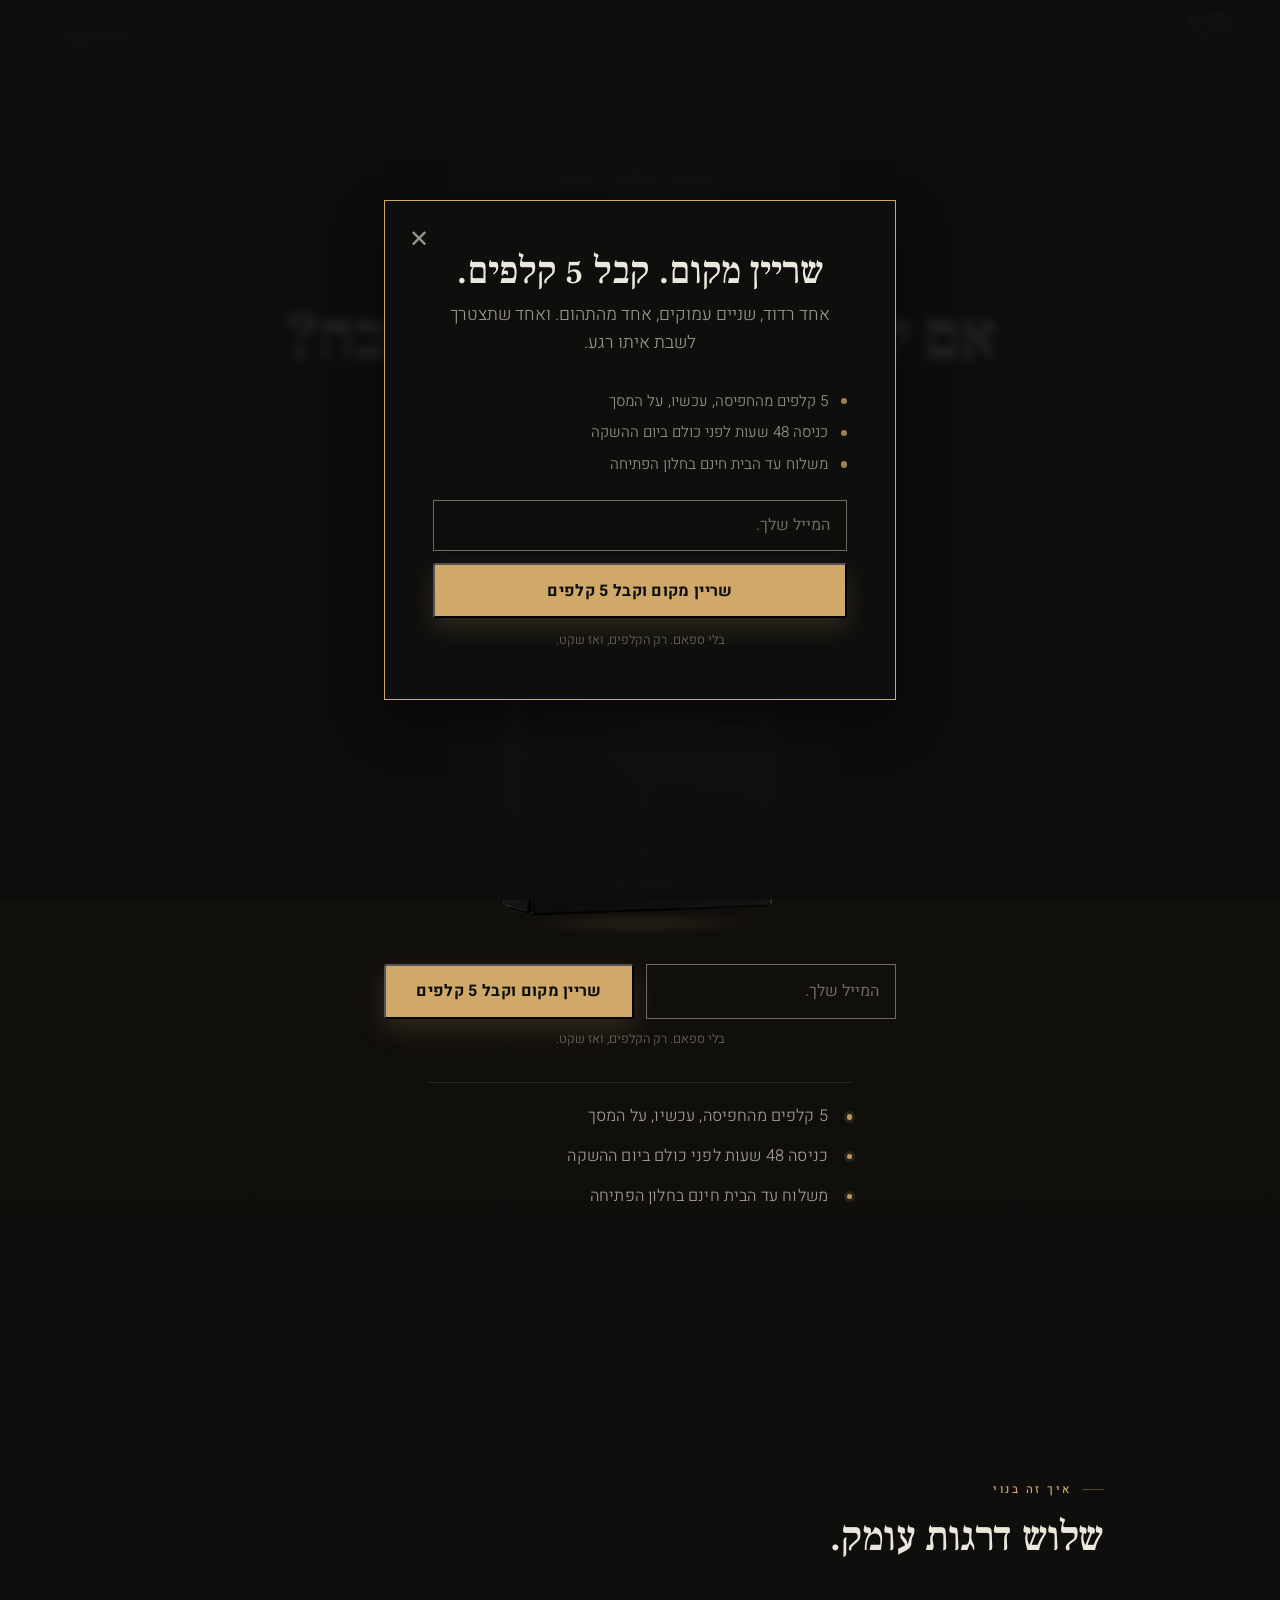
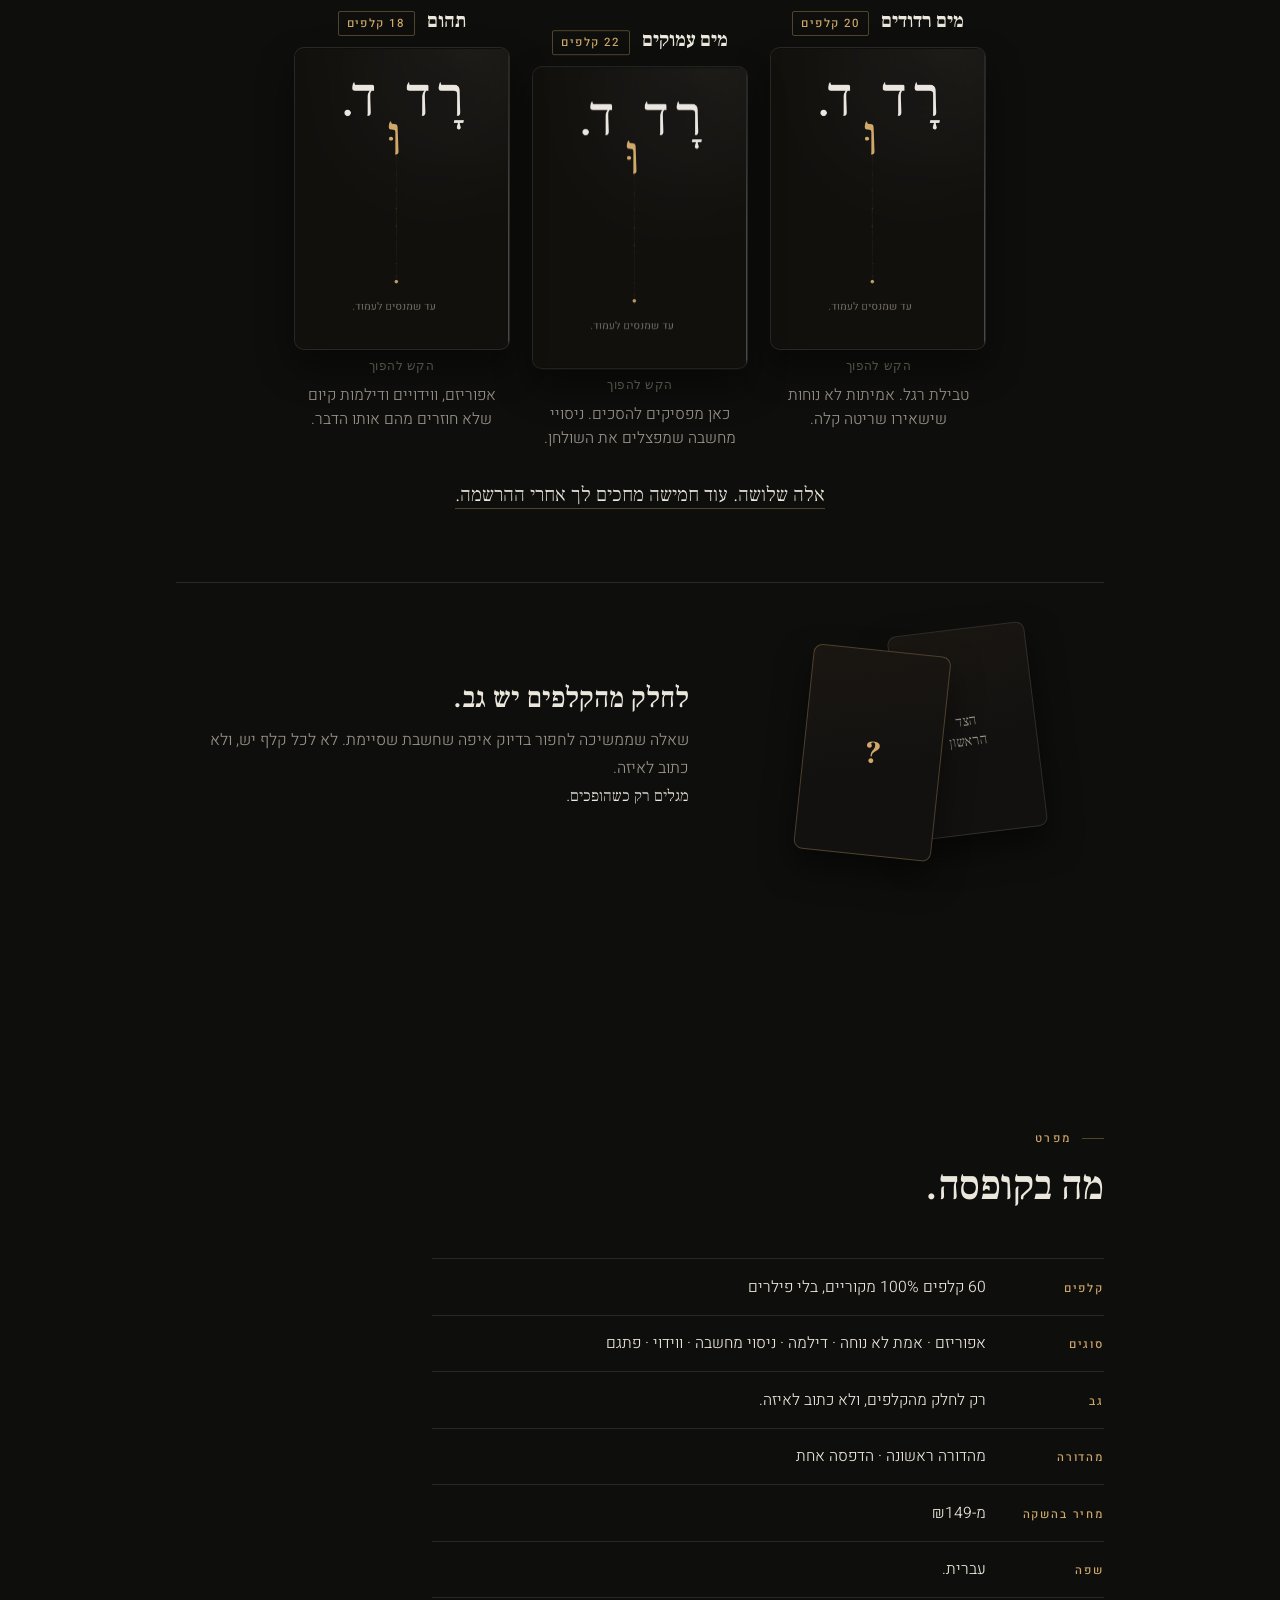
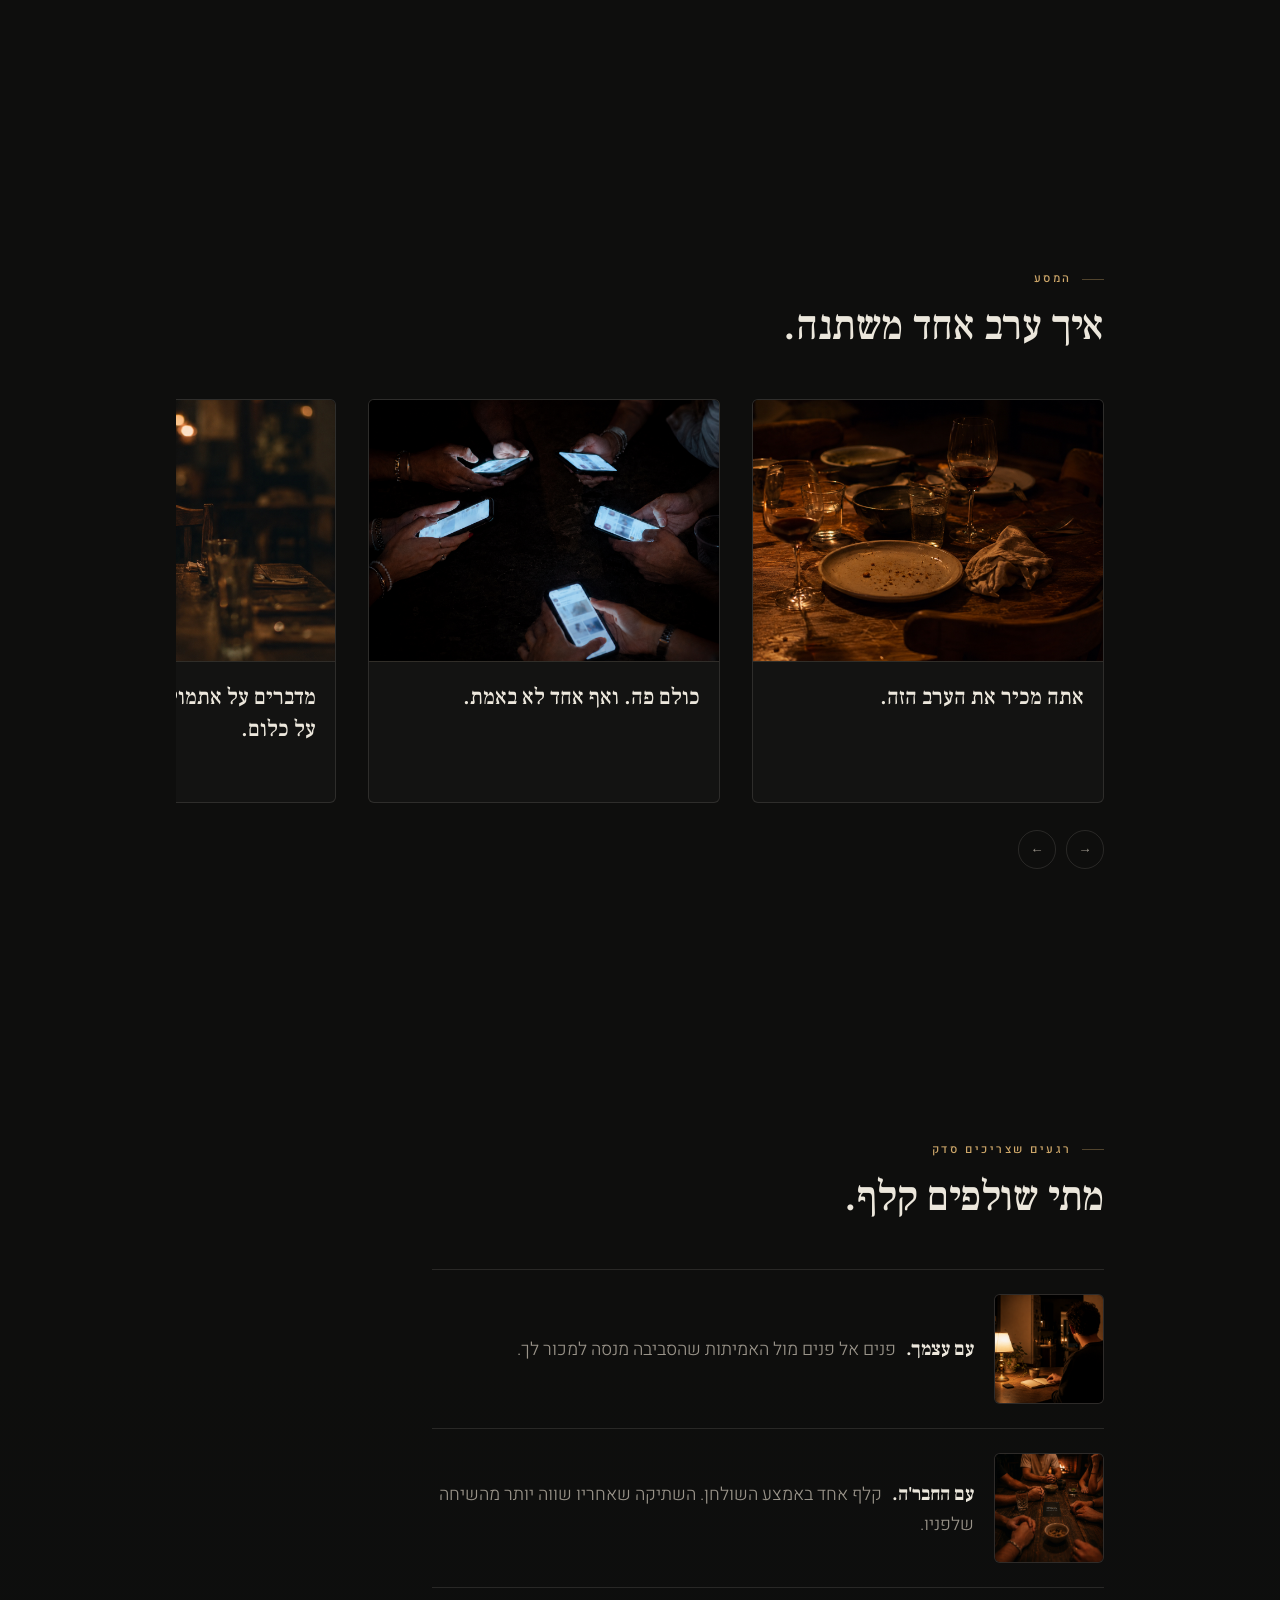
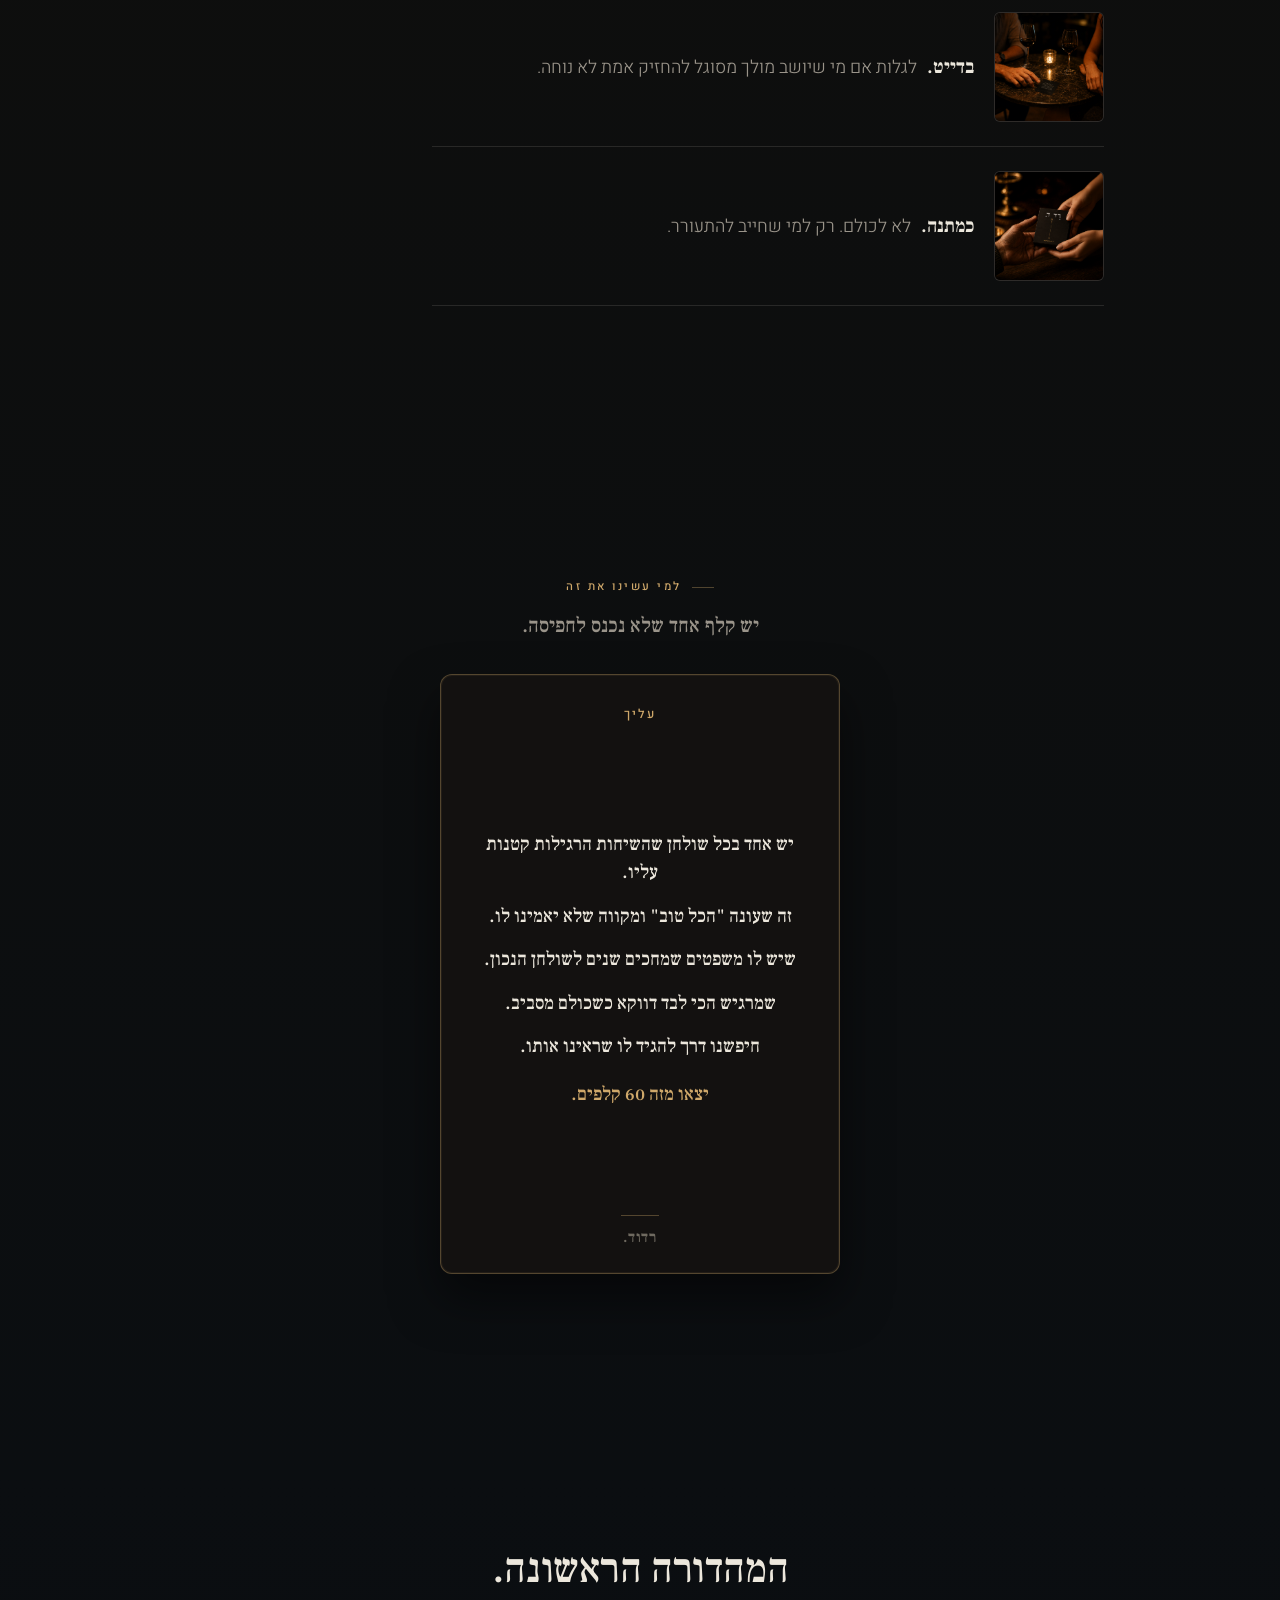
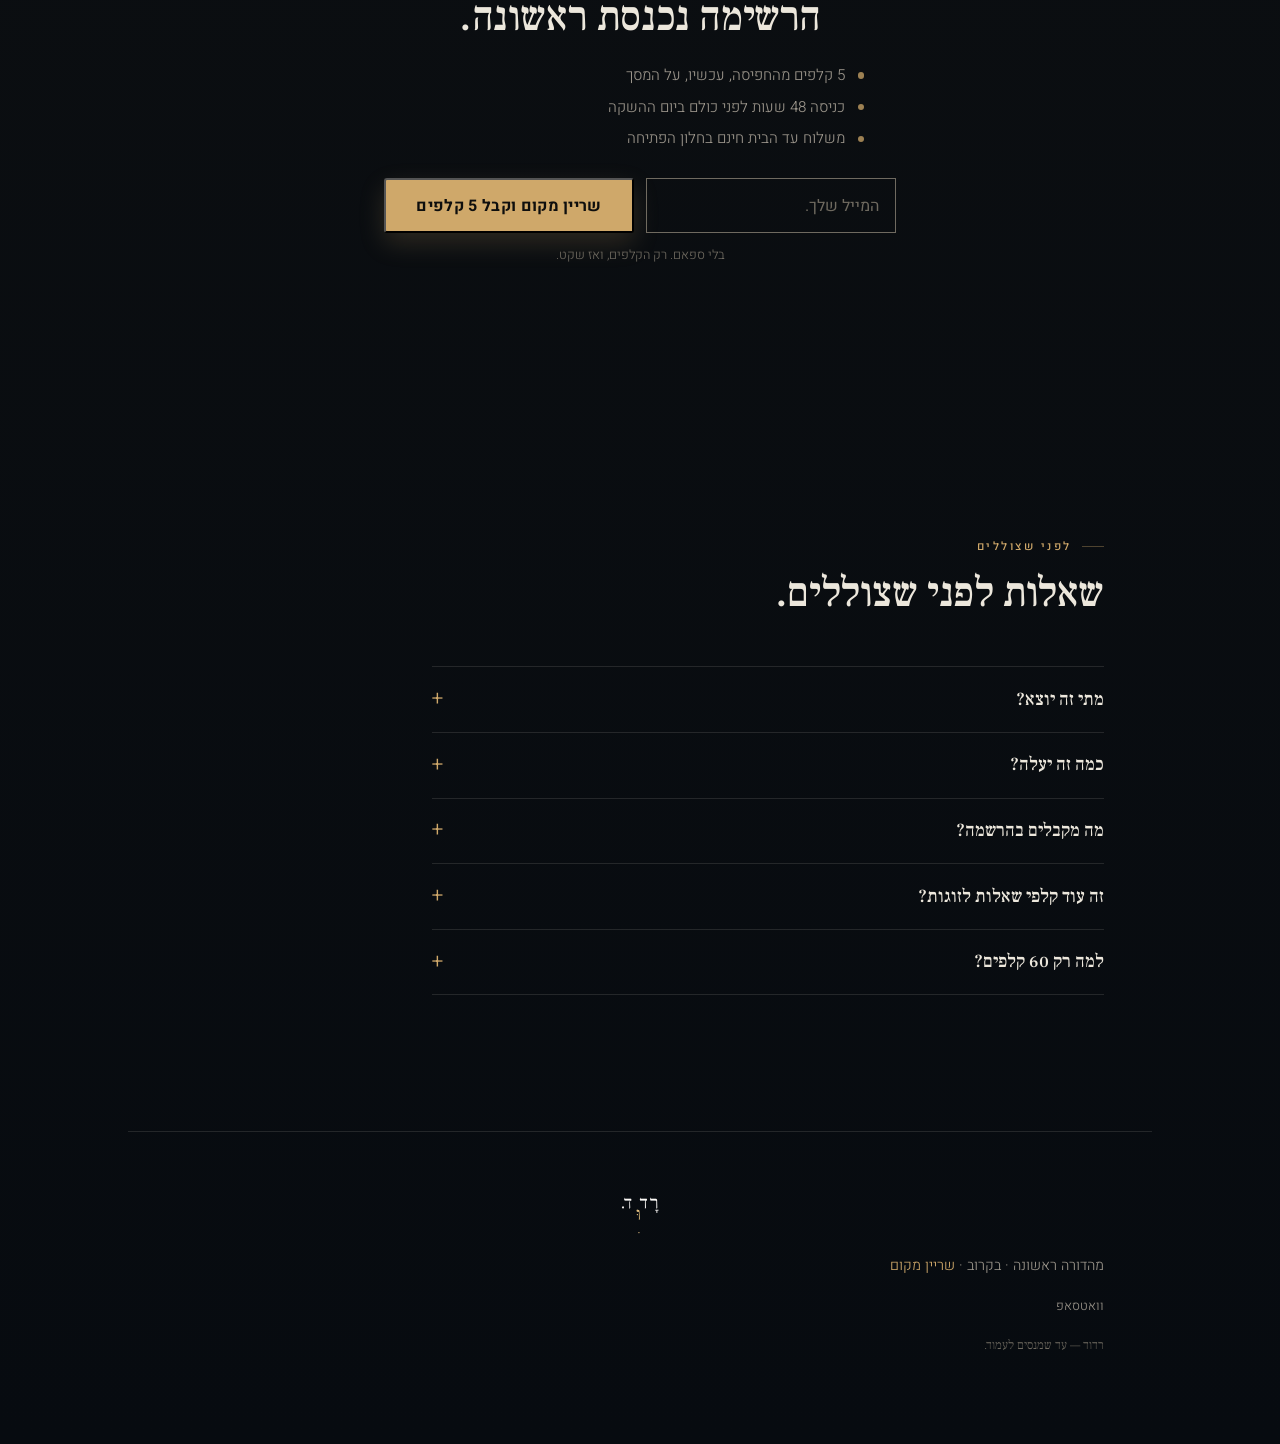
<file: index.html>
<!DOCTYPE html>
<!--
  רדוד — דף "בקרוב" / Pre-Launch
  ----------------------------------------------------------------------------
  מבוסס על מבנה ושפת העיצוב של index.html החי.
  פאנל נפרד — אין תלות ברכישה / PayMe / מלאי.
  חוויית 5 קלפים: hamisha/
-->

<html lang="he" dir="rtl">
<head>
  <meta charset="UTF-8" />
  <meta name="viewport" content="width=device-width, initial-scale=1.0" />
  <title>רדוד. — מהדורה ראשונה, בקרוב</title>
  <meta name="description" content="מהדורה ראשונה של רדוד בדרך. שריינו מקום, קבלו 5 קלפים עכשיו על המסך, והיכנסו 48 שעות לפני כולם." />

  <meta property="og:title" content="רדוד. — מהדורה ראשונה, בקרוב" />
  <meta property="og:description" content="מה היית שואל, אם לא היית מפחד מהתשובה?" />
  <!-- PLACEHOLDER: <meta property="og:image" content="assets/og.jpg" /> -->

  <link rel="preconnect" href="https://fonts.googleapis.com" />
  <link rel="preconnect" href="https://fonts.gstatic.com" crossorigin />
  <link href="https://fonts.googleapis.com/css2?family=Frank+Ruhl+Libre:wght@400;500;700;900&family=Heebo:wght@300;400;500;700&display=swap" rel="stylesheet" />

  <link rel="stylesheet" href="css/styles.css?v=pre-1.3" />
</head>
<body>

  <div class="grain" aria-hidden="true"></div>


  <!-- ========================================================================
       1) NAV — לוגו + שריין מקום
       ======================================================================== -->
  <header class="nav" aria-label="ניווט ראשי">
    <a class="nav__home" href="#hero" aria-label="רדוד — לראש הדף">
      <img class="logo logo--img" src="assets/brand/logo.radud.png" alt="רדוד" width="140" height="140" />
    </a>
    <a class="nav__cta" href="#hero-form">שריין מקום</a>
  </header>

  <main>

    <!-- ======================================================================
         2) HERO — טופס הרשמה בפנים
         ====================================================================== -->
    <section class="hero" id="hero">

      <p class="hero__edition">
        <span class="hero__edition-badge">מהדורה ראשונה</span>
        בקרוב
      </p>

      <h1 class="hero__title">מה היית שואל,<br />אם לא היית מפחד מהתשובה?</h1>

      <p class="hero__subtitle">
        60 משפטים, ב-3 דרגות עומק<br />
        <em>שעושים סדק קטן במוח, ונשארים שם.</em>
      </p>

      <figure class="hero__product">
        <span class="hero__halo" aria-hidden="true"></span>
        <img src="assets/ui/assetsdeck.png" alt="חפיסת רדוד" style="width: 100%; max-width: 280px; margin: 0 auto; display: block;" />
        <span class="hero__reflection" aria-hidden="true"></span>
      </figure>

      <!-- טופס הרשמה בהירו (במקום כפתורי רכישה) -->
      <div class="hero__form" id="hero-form">
        <form class="lead-form" id="hero-lead-form" data-lead-form novalidate>
          <div class="lead-form__group">
            <label class="sr-only" for="hero-email">המייל שלך</label>
            <input
              type="email"
              id="hero-email"
              name="email"
              class="lead-form__input"
              placeholder="המייל שלך."
              required
              autocomplete="email"
              inputmode="email"
            />
            <button type="submit" class="btn btn--primary lead-form__btn">שריין מקום וקבל 5 קלפים</button>
          </div>
          <p class="lead-form__micro">בלי ספאם. רק הקלפים, ואז שקט.</p>
          <div class="lead-form__success" aria-live="polite">
            <p class="lead-form__success-title">נרשמת. הקלפים מוכנים לפתיחה.</p>
            <p class="lead-form__success-hook">בונוס: רוצה שנשלח לך קלף אחד לווטסאפ כל יום-יומיים עד להשקה?</p>
            <a
              class="btn lead-form__success-wa"
              href="https://wa.me/YOUR_NUMBER_HERE?text=%D7%A2%D7%9E%D7%95%D7%A7"
              target="_blank"
              rel="noopener"
              data-wa-broadcast
            >
              <span class="lead-form__success-wa-icon" aria-hidden="true">
                <svg width="20" height="20" viewBox="0 0 24 24" fill="currentColor"><path d="M17.472 14.382c-.297-.149-1.758-.867-2.03-.967-.273-.099-.471-.148-.67.15-.197.297-.767.966-.94 1.164-.173.199-.347.223-.644.075-.297-.15-1.255-.463-2.39-1.475-.883-.788-1.48-1.761-1.653-2.059-.173-.297-.018-.458.13-.606.134-.133.298-.347.446-.52.149-.174.198-.298.298-.497.099-.198.05-.371-.025-.52-.075-.149-.669-1.612-.916-2.207-.242-.579-.487-.5-.669-.51-.173-.008-.371-.01-.57-.01-.198 0-.52.074-.792.372-.272.297-1.04 1.016-1.04 2.479 0 1.462 1.065 2.875 1.213 3.074.149.198 2.096 3.2 5.077 4.487.709.306 1.262.489 1.694.625.712.227 1.36.195 1.871.118.571-.085 1.758-.719 2.006-1.413.248-.694.248-1.289.173-1.413-.074-.124-.272-.198-.57-.347m-5.421 7.403h-.004a9.87 9.87 0 01-5.031-1.378l-.361-.214-3.741.982.998-3.648-.235-.374a9.86 9.86 0 01-1.51-5.26c.001-5.45 4.436-9.884 9.888-9.884 2.64 0 5.122 1.03 6.988 2.898a9.825 9.825 0 012.893 6.994c-.003 5.45-4.435 9.884-9.885 9.884m8.413-18.297A11.815 11.815 0 0012.05 0C5.495 0 .16 5.335.157 11.892c0 2.096.547 4.142 1.588 5.945L.057 24l6.305-1.654a11.882 11.882 0 005.683 1.448h.005c6.554 0 11.89-5.335 11.893-11.893a11.821 11.821 0 00-3.48-8.413z"/></svg>
              </span>
              <span>כן, שלחו לי קלף בוקר בוואטסאפ</span>
            </a>
            <a
              class="lead-form__success-escape"
              href="hamisha/"
              target="_blank"
              rel="noopener"
              data-hamisha
            >לפתיחת 5 הקלפים עכשיו</a>
          </div>
        </form>

        <ul class="hero__offer" aria-label="מה מקבלים בהרשמה">
          <li>5 קלפים מהחפיסה, עכשיו, על המסך</li>
          <li>כניסה 48 שעות לפני כולם ביום ההשקה</li>
          <li>משלוח עד הבית חינם בחלון הפתיחה</li>
        </ul>
      </div>

    </section>

    <!-- ======================================================================
         3) שלוש דרגות עומק — גלריית קלפים + מידע (מאוחד)
         ====================================================================== -->
    <section class="cards" id="cards" aria-label="שלוש דרגות עומק">
      <p class="eyebrow">איך זה בנוי</p>
      <h2 class="section__title">שלוש דרגות עומק.</h2>

      <div class="cards__gallery" data-gallery>
        <figure class="cards__shot">
          <header class="cards__meta">
            <h3 class="cards__level">מים רדודים</h3>
            <span class="depth__count">20 קלפים</span>
          </header>
          <button type="button" class="flip-card" data-flip aria-label="הפוך קלף — מים רדודים">
            <span class="flip-card__inner">
              <span class="flip-card__face flip-card__face--front">
                <img src="assets/ui/backfeaturecard.png" alt="" width="744" height="1039" draggable="false" />
              </span>
              <span class="flip-card__face flip-card__face--back">
                <img src="assets/ui/landing-sector.png" alt="תקריב קלף רדוד · מים רדודים" width="744" height="1039" draggable="false" />
              </span>
            </span>
            <span class="flip-card__hint">הקש להפוך</span>
          </button>
          <p class="cards__desc">טבילת רגל. אמיתות לא נוחות שישאירו שריטה קלה.</p>
        </figure>
        <figure class="cards__shot cards__shot--mid">
          <header class="cards__meta">
            <h3 class="cards__level">מים עמוקים</h3>
            <span class="depth__count">22 קלפים</span>
          </header>
          <button type="button" class="flip-card" data-flip aria-label="הפוך קלף — מים עמוקים">
            <span class="flip-card__inner">
              <span class="flip-card__face flip-card__face--front">
                <img src="assets/ui/backfeaturecard.png" alt="" width="744" height="1039" draggable="false" />
              </span>
              <span class="flip-card__face flip-card__face--back">
                <img src="assets/ui/landing-sector2.png" alt="תקריב קלף רדוד · מים עמוקים" width="744" height="1039" draggable="false" />
              </span>
            </span>
            <span class="flip-card__hint">הקש להפוך</span>
          </button>
          <p class="cards__desc">כאן מפסיקים להסכים. ניסויי מחשבה שמפצלים את השולחן.</p>
        </figure>
        <figure class="cards__shot">
          <header class="cards__meta">
            <h3 class="cards__level">תהום</h3>
            <span class="depth__count">18 קלפים</span>
          </header>
          <button type="button" class="flip-card" data-flip aria-label="הפוך קלף — תהום">
            <span class="flip-card__inner">
              <span class="flip-card__face flip-card__face--front">
                <img src="assets/ui/backfeaturecard.png" alt="" width="744" height="1039" draggable="false" />
              </span>
              <span class="flip-card__face flip-card__face--back">
                <img src="assets/ui/landing-sector3.png" alt="תקריב קלף רדוד · תהום" width="744" height="1039" draggable="false" />
              </span>
            </span>
            <span class="flip-card__hint">הקש להפוך</span>
          </button>
          <p class="cards__desc">אפוריזם, ווידויים ודילמות קיום שלא חוזרים מהם אותו הדבר.</p>
        </figure>
      </div>

      <p class="cards__hint">
        <a href="#hero-form">אלה שלושה. עוד חמישה מחכים לך אחרי ההרשמה.</a>
      </p>

      <div class="back">
        <div class="back__visual" aria-hidden="true">
          <span class="back__card back__card--front">הצד<br />הראשון</span>
          <span class="back__card back__card--back">?</span>
        </div>
        <div class="back__text">
          <h3 class="back__title">לחלק מהקלפים יש גב.</h3>
          <p class="back__desc">
            שאלה שממשיכה לחפור בדיוק איפה שחשבת שסיימת.
            לא לכל קלף יש, ולא כתוב לאיזה.<br />
            <em>מגלים רק כשהופכים.</em>
          </p>
        </div>
      </div>
    </section>

    <!-- ======================================================================
         4) מפרט — מה בקופסה (מיד אחרי הקלפים)
         ====================================================================== -->
    <section class="spec" id="spec" aria-label="מה בקופסה">
      <p class="eyebrow">מפרט</p>
      <h2 class="section__title">מה בקופסה.</h2>

      <dl class="spec__grid">
        <div class="spec__row">
          <dt>קלפים</dt>
          <dd>60 קלפים 100% מקוריים, בלי פילרים</dd>
        </div>
        <div class="spec__row">
          <dt>סוגים</dt>
          <dd>אפוריזם · אמת לא נוחה · דילמה · ניסוי מחשבה · ווידוי · פתגם</dd>
        </div>
        <div class="spec__row">
          <dt>גב</dt>
          <dd>רק לחלק מהקלפים, ולא כתוב לאיזה.</dd>
        </div>
        <div class="spec__row">
          <dt>מהדורה</dt>
          <dd>מהדורה ראשונה · הדפסה אחת</dd>
        </div>
        <div class="spec__row">
          <dt>מחיר בהשקה</dt>
          <dd>מ-₪149</dd>
        </div>
        <div class="spec__row">
          <dt>שפה</dt>
          <dd>עברית.</dd>
        </div>
      </dl>
    </section>

    <!-- ======================================================================
         5) המסע — קרוסלה
         ====================================================================== -->
    <section class="journey" id="journey" aria-label="המסע">
      <p class="eyebrow">המסע</p>
      <h2 class="section__title">איך ערב אחד משתנה.</h2>

      <div class="journey__track" data-slider role="list">

        <figure class="journey__slide" role="listitem">
          <div class="journey__visual">
            <img src="assets/ui/sector-slide1.png" alt="אתה מכיר את הערב הזה" loading="lazy" width="1200" height="900" />
          </div>
          <figcaption class="journey__caption">אתה מכיר את הערב הזה.</figcaption>
        </figure>

        <figure class="journey__slide" role="listitem">
          <div class="journey__visual">
            <img src="assets/ui/sector-slide2.png" alt="כולם פה. ואף אחד לא באמת" loading="lazy" width="1200" height="900" />
          </div>
          <figcaption class="journey__caption">כולם פה. ואף אחד לא באמת.</figcaption>
        </figure>

        <figure class="journey__slide" role="listitem">
          <div class="journey__visual">
            <img src="assets/ui/sector-slide3.png" alt="מדברים על אתמול. על שישי הקרוב. על כלום" loading="lazy" width="1200" height="900" />
          </div>
          <figcaption class="journey__caption">מדברים על אתמול. על שישי הקרוב. על כלום.</figcaption>
        </figure>

        <figure class="journey__slide" role="listitem">
          <div class="journey__visual">
            <img src="assets/ui/sector-slide4.png" alt="ואז מישהו מניח קלף באמצע השולחן" loading="lazy" width="1200" height="900" />
          </div>
          <figcaption class="journey__caption">ואז מישהו מניח קלף באמצע השולחן.</figcaption>
        </figure>

        <figure class="journey__slide" role="listitem">
          <div class="journey__visual">
            <img src="assets/ui/landing-sector.png" alt="קלף רדוד · משפט" loading="lazy" width="744" height="1039" />
          </div>
          <figcaption class="journey__caption">משפט אחד. והחדר שותק.</figcaption>
        </figure>

        <figure class="journey__slide" role="listitem">
          <div class="journey__visual">
            <img src="assets/ui/sector-slide6.png" alt="ואז מישהו עונה באמת. וזה הערב שזוכרים" loading="lazy" width="1200" height="900" />
          </div>
          <figcaption class="journey__caption">ואז מישהו עונה באמת. וזה הערב שזוכרים.</figcaption>
        </figure>

        <figure class="journey__slide journey__slide--cta" role="listitem">
          <div class="journey__visual">
            <img src="assets/ui/assetsdeck.png" alt="חפיסת רדוד" loading="lazy" style="object-fit: contain; padding: 1.5rem; background: #0E0E0D;" />
          </div>
          <figcaption class="journey__caption">
            רדוד. עד שמנסים לעמוד.
            <a class="btn btn--primary" href="#hero-form">שריין מקום</a>
          </figcaption>
        </figure>

      </div>

      <div class="journey__nav" aria-hidden="true">
        <button class="journey__arrow" data-slide="prev" type="button" aria-label="הקודם">→</button>
        <button class="journey__arrow" data-slide="next" type="button" aria-label="הבא">←</button>
      </div>
    </section>

    <!-- ======================================================================
         6) רגעים שצריכים סדק (+ תמונות)
         ====================================================================== -->
    <section class="fit" id="what" aria-label="מתי שולפים קלף">
      <p class="eyebrow">רגעים שצריכים סדק</p>
      <h2 class="section__title">מתי שולפים קלף.</h2>
      <ul class="fit__list">
        <li class="fit__item">
          <img class="fit__img" src="assets/ui/landing-moment-alone.png" alt="לבד מול הקלף" width="110" height="110" loading="lazy" />
          <div class="fit__text">
            <span class="fit__lead">עם עצמך.</span>
            פנים אל פנים מול האמיתות שהסביבה מנסה למכור לך.
          </div>
        </li>
        <li class="fit__item">
          <img class="fit__img" src="assets/ui/landing-moment-friends.png" alt="קלף באמצע שולחן חברים" width="110" height="110" loading="lazy" />
          <div class="fit__text">
            <span class="fit__lead">עם החבר'ה.</span>
            קלף אחד באמצע השולחן. השתיקה שאחריו שווה יותר מהשיחה שלפניו.
          </div>
        </li>
        <li class="fit__item">
          <img class="fit__img" src="assets/ui/landing-moment-date.png" alt="קלף בדייט" width="110" height="110" loading="lazy" />
          <div class="fit__text">
            <span class="fit__lead">בדייט.</span>
            לגלות אם מי שיושב מולך מסוגל להחזיק אמת לא נוחה.
          </div>
        </li>
        <li class="fit__item">
          <img class="fit__img" src="assets/ui/landing-moment-gift.png" alt="חפיסת רדוד כמתנה" width="110" height="110" loading="lazy" />
          <div class="fit__text">
            <span class="fit__lead">כמתנה.</span>
            לא לכולם. רק למי שחייב להתעורר.
          </div>
        </li>
      </ul>
    </section>

    <!-- ======================================================================
         7) למי עשינו את זה — הקלף ה-61
         ====================================================================== -->
    <section class="manifest" id="manifest" aria-label="למי עשינו את זה">
      <p class="eyebrow">למי עשינו את זה</p>
      <p class="manifest__lede">יש קלף אחד שלא נכנס לחפיסה.</p>
      <div class="manifest__card">
        <p class="manifest__level">עליך</p>
        <div class="manifest__body">
          <p>יש אחד בכל שולחן שהשיחות הרגילות קטנות עליו.</p>
          <p>זה שעונה "הכל טוב" ומקווה שלא יאמינו לו.</p>
          <p>שיש לו משפטים שמחכים שנים לשולחן הנכון.</p>
          <p>שמרגיש הכי לבד דווקא כשכולם מסביב.</p>
          <p>חיפשנו דרך להגיד לו שראינו אותו.</p>
          <p class="manifest__close">יצאו מזה 60 קלפים.</p>
        </div>
        <div class="manifest__foot" aria-hidden="true">
          <span class="manifest__rule"></span>
          <span class="manifest__stamp">רדוד.</span>
        </div>
      </div>
    </section>

    <!-- ======================================================================
         9) טופס שני (סוגר)
         ====================================================================== -->
    <section class="waitlist-close" id="waitlist" aria-label="הרשמה">
      <h2 class="section__title">המהדורה הראשונה.<br />הרשימה נכנסת ראשונה.</h2>

      <ul class="hero__offer" aria-label="מה מקבלים בהרשמה">
        <li>5 קלפים מהחפיסה, עכשיו, על המסך</li>
        <li>כניסה 48 שעות לפני כולם ביום ההשקה</li>
        <li>משלוח עד הבית חינם בחלון הפתיחה</li>
      </ul>

      <form class="lead-form" id="footer-lead-form" data-lead-form novalidate>
        <div class="lead-form__group">
          <label class="sr-only" for="footer-email">המייל שלך</label>
          <input
            type="email"
            id="footer-email"
            name="email"
            class="lead-form__input"
            placeholder="המייל שלך."
            required
            autocomplete="email"
            inputmode="email"
          />
          <button type="submit" class="btn btn--primary lead-form__btn">שריין מקום וקבל 5 קלפים</button>
        </div>
        <p class="lead-form__micro">בלי ספאם. רק הקלפים, ואז שקט.</p>
        <div class="lead-form__success" aria-live="polite">
          <p class="lead-form__success-title">נרשמת. הקלפים מוכנים לפתיחה.</p>
          <p class="lead-form__success-hook">בונוס: רוצה שנשלח לך קלף אחד לווטסאפ כל יום-יומיים עד להשקה?</p>
          <a
            class="btn lead-form__success-wa"
            href="https://wa.me/YOUR_NUMBER_HERE?text=%D7%A2%D7%9E%D7%95%D7%A7"
            target="_blank"
            rel="noopener"
            data-wa-broadcast
          >
            <span class="lead-form__success-wa-icon" aria-hidden="true">
              <svg width="20" height="20" viewBox="0 0 24 24" fill="currentColor"><path d="M17.472 14.382c-.297-.149-1.758-.867-2.03-.967-.273-.099-.471-.148-.67.15-.197.297-.767.966-.94 1.164-.173.199-.347.223-.644.075-.297-.15-1.255-.463-2.39-1.475-.883-.788-1.48-1.761-1.653-2.059-.173-.297-.018-.458.13-.606.134-.133.298-.347.446-.52.149-.174.198-.298.298-.497.099-.198.05-.371-.025-.52-.075-.149-.669-1.612-.916-2.207-.242-.579-.487-.5-.669-.51-.173-.008-.371-.01-.57-.01-.198 0-.52.074-.792.372-.272.297-1.04 1.016-1.04 2.479 0 1.462 1.065 2.875 1.213 3.074.149.198 2.096 3.2 5.077 4.487.709.306 1.262.489 1.694.625.712.227 1.36.195 1.871.118.571-.085 1.758-.719 2.006-1.413.248-.694.248-1.289.173-1.413-.074-.124-.272-.198-.57-.347m-5.421 7.403h-.004a9.87 9.87 0 01-5.031-1.378l-.361-.214-3.741.982.998-3.648-.235-.374a9.86 9.86 0 01-1.51-5.26c.001-5.45 4.436-9.884 9.888-9.884 2.64 0 5.122 1.03 6.988 2.898a9.825 9.825 0 012.893 6.994c-.003 5.45-4.435 9.884-9.885 9.884m8.413-18.297A11.815 11.815 0 0012.05 0C5.495 0 .16 5.335.157 11.892c0 2.096.547 4.142 1.588 5.945L.057 24l6.305-1.654a11.882 11.882 0 005.683 1.448h.005c6.554 0 11.89-5.335 11.893-11.893a11.821 11.821 0 00-3.48-8.413z"/></svg>
            </span>
            <span>כן, שלחו לי קלף בוקר בוואטסאפ</span>
          </a>
          <a
            class="lead-form__success-escape"
            href="hamisha/"
            target="_blank"
            rel="noopener"
            data-hamisha
          >לפתיחת 5 הקלפים עכשיו</a>
        </div>
      </form>
    </section>

    <!-- ======================================================================
         10) FAQ מותאם ל"בקרוב"
         ====================================================================== -->
    <section class="faq" id="faq" aria-label="שאלות לפני שצוללים">
      <p class="eyebrow">לפני שצוללים</p>
      <h2 class="section__title">שאלות לפני שצוללים.</h2>

      <div class="faq__list" data-faq>

        <details class="faq__item">
          <summary class="faq__q">מתי זה יוצא?</summary>
          <div class="faq__a">
            המהדורה הראשונה בייצור עכשיו. הנרשמים יקבלו את התאריך ראשונים, ויכנסו 48 שעות לפני כולם.
          </div>
        </details>

        <details class="faq__item">
          <summary class="faq__q">כמה זה יעלה?</summary>
          <div class="faq__a">
            מ-₪149 לחפיסה. משלוח כלול.
          </div>
        </details>

        <details class="faq__item">
          <summary class="faq__q">מה מקבלים בהרשמה?</summary>
          <div class="faq__a">
            חמישה קלפים מהחפיסה, עכשיו, על המסך. אחד רדוד, שניים עמוקים, אחד מהתהום. ואחד שתצטרך לשבת איתו רגע.
          </div>
        </details>

        <details class="faq__item">
          <summary class="faq__q">זה עוד קלפי שאלות לזוגות?</summary>
          <div class="faq__a">
            לא. לא זוגי, לא נועז, לא טריוויה. 60 טריגרים מקוריים בשלוש דרגות עומק — לשולחן, לדייט, או לבד מול עצמך.
          </div>
        </details>

        <details class="faq__item">
          <summary class="faq__q">למה רק 60 קלפים?</summary>
          <div class="faq__a">
            כי כל קלף עבר עריכה עד שנשאר רק מה שעובד. יש חפיסות עם 160 קלפים — ספרו כמה מהם תזכרו למחרת.
          </div>
        </details>

      </div>
    </section>

  </main>

  <!-- ========================================================================
       פס צף — מובייל: שריין מקום
       ======================================================================== -->
  <div class="stickybar" data-stickybar hidden>
    <div class="stickybar__info">
      <span class="stickybar__price">5 קלפים עכשיו</span>
      <span class="stickybar__note">מהדורה ראשונה · בקרוב</span>
    </div>
    <a class="stickybar__cta" href="#hero-form">שריין מקום · 5 קלפים עכשיו</a>
  </div>

  <!-- ========================================================================
       FOOTER
       ======================================================================== -->
  <footer class="footer">
    <img class="logo logo--img logo--sm" src="assets/brand/logo.radud.png" alt="רדוד" width="100" height="100" />
    <p class="footer__status">
      מהדורה ראשונה · בקרוב · <a href="#hero-form">שריין מקום</a>
    </p>
    <nav class="footer__links" aria-label="קישורי תחתית">
      <a href="https://wa.me/972559400995?text=%D7%94%D7%99%D7%99%2C%20%D7%99%D7%A9%20%D7%9C%D7%99%20%D7%A9%D7%90%D7%9C%D7%94%20%D7%A2%D7%9C%20%D7%A8%D7%93%D7%95%D7%93" data-wa target="_blank" rel="noopener">וואטסאפ</a>
    </nav>
    <p class="footer__fine">רדוד — עד שמנסים לעמוד.</p>
  </footer>

  <!-- ========================================================================
       פופ-אפ יציאה / הרשמה (25 שנ' או 40% גלילה)
       ======================================================================== -->
  <div class="popup-overlay" id="lead-popup" hidden aria-hidden="true">
    <div class="popup-content" role="dialog" aria-labelledby="popup-title" aria-modal="true">
      <button class="popup-close" id="popup-close" type="button" aria-label="סגור">✕</button>

      <h2 class="lead-magnet__title" id="popup-title">שריין מקום. קבל 5 קלפים.</h2>
      <p class="lead-magnet__desc">אחד רדוד, שניים עמוקים, אחד מהתהום. ואחד שתצטרך לשבת איתו רגע.</p>

      <ul class="hero__offer" aria-label="מה מקבלים בהרשמה">
        <li>5 קלפים מהחפיסה, עכשיו, על המסך</li>
        <li>כניסה 48 שעות לפני כולם ביום ההשקה</li>
        <li>משלוח עד הבית חינם בחלון הפתיחה</li>
      </ul>

      <form class="lead-form" id="popup-lead-form" data-lead-form novalidate>
        <div class="lead-form__group lead-form__group--col">
          <label class="sr-only" for="popup-email">המייל שלך</label>
          <input
            type="email"
            id="popup-email"
            name="email"
            class="lead-form__input"
            placeholder="המייל שלך."
            required
            autocomplete="email"
            inputmode="email"
          />
          <button type="submit" class="btn btn--primary lead-form__btn">שריין מקום וקבל 5 קלפים</button>
        </div>
        <p class="lead-form__micro">בלי ספאם. רק הקלפים, ואז שקט.</p>
        <div class="lead-form__success" aria-live="polite">
          <p class="lead-form__success-title">נרשמת. הקלפים מוכנים לפתיחה.</p>
          <p class="lead-form__success-hook">בונוס: רוצה שנשלח לך קלף אחד לווטסאפ כל יום-יומיים עד להשקה?</p>
          <a
            class="btn lead-form__success-wa"
            href="https://wa.me/YOUR_NUMBER_HERE?text=%D7%A2%D7%9E%D7%95%D7%A7"
            target="_blank"
            rel="noopener"
            data-wa-broadcast
          >
            <span class="lead-form__success-wa-icon" aria-hidden="true">
              <svg width="20" height="20" viewBox="0 0 24 24" fill="currentColor"><path d="M17.472 14.382c-.297-.149-1.758-.867-2.03-.967-.273-.099-.471-.148-.67.15-.197.297-.767.966-.94 1.164-.173.199-.347.223-.644.075-.297-.15-1.255-.463-2.39-1.475-.883-.788-1.48-1.761-1.653-2.059-.173-.297-.018-.458.13-.606.134-.133.298-.347.446-.52.149-.174.198-.298.298-.497.099-.198.05-.371-.025-.52-.075-.149-.669-1.612-.916-2.207-.242-.579-.487-.5-.669-.51-.173-.008-.371-.01-.57-.01-.198 0-.52.074-.792.372-.272.297-1.04 1.016-1.04 2.479 0 1.462 1.065 2.875 1.213 3.074.149.198 2.096 3.2 5.077 4.487.709.306 1.262.489 1.694.625.712.227 1.36.195 1.871.118.571-.085 1.758-.719 2.006-1.413.248-.694.248-1.289.173-1.413-.074-.124-.272-.198-.57-.347m-5.421 7.403h-.004a9.87 9.87 0 01-5.031-1.378l-.361-.214-3.741.982.998-3.648-.235-.374a9.86 9.86 0 01-1.51-5.26c.001-5.45 4.436-9.884 9.888-9.884 2.64 0 5.122 1.03 6.988 2.898a9.825 9.825 0 012.893 6.994c-.003 5.45-4.435 9.884-9.885 9.884m8.413-18.297A11.815 11.815 0 0012.05 0C5.495 0 .16 5.335.157 11.892c0 2.096.547 4.142 1.588 5.945L.057 24l6.305-1.654a11.882 11.882 0 005.683 1.448h.005c6.554 0 11.89-5.335 11.893-11.893a11.821 11.821 0 00-3.48-8.413z"/></svg>
            </span>
            <span>כן, שלחו לי קלף בוקר בוואטסאפ</span>
          </a>
          <a
            class="lead-form__success-escape"
            href="hamisha/"
            target="_blank"
            rel="noopener"
            data-hamisha
          >לפתיחת 5 הקלפים עכשיו</a>
        </div>
      </form>
    </div>
  </div>

  <script src="js/script.js?v=pre-1.3"></script>
</body>
</html>
</file>
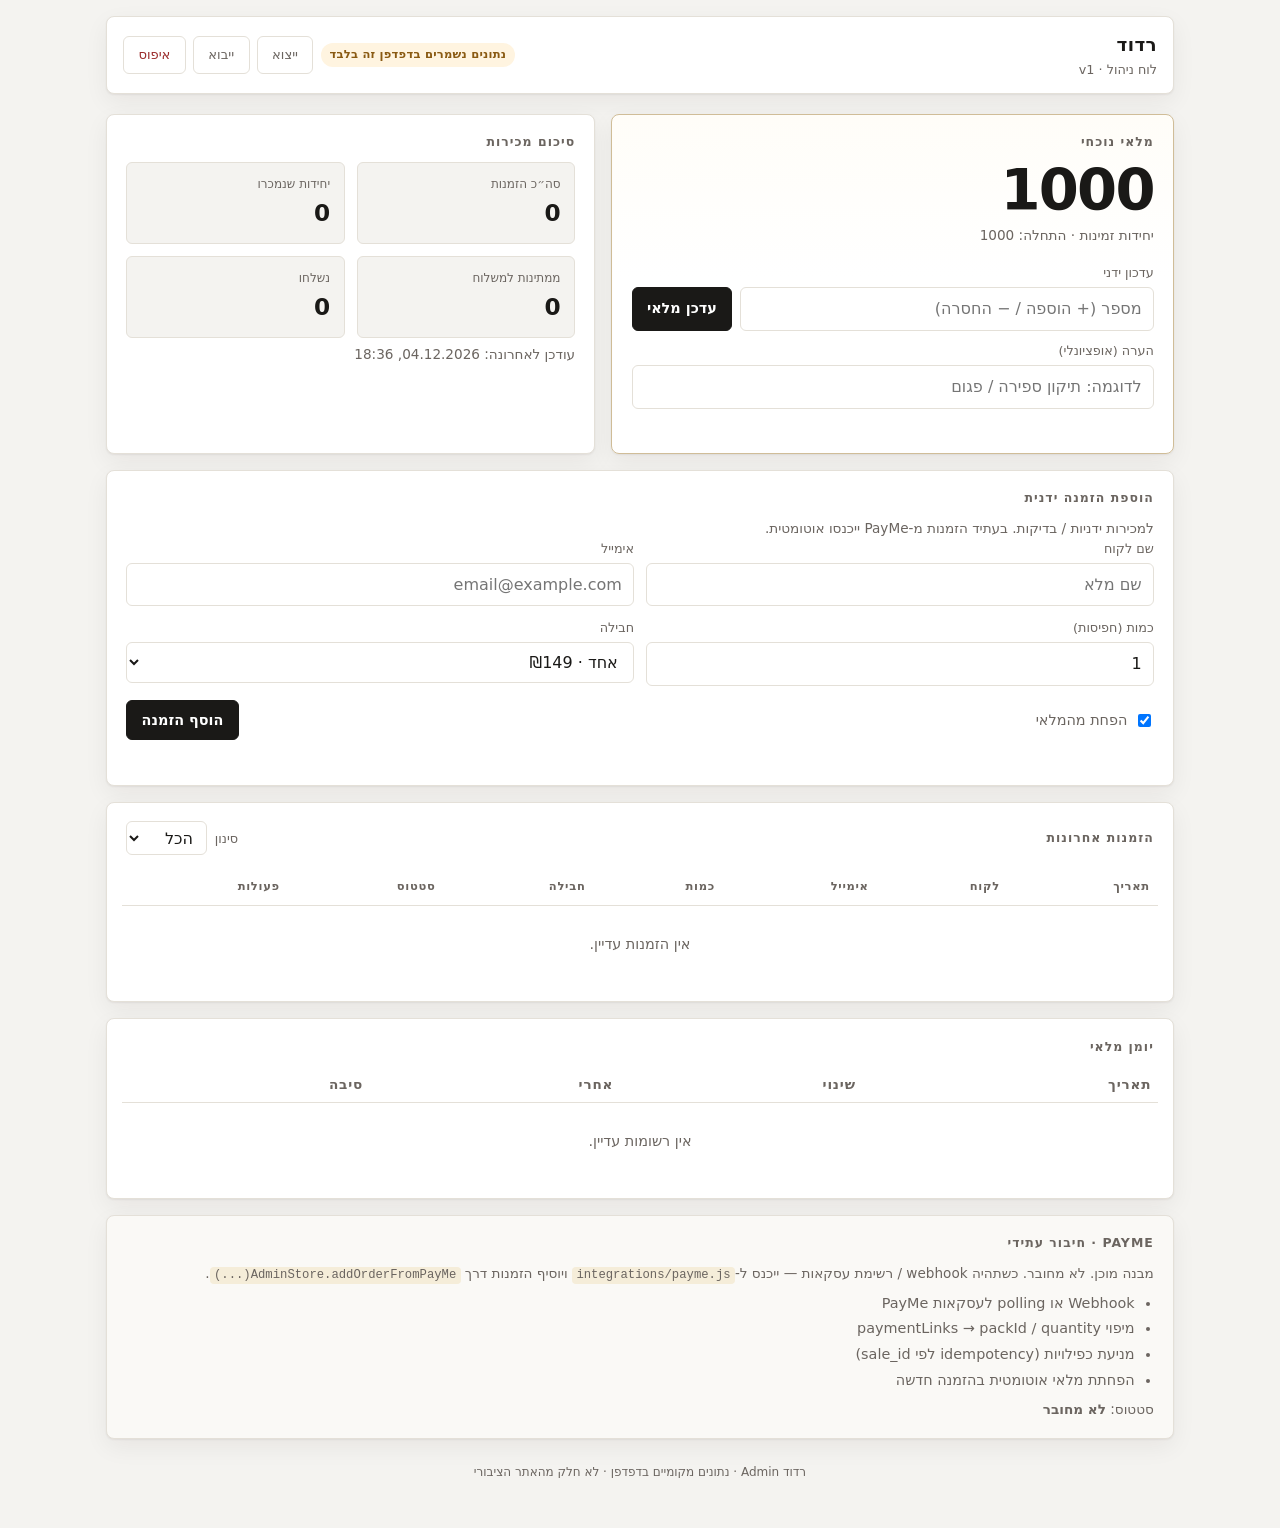
<file: admin/index.html>
<!DOCTYPE html>
<!--
  רדוד — לוח ניהול פנימי (Admin v1)
  ----------------------------------------------------------------------------
  הפרדה מלאה מדף הנחיתה הציבורי.
  גישה: URL סודי בלבד (אין סיסמה ב-v1).
  דוגמה: https://radud.com/admin/
  אל תפרסם את הכתובת. noindex מוגדר למטה.
-->
<html lang="he" dir="rtl">
<head>
  <meta charset="UTF-8" />
  <meta name="viewport" content="width=device-width, initial-scale=1.0" />
  <meta name="robots" content="noindex, nofollow, noarchive" />
  <title>רדוד — ניהול פנימי</title>
  <link rel="stylesheet" href="styles.css" />
</head>
<body>
  <div class="app">
    <header class="topbar">
      <div class="topbar__brand">
        <span class="topbar__mark">רדוד</span>
        <span class="topbar__sub">לוח ניהול · v1</span>
      </div>
      <div class="topbar__actions">
        <span class="pill pill--warn" id="storage-hint">נתונים נשמרים בדפדפן זה בלבד</span>
        <button type="button" class="btn btn--ghost" id="btn-export" title="ייצוא JSON">ייצוא</button>
        <button type="button" class="btn btn--ghost" id="btn-import">ייבוא</button>
        <input type="file" id="import-file" accept="application/json,.json" hidden />
        <button type="button" class="btn btn--ghost btn--danger" id="btn-reset">איפוס</button>
      </div>
    </header>

    <main class="main">
      <!-- Summary + Stock -->
      <section class="grid grid--top">
        <article class="card card--stock" aria-labelledby="stock-title">
          <h2 class="card__label" id="stock-title">מלאי נוכחי</h2>
          <p class="stock-value" id="stock-value">—</p>
          <p class="card__hint">יחידות זמינות · התחלה: <span id="initial-stock">1000</span></p>

          <form class="stock-form" id="stock-form" autocomplete="off">
            <label class="field">
              <span class="field__label">עדכון ידני</span>
              <div class="stock-form__row">
                <input
                  type="number"
                  id="stock-delta"
                  class="input"
                  step="1"
                  placeholder="מספר (+ הוספה / − החסרה)"
                  required
                />
                <button type="submit" class="btn btn--primary">עדכן מלאי</button>
              </div>
            </label>
            <label class="field">
              <span class="field__label">הערה (אופציונלי)</span>
              <input type="text" id="stock-note" class="input" placeholder="לדוגמה: תיקון ספירה / פגום" />
            </label>
          </form>
          <p class="form-msg" id="stock-msg" role="status"></p>
        </article>

        <article class="card" aria-labelledby="summary-title">
          <h2 class="card__label" id="summary-title">סיכום מכירות</h2>
          <dl class="stats">
            <div class="stat">
              <dt>סה״כ הזמנות</dt>
              <dd id="stat-orders">0</dd>
            </div>
            <div class="stat">
              <dt>יחידות שנמכרו</dt>
              <dd id="stat-units">0</dd>
            </div>
            <div class="stat">
              <dt>ממתינות למשלוח</dt>
              <dd id="stat-pending">0</dd>
            </div>
            <div class="stat">
              <dt>נשלחו</dt>
              <dd id="stat-shipped">0</dd>
            </div>
          </dl>
          <p class="card__hint">עודכן לאחרונה: <span id="updated-at">—</span></p>
        </article>
      </section>

      <!-- Manual order (for testing / offline sales) -->
      <section class="card">
        <h2 class="card__label">הוספת הזמנה ידנית</h2>
        <p class="card__hint">למכירות ידניות / בדיקות. בעתיד הזמנות מ-PayMe ייכנסו אוטומטית.</p>
        <form class="order-form" id="order-form" autocomplete="off">
          <div class="order-form__grid">
            <label class="field">
              <span class="field__label">שם לקוח</span>
              <input type="text" id="order-name" class="input" required placeholder="שם מלא" />
            </label>
            <label class="field">
              <span class="field__label">אימייל</span>
              <input type="email" id="order-email" class="input" required placeholder="email@example.com" />
            </label>
            <label class="field">
              <span class="field__label">כמות (חפיסות)</span>
              <input type="number" id="order-qty" class="input" min="1" max="99" value="1" required />
            </label>
            <label class="field">
              <span class="field__label">חבילה</span>
              <select id="order-pack" class="input">
                <option value="single">אחד · ₪149</option>
                <option value="duo">שניים · ₪249</option>
                <option value="trio">שלושה · ₪339</option>
                <option value="mitachat">מתחת לתהום · ₪29</option>
                <option value="manual">אחר / ידני</option>
              </select>
            </label>
          </div>
          <div class="order-form__actions">
            <label class="check">
              <input type="checkbox" id="order-deduct" checked />
              <span>הפחת מהמלאי</span>
            </label>
            <button type="submit" class="btn btn--primary">הוסף הזמנה</button>
          </div>
        </form>
        <p class="form-msg" id="order-msg" role="status"></p>
      </section>

      <!-- Orders list -->
      <section class="card card--table">
        <div class="card__head">
          <h2 class="card__label">הזמנות אחרונות</h2>
          <div class="filters">
            <label class="field field--inline">
              <span class="field__label">סינון</span>
              <select id="filter-status" class="input input--sm">
                <option value="all">הכל</option>
                <option value="pending">ממתין</option>
                <option value="shipped">נשלח</option>
                <option value="cancelled">בוטל</option>
              </select>
            </label>
          </div>
        </div>

        <div class="table-wrap">
          <table class="table" id="orders-table">
            <thead>
              <tr>
                <th>תאריך</th>
                <th>לקוח</th>
                <th>אימייל</th>
                <th>כמות</th>
                <th>חבילה</th>
                <th>סטטוס</th>
                <th>פעולות</th>
              </tr>
            </thead>
            <tbody id="orders-body">
              <!-- filled by JS -->
            </tbody>
          </table>
          <p class="empty" id="orders-empty" hidden>אין הזמנות עדיין.</p>
        </div>
      </section>

      <!-- Stock log -->
      <section class="card card--table">
        <h2 class="card__label">יומן מלאי</h2>
        <div class="table-wrap">
          <table class="table table--compact">
            <thead>
              <tr>
                <th>תאריך</th>
                <th>שינוי</th>
                <th>אחרי</th>
                <th>סיבה</th>
              </tr>
            </thead>
            <tbody id="stock-log-body"></tbody>
          </table>
          <p class="empty" id="stock-log-empty" hidden>אין רשומות עדיין.</p>
        </div>
      </section>

      <!-- PayMe prep (inactive) -->
      <section class="card card--muted">
        <h2 class="card__label">PayMe · חיבור עתידי</h2>
        <p class="card__hint">
          מבנה מוכן. לא מחובר. כשתהיה webhook / רשימת עסקאות — ייכנס ל-<code>integrations/payme.js</code>
          ויוסיף הזמנות דרך <code>AdminStore.addOrderFromPayMe(...)</code>.
        </p>
        <ul class="todo-list">
          <li>Webhook או polling לעסקאות PayMe</li>
          <li>מיפוי paymentLinks → packId / quantity</li>
          <li>מניעת כפילויות (idempotency לפי sale_id)</li>
          <li>הפחתת מלאי אוטומטית בהזמנה חדשה</li>
        </ul>
        <p class="card__hint">סטטוס: <strong id="payme-status">לא מחובר</strong></p>
      </section>
    </main>

    <footer class="footer">
      <span>רדוד Admin · נתונים מקומיים בדפדפן · לא חלק מהאתר הציבורי</span>
    </footer>
  </div>

  <script src="store.js"></script>
  <script src="integrations/payme.js"></script>
  <script src="app.js"></script>
</body>
</html>
</file>
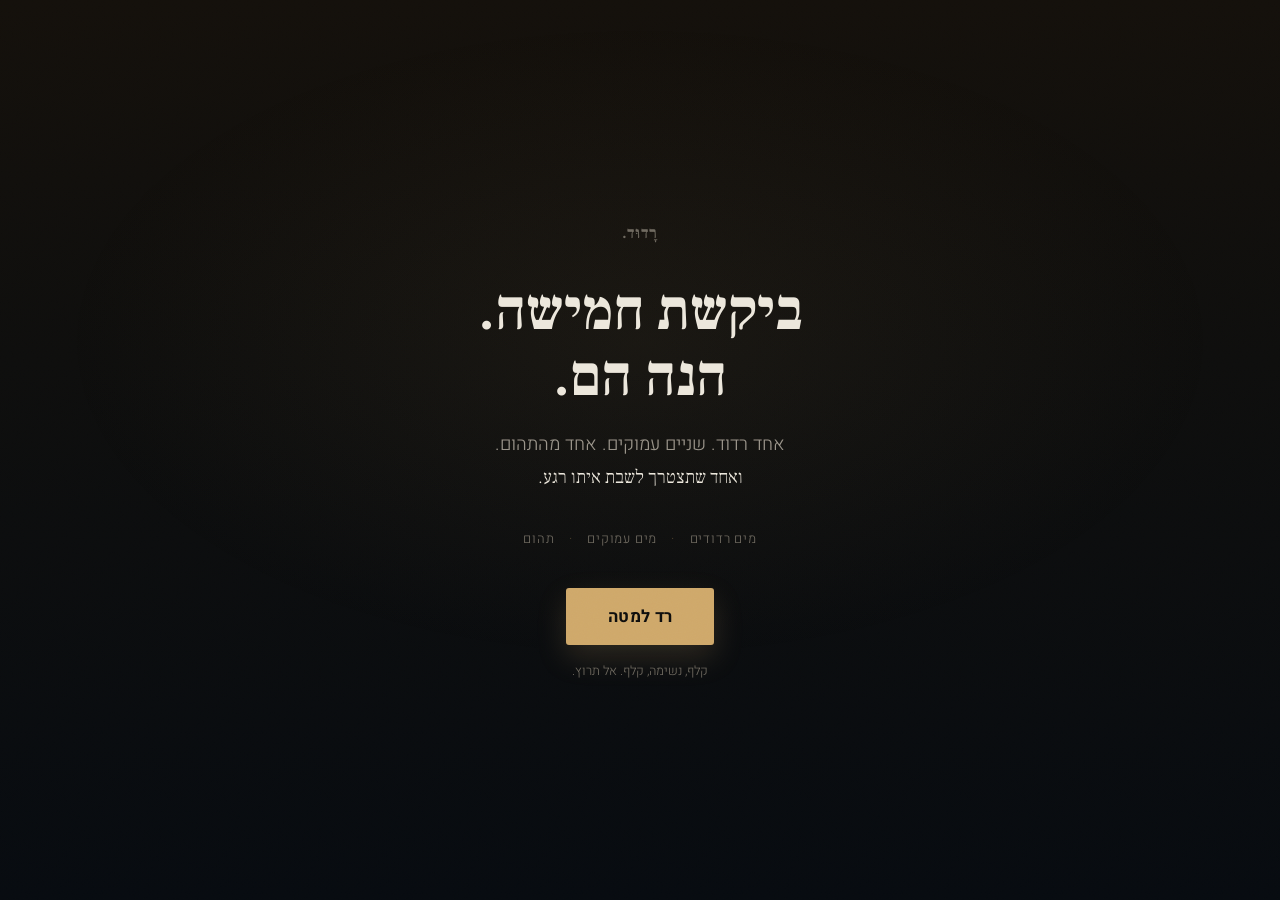
<file: hamisha/index.html>
<!DOCTYPE html>
<!--
  רדוד — חמישה קלפים (מגנט הלידים)
  ============================================================================
  קובץ עצמאי אחד, מבוסס על mitachat.html. אין תלות בקבצים אחרים.

  ✦ מה עורכים — הכל ב-CONFIG שבתחתית הקובץ:
      IMG_BASE   — כתובת הבסיס של תמונות הקלפים
      COVER_IMG  — תמונת גב הקלף (לפני החשיפה)
      CARDS      — חמשת הקלפים: מספר קובץ, דרגה, עומק, טקסט לשיתוף,
                   ושורת "שב עם זה" (prompt)
      SHARE_URL  — הקישור שמצורף לכל שיתוף (דף ה"בקרוב")
      WHATSAPP   — מספר בפורמט בינלאומי, בלי + (לכפתור בסיום)
      TEHOM      — קישור הרכישה של "מתחת לתהום" (מסך הסיום = נקודת מכירה)

  ✦ אימות מיפוי תמונות: לפתוח עם ?map בסוף הכתובת.
============================================================================ -->

<html lang="he" dir="rtl">
<head>
  <meta charset="UTF-8" />
  <meta name="viewport" content="width=device-width, initial-scale=1.0, viewport-fit=cover" />
  <title>חמישה קלפים — רדוד.</title>
  <meta name="robots" content="noindex, nofollow" />

  <!-- תצוגה מקדימה בשיתוף (וואטסאפ וכו'). החלף את og:image לתמונה אמיתית 1200×630 -->
  <meta property="og:title" content="רדוד. חמישה קלפים שעושים סדק." />
  <meta property="og:description" content="אחד רדוד. שניים עמוקים. אחד מהתהום. ואחד שתצטרך לשבת איתו רגע." />
  <meta property="og:type" content="website" />
  <!-- <meta property="og:image" content="https://radud.com/og-hamisha.png" /> -->

  <link rel="preconnect" href="https://fonts.googleapis.com" />
  <link rel="preconnect" href="https://fonts.gstatic.com" crossorigin />
  <link href="https://fonts.googleapis.com/css2?family=Frank+Ruhl+Libre:wght@400;500;700;900&family=Heebo:wght@300;400;500;700&display=swap" rel="stylesheet" />

  <style>
    :root {
      --bg: #0E0E0D;
      --bg-warm: #14100B;
      --bg-abyss: #070B10;
      --ink: #ECE7DC;
      --brass: #CFA86A;
      --brass-dim: rgba(207, 168, 106, 0.35);
      --muted: #9A948A;
      --muted-2: #6F6A60;
      --hairline: rgba(236, 231, 220, 0.12);
      --display: "Frank Ruhl Libre", Georgia, serif;
      --ui: "Heebo", system-ui, sans-serif;
      --ease: cubic-bezier(0.22, 0.61, 0.36, 1);
    }
    * { box-sizing: border-box; }
    html, body { margin: 0; height: 100%; }
    body {
      background: linear-gradient(to bottom, var(--bg-warm), var(--bg) 40%, var(--bg-abyss));
      color: var(--ink);
      font-family: var(--ui); font-weight: 300;
      overflow: hidden;
      -webkit-font-smoothing: antialiased;
    }
    button { font: inherit; cursor: pointer; }
    :focus-visible { outline: 2px solid var(--brass); outline-offset: 3px; }

    .grain {
      position: fixed; inset: 0; z-index: 50; pointer-events: none;
      opacity: 0.05; mix-blend-mode: overlay;
      background-image: url("data:image/svg+xml,%3Csvg xmlns='http://www.w3.org/2000/svg' width='160' height='160'%3E%3Cfilter id='n'%3E%3CfeTurbulence type='fractalNoise' baseFrequency='0.8' numOctaves='2' stitchTiles='stitch'/%3E%3C/filter%3E%3Crect width='100%25' height='100%25' filter='url(%23n)'/%3E%3C/svg%3E");
    }

    /* ===================== מסך כניסה ===================== */
    .intro {
      position: fixed; inset: 0; z-index: 40;
      display: flex; flex-direction: column; align-items: center; justify-content: center;
      text-align: center; padding: 2rem 1.6rem;
      background: radial-gradient(ellipse 70% 55% at 50% 38%, rgba(207,168,106,0.06), transparent 65%);
      transition: opacity 0.7s var(--ease);
    }
    .intro.gone { opacity: 0; pointer-events: none; }
    .intro__brand {
      font-family: var(--display); font-weight: 700; font-size: 1rem;
      color: var(--muted-2); letter-spacing: 0.06em; margin-bottom: 2.2rem;
    }
    .intro__title {
      font-family: var(--display); font-weight: 700;
      font-size: clamp(2.4rem, 10vw, 3.6rem); margin: 0; line-height: 1.15;
    }
    .intro__sub {
      margin: 1.1rem 0 0; color: var(--muted);
      font-size: clamp(1rem, 3.8vw, 1.15rem); line-height: 1.8; max-width: 30rem;
    }
    .intro__sub em { font-style: normal; color: var(--ink); font-family: var(--display); }
    .intro__depths {
      margin: 2.2rem 0 0; display: flex; align-items: center; gap: 0.9rem;
      font-size: 0.82rem; color: var(--muted-2); letter-spacing: 0.06em;
    }
    .intro__depths i { font-style: normal; color: var(--brass-dim); }
    .intro__btn {
      margin-top: 2.4rem; display: block;
      background: var(--brass); color: var(--bg); border: none; border-radius: 3px;
      font-weight: 700; font-size: 1.05rem; letter-spacing: 0.02em;
      padding: 1rem 2.6rem; min-height: 50px;
      box-shadow: 0 12px 30px rgba(207,168,106,0.18);
      transition: transform 0.2s var(--ease), background 0.25s var(--ease);
    }
    .intro__btn:hover { background: #DDBB7E; }
    .intro__btn:active { transform: translateY(1px); }
    .intro__micro { margin-top: 1.1rem; font-size: 0.8rem; color: var(--muted-2); }

    /* ===================== הבמה ===================== */
    .stage {
      position: fixed; inset: 0;
      display: flex; flex-direction: column;
      opacity: 0; transition: opacity 0.7s var(--ease) 0.2s;
    }
    .stage.on { opacity: 1; }

    .topbar {
      flex: 0 0 auto;
      display: flex; align-items: center; justify-content: space-between;
      padding: calc(0.9rem + env(safe-area-inset-top, 0px)) 1.2rem 0.9rem;
    }
    .topbar__brand { font-family: var(--display); font-weight: 700; font-size: 0.95rem; color: var(--muted-2); }
    .topbar__depth { font-family: var(--ui); font-size: 0.85rem; color: var(--muted); letter-spacing: 0.06em; }
    .topbar__depth b { color: var(--brass); font-weight: 500; }

    .progress { flex: 0 0 auto; height: 2px; background: var(--hairline); margin: 0 1.2rem; border-radius: 2px; }
    .progress__fill {
      height: 100%; width: 0%;
      background: linear-gradient(to left, var(--brass), rgba(207,168,106,0.5));
      border-radius: 2px;
      transition: width 0.5s var(--ease);
    }

    .track {
      flex: 1 1 auto; min-height: 0;
      display: flex;
      overflow-x: auto; overflow-y: hidden;
      scroll-snap-type: x mandatory;
      scrollbar-width: none;
      -webkit-overflow-scrolling: touch;
    }
    .track::-webkit-scrollbar { display: none; }

    .slide {
      flex: 0 0 100%;
      scroll-snap-align: center;
      display: flex; flex-direction: column;
      align-items: center; justify-content: center; gap: 0.9rem;
      padding: 0.6rem 1.4rem 0.4rem;
      position: relative;
    }

    /* הקלף — אותו מנגנון flip כמו בסקשן 3 הקלפים (pre-launch)
       גודל/פריסה נשמרים להמישה; צל על הפנים (לא על האב) כדי לא לשטח 3D */
    .card {
      position: relative;
      display: block;
      height: min(58vh, 31rem);
      aspect-ratio: 2 / 3;
      max-width: 84vw;
      width: auto;
      background: none;
      border: none;
      padding: 0;
      cursor: pointer;
      perspective: 1000px;
      -webkit-tap-highlight-color: transparent;
    }
    .card__halo {
      display: block;
      position: absolute; inset: -14% -22%; pointer-events: none; z-index: 0;
      background: radial-gradient(ellipse 55% 46% at 50% 46%, rgba(207,168,106,0.10), transparent 70%);
    }
    .card__inner {
      display: block; /* חובה: span הוא inline, בלי זה הקלף קורס ל-0×0 */
      position: relative;
      z-index: 1;
      width: 100%;
      height: 100%;
      transform-style: preserve-3d;
      -webkit-transform-style: preserve-3d;
      transition: transform 0.7s var(--ease);
      will-change: transform;
    }
    .card.is-revealed .card__inner,
    .card.is-flipped .card__inner {
      transform: rotateY(180deg);
    }
    .card__face {
      display: block;
      position: absolute;
      inset: 0;
      backface-visibility: hidden;
      -webkit-backface-visibility: hidden;
      border-radius: 12px;
      overflow: hidden;
      border: 1px solid rgba(207, 168, 106, 0.18);
      box-shadow: 0 24px 44px rgba(0, 0, 0, 0.55);
      background: #131110;
    }
    .card__face img {
      width: 100%;
      height: 100%;
      object-fit: cover;
      display: block;
      pointer-events: none;
      user-select: none;
      -webkit-user-drag: none;
    }
    /* כמו flip-card__face--back: פני הקלף מוסתרים עד ההיפוך */
    .card__face--back {
      transform: rotateY(180deg);
    }

    .card__hint {
      display: block;
      position: absolute;
      inset-inline: 0;
      bottom: 7%;
      z-index: 2;
      text-align: center;
      pointer-events: none;
      font-size: 0.78rem;
      letter-spacing: 0.18em;
      color: var(--muted);
      opacity: 0.85;
      transition: opacity 0.3s var(--ease);
      text-shadow: 0 1px 8px rgba(0,0,0,0.8);
      animation: hintPulse 2.6s var(--ease) infinite;
    }
    .card.is-revealed .card__hint,
    .card.is-flipped .card__hint {
      opacity: 0;
      animation: none;
    }
    @keyframes hintPulse { 0%,100% { opacity: 0.5; } 50% { opacity: 0.95; } }

    .maptag {
      position: absolute; top: 10px; inset-inline-start: 10px; z-index: 5;
      font-family: var(--ui); font-size: 0.78rem; font-weight: 500;
      background: rgba(0,0,0,0.75); color: var(--brass);
      border: 1px solid var(--brass-dim); border-radius: 3px;
      padding: 0.2rem 0.55rem; pointer-events: none;
    }

    /* שני כפתורי הפעולה מתחת לקלף — מופיעים רק אחרי חשיפה */
    .cardactions {
      display: flex; align-items: center; gap: 0.7rem;
      opacity: 0; transform: translateY(6px); pointer-events: none;
      transition: opacity 0.5s var(--ease) 0.55s, transform 0.5s var(--ease) 0.55s;
    }
    .slide.revealed .cardactions { opacity: 1; transform: none; pointer-events: auto; }
    .actbtn {
      background: none; border: 1px solid var(--hairline); color: var(--muted);
      border-radius: 3px; padding: 0.55rem 1.15rem;
      font-size: 0.86rem; letter-spacing: 0.03em;
      transition: border-color 0.25s var(--ease), color 0.25s var(--ease);
    }
    .actbtn:hover { border-color: var(--brass); color: var(--brass); }
    .actbtn--pulse { animation: actPulse 2.4s var(--ease) infinite 1.4s; }
    @keyframes actPulse {
      0%, 100% { border-color: var(--hairline); }
      50% { border-color: var(--brass-dim); color: var(--brass); }
    }

    /* ===================== מצב "שב עם זה" ===================== */
    .sit {
      position: fixed; inset: 0; z-index: 60;
      display: flex; flex-direction: column; align-items: center; justify-content: flex-end;
      text-align: center; padding: 0 1.8rem calc(3.2rem + env(safe-area-inset-bottom, 0px));
      background: rgba(7, 11, 16, 0.88);
      opacity: 0; pointer-events: none;
      transition: opacity 0.6s var(--ease);
    }
    .sit.on { opacity: 1; pointer-events: auto; }
    .sit__breath {
      position: absolute; top: 18%; inset-inline: 0; margin: auto;
      width: 8px; height: 8px; border-radius: 50%;
      background: var(--brass); opacity: 0.7;
      animation: breath 7s ease-in-out infinite;
    }
    @keyframes breath {
      0%, 100% { transform: scale(1); opacity: 0.35; }
      50% { transform: scale(2.6); opacity: 0.8; }
    }
    .sit__lead {
      font-size: 0.82rem; letter-spacing: 0.16em; color: var(--muted-2); margin: 0 0 0.9rem;
      opacity: 0; transition: opacity 1s var(--ease) 0.4s;
    }
    .sit.on .sit__lead { opacity: 1; }
    .sit__prompt {
      font-family: var(--display); font-weight: 500;
      font-size: clamp(1.25rem, 5.2vw, 1.7rem); line-height: 1.55;
      max-width: 26rem; margin: 0;
      opacity: 0; transform: translateY(8px);
      transition: opacity 1.2s var(--ease) 2.2s, transform 1.2s var(--ease) 2.2s;
    }
    .sit.on .sit__prompt { opacity: 1; transform: none; }
    .sit__line {
      width: min(56vw, 15rem); height: 1px; background: var(--hairline);
      margin: 1.6rem 0 1.2rem; position: relative; overflow: hidden;
    }
    .sit__line::after {
      content: ""; position: absolute; inset: 0;
      background: var(--brass); transform: scaleX(0); transform-origin: right;
    }
    .sit.on .sit__line::after { transform: scaleX(1); transition: transform 30s linear; }
    .sit__exit {
      background: none; border: none; color: var(--muted-2);
      font-size: 0.85rem; letter-spacing: 0.06em; padding: 0.6rem 1rem;
      opacity: 0; pointer-events: none;
      transition: opacity 0.8s var(--ease), color 0.25s var(--ease);
    }
    .sit__exit.ready { opacity: 1; pointer-events: auto; }
    .sit__exit:hover { color: var(--brass); }

    /* ===================== ניווט ===================== */
    .navbar {
      flex: 0 0 auto;
      display: flex; align-items: center; justify-content: center; gap: 1.6rem;
      padding: 0.7rem 1.2rem calc(1rem + env(safe-area-inset-bottom, 0px));
    }
    .navbtn {
      width: 46px; height: 46px; border-radius: 50%;
      background: none; border: 1px solid var(--hairline); color: var(--muted);
      font-size: 1.15rem; line-height: 1;
      transition: border-color 0.25s var(--ease), color 0.25s var(--ease), opacity 0.25s;
    }
    .navbtn:hover { border-color: var(--brass); color: var(--brass); }
    .navbtn[disabled] { opacity: 0.25; pointer-events: none; }
    .navhint { font-family: var(--ui); font-size: 0.72rem; letter-spacing: 0.14em; color: var(--muted-2); }

    /* ===================== סיום — נקודת מכירה (מתחת לתהום) ===================== */
    .finale {
      flex-direction: column; text-align: center; gap: 0.75rem;
      padding: 1.4rem 1.4rem 1.6rem; overflow-y: auto;
      justify-content: flex-start;
    }
    .finale__title {
      font-family: var(--display); font-weight: 700;
      font-size: clamp(1.55rem, 6.2vw, 2.15rem);
      line-height: 1.2; margin: 0; max-width: 22rem;
    }
    .finale__sub {
      color: var(--muted); font-size: clamp(0.95rem, 3.6vw, 1.05rem);
      line-height: 1.7; max-width: 24rem; margin: 0;
    }

    /* מוקאפ מסתורי — מ-thankyou.html */
    .mystery {
      position: relative;
      height: clamp(11.5rem, 42vw, 15rem);
      width: 100%;
      max-width: 22rem;
      margin: 0.35rem 0 0.15rem;
      display: flex; justify-content: center;
      flex: 0 0 auto;
    }
    .mystery::before {
      content: ""; position: absolute; inset: -12% -18%;
      background: radial-gradient(ellipse 52% 46% at 50% 46%,
        rgba(207, 168, 106, 0.13), rgba(207, 168, 106, 0.04) 48%, transparent 72%);
      pointer-events: none;
    }
    .mcard {
      position: absolute; top: 8%;
      width: clamp(6.2rem, 22vw, 7.6rem); aspect-ratio: 2 / 3;
      border-radius: 10px;
      background:
        radial-gradient(ellipse 90% 70% at 50% 18%, rgba(207, 168, 106, 0.07), transparent 60%),
        linear-gradient(160deg, #17140F, #131110 55%);
      border: 1px solid rgba(207, 168, 106, 0.28);
      box-shadow:
        inset 0 0 0 5px #131110,
        inset 0 0 0 6px rgba(207, 168, 106, 0.2),
        0 18px 36px rgba(0, 0, 0, 0.55);
      display: flex; align-items: center; justify-content: center;
      opacity: 0; transform: translateY(16px);
      animation: mcardIn 0.7s cubic-bezier(0.22, 0.61, 0.36, 1) forwards;
    }
    .mcard--r { transform: translateY(16px) rotate(9deg) translateX(-58%); animation-delay: 0.15s; }
    .mcard--c { z-index: 2; top: 0; animation-delay: 0.3s; }
    .mcard--l { transform: translateY(16px) rotate(-9deg) translateX(58%); animation-delay: 0.45s; }
    .mcard--r { --final: rotate(9deg) translateX(-58%); }
    .mcard--c { --final: none; }
    .mcard--l { --final: rotate(-9deg) translateX(58%); }
    @keyframes mcardIn {
      to { opacity: 1; transform: var(--final, none); }
    }
    .mcard__dot {
      width: 7px; height: 7px; border-radius: 50%;
      background: var(--brass); opacity: 0.85;
      box-shadow: 0 0 12px rgba(207, 168, 106, 0.5);
    }
    .mcard__blur {
      width: 72%; display: flex; flex-direction: column; gap: 9px; align-items: center;
    }
    .mcard__blur i {
      display: block; height: 7px; border-radius: 3px; width: 100%;
      background: rgba(236, 231, 220, 0.35); filter: blur(5px);
    }
    .mcard__blur i:nth-child(2) { width: 84%; }
    .mcard__blur i:nth-child(3) { width: 90%; }
    .mcard__blur i:nth-child(4) { width: 55%; background: rgba(207, 168, 106, 0.45); }

    /* בלוק הצעה + CTA */
    .finale__offer {
      width: 100%; max-width: 22rem;
      display: flex; flex-direction: column; align-items: center; gap: 0.55rem;
      margin-top: 0.15rem;
    }
    .finale__name {
      font-family: var(--display); font-weight: 700;
      font-size: clamp(1.2rem, 4.5vw, 1.45rem); margin: 0; color: var(--ink);
    }
    .finale__cta {
      display: inline-flex; align-items: center; justify-content: center;
      width: 100%; max-width: 22rem;
      background: var(--brass); color: var(--bg); border-radius: 3px;
      font-weight: 700; font-size: 1.05rem; text-decoration: none;
      padding: 0.95rem 1.4rem; min-height: 50px;
      box-shadow: 0 12px 30px rgba(207,168,106,0.18);
      transition: background 0.25s var(--ease), transform 0.2s var(--ease);
    }
    .finale__cta:hover { background: #DDBB7E; }
    .finale__cta:active { transform: translateY(1px); }

    /* אמצעי תשלום — אותו מבנה כמו index.html (.pack__payments) */
    .pack__payments {
      list-style: none;
      margin: 0.35rem 0 0;
      padding: 0;
      display: flex;
      flex-wrap: wrap;
      align-items: center;
      justify-content: center;
      gap: 0.55rem 0.85rem;
      opacity: 0.88;
    }
    .pack__payments li {
      display: flex;
      align-items: center;
      justify-content: center;
      line-height: 0;
      flex: 0 0 auto;
    }
    .pack__pay-icon {
      display: block;
      height: 28px;
      width: auto;
      max-width: 72px;
      object-fit: contain;
      opacity: 0.95;
    }
    @media (max-width: 380px) {
      .pack__pay-icon { height: 26px; max-width: 64px; }
      .pack__payments { gap: 0.45rem 0.7rem; }
    }

    /* זיכוי — נקודת המכירה החזקה ביותר */
    .finale__rebate {
      margin: 0.55rem 0 0;
      font-family: var(--ui);
      font-size: clamp(0.92rem, 3.4vw, 1.02rem);
      font-weight: 500;
      line-height: 1.5;
      color: var(--brass);
      letter-spacing: 0.01em;
      max-width: 22rem;
    }

    .finale__wa {
      display: inline-block; margin-top: 0.6rem;
      background: none; color: var(--muted); border: 1px solid var(--hairline);
      border-radius: 3px; font-weight: 500; font-size: 0.9rem; text-decoration: none;
      padding: 0.7rem 1.4rem;
      transition: border-color 0.25s var(--ease), color 0.25s var(--ease);
    }
    .finale__wa:hover { border-color: var(--brass); color: var(--brass); }
    .finale__wamicro { font-size: 0.78rem; color: var(--muted-2); margin: 0.15rem 0 0; }

    .finale__brand {
      margin-top: 0.9rem;
      font-family: var(--display); color: var(--muted-2); font-size: 0.9rem;
    }

    @media (prefers-reduced-motion: reduce) {
      .card__inner,
      .flip-card__inner { transition: none; }
      .card__hint, .sit__breath, .actbtn--pulse { animation: none; }
      .sit.on .sit__line::after { transition: transform 0.5s linear; }
      .mcard { animation: none; opacity: 1; transform: var(--final, none); }
    }
  </style>
</head>
<body>

  <div class="grain" aria-hidden="true"></div>

  <!-- ===================== כניסה ===================== -->
  <section class="intro" id="intro">
    <p class="intro__brand">רָדוּד.</p>
    <h1 class="intro__title">ביקשת חמישה.<br />הנה הם.</h1>
    <p class="intro__sub">אחד רדוד. שניים עמוקים. אחד מהתהום.<br /><em>ואחד שתצטרך לשבת איתו רגע.</em></p>
    <div class="intro__depths" aria-hidden="true">
      <span>מים רדודים</span><i>·</i><span>מים עמוקים</span><i>·</i><span>תהום</span>
    </div>
    <button class="intro__btn" id="startBtn" type="button">רד למטה</button>
    <p class="intro__micro">קלף, נשימה, קלף. אל תרוץ.</p>
  </section>

  <!-- ===================== החוויה ===================== -->
  <div class="stage" id="stage" aria-hidden="true">
    <div class="topbar">
      <span class="topbar__brand">רָדוּד.</span>
      <span class="topbar__depth" id="depthLabel"><b>פני המים</b></span>
    </div>
    <div class="progress"><div class="progress__fill" id="progFill"></div></div>

    <div class="track" id="track"><!-- הקלפים נבנים ב-JS --></div>

    <div class="navbar">
      <button class="navbtn" id="prevBtn" type="button" aria-label="הקלף הקודם">‹</button>
      <span class="navhint" id="navHint">הקש על הקלף להפוך</span>
      <button class="navbtn" id="nextBtn" type="button" aria-label="הקלף הבא">›</button>
    </div>
  </div>

  <!-- ===================== מצב "שב עם זה" ===================== -->
  <div class="sit" id="sit" aria-hidden="true">
    <span class="sit__breath" aria-hidden="true"></span>
    <p class="sit__lead">אל תענה מהר</p>
    <p class="sit__prompt" id="sitPrompt"></p>
    <div class="sit__line" aria-hidden="true"></div>
    <button class="sit__exit" id="sitExit" type="button">אפשר להמשיך</button>
  </div>

  <script>

  /* ==========================================================================
     ✦✦✦ CONFIG — זה האזור היחיד שעורכים ✦✦✦
     ========================================================================== */

  /* כתובת הבסיס של תמונות הקלפים */
  const IMG_BASE = '../assets/cards/';

  /* תמונת הכיסוי (גב הקלף, לפני החשיפה) */
  const COVER_IMG = '../assets/ui/backfeaturecard.png';

  /* הקישור שמצורף לכל שיתוף — דף ה"בקרוב" (הפאנל החדש ב-pre-launch).
     הפרמטר src=share מאפשר למדוד כמה נרשמים הגיעו משיתופים. */
  const SHARE_URL = 'https://radud.com/?src=share';

  /* חמשת הקלפים, לפי סדר הצלילה:
       img     — מספר קובץ התמונה (למשל 7 => 7.png)
       level   — שם הדרגה שמוצג למעלה
       meters  — העומק שמוצג למעלה (מספר בלבד)
       text    — טקסט המשפט שעל הקלף, לשיתוף (ריק = שיתוף עם קישור בלבד)
       prompt  — השורה של מצב "שב עם זה רגע" (4-10 מילים, בקול של רדוד)
       mustSit — true רק על הקלף החמישי: הכפתור שלו יהבהב בעדינות */
  const CARDS = [
    { img: 1,  level: 'מים רדודים', meters: 1,  text: '', prompt: 'איפה זה תופס אותך.' },
    { img: 9,  level: 'מים עמוקים', meters: 6,  text: '', prompt: 'על מי חשבת עכשיו.' },
    { img: 14, level: 'מים עמוקים', meters: 12, text: '', prompt: 'ומה התירוץ הקבוע שלך.' },
    { img: 22, level: 'תהום',       meters: 30, text: '', prompt: 'כמה זמן אתה כבר יודע את זה.' },
    { img: 27, level: 'תהום',       meters: 40, text: '', prompt: 'קרא שוב. הפעם על עצמך.', mustSit: true },
  ];

  /* וואטסאפ — פורמט בינלאומי בלי + (למשל "972501234567").
     ריק = הכפתור לא יוצג. */
  const WHATSAPP = '';
  const WHATSAPP_TEXT = 'עמוק';

  /* "מתחת לתהום" — נקודת המכירה במסך הסיום.
     url: קישור PayMe / Payment Link. '#' = placeholder עד חיבור תשלום. */
  const TEHOM = {
    url: '#',
    price: '₪29',
  };

  /* טקסטים — מסך הסיום = נקודת מכירה ל-20 הקלפים */
  const FINALE = {
    title: 'יש עוד 20 שלא נכנסו לקופסה. לא כי הם חלשים.',
    sub: 'כי לא כל משפט אפשר להניח באמצע שולחן.',
    productName: 'מתחת לתהום',
    cta: 'פתח אותם עכשיו',
    rebate: 'הסכום מזוכה במלואו ברכישת החפיסה.',
    waLabel: 'קלף כל בוקר עד ההשקה',
    waMicro: 'נפתח וואטסאפ עם המילה "עמוק". שלח, וזהו.',
  };

  /* נתיב יחסי לאייקוני תשלום (radud-assets בשורש האתר) */
  const PAY_ICONS_BASE = '../assets/ui/';
  const SHARE_LABEL = 'שלח למישהו שצריך את זה';
  const SIT_LABEL = 'שב עם זה רגע';

  /* ========================================================================
     מכאן ומטה — המנוע. אין צורך לגעת.
     ======================================================================== */
  const MAP_MODE = new URLSearchParams(location.search).has('map');
  const REDUCE = window.matchMedia && window.matchMedia('(prefers-reduced-motion: reduce)').matches;

  const track = document.getElementById('track');
  const total = CARDS.length;

  /* טעינה מוקדמת של התמונות */
  [COVER_IMG, ...CARDS.map(c => IMG_BASE + c.img + '.png?v=1')].forEach(src => {
    const im = new Image(); im.src = src;
  });

  /* שיתוף קלף */
  function shareCard(c) {
    const msg = (c.text ? '"' + c.text + '"\n\n' : '') +
                'רדוד. עד שמנסים לעמוד.\n' + SHARE_URL;
    if (navigator.share) {
      navigator.share({ text: msg }).catch(() => {});
    } else {
      window.open('https://wa.me/?text=' + encodeURIComponent(msg), '_blank', 'noopener');
    }
  }

  /* בניית הסליידים */
  CARDS.forEach((c, i) => {
    const slide = document.createElement('div');
    slide.className = 'slide';
    slide.dataset.index = i;

    const card = document.createElement('button');
    /* .card = פריסת ההמישה · .flip-card + data-flip = אותו מנגנון כמו 3 הקלפים */
    card.className = 'card flip-card';
    card.type = 'button';
    card.setAttribute('data-flip', '');
    card.setAttribute('aria-pressed', 'false');
    card.setAttribute('aria-label', 'קלף ' + (i + 1) + ' מתוך ' + total + '. הקש להפוך');

    const mapFront = MAP_MODE ? `<span class="maptag">${c.img}.png</span>` : '';

    /* מבנה זהה ל-flip-card ב-pre-launch:
       face--front = גב (כיסוי), face--back = פנים (תוכן הקלף) */
    card.innerHTML = `
      <span class="card__halo" aria-hidden="true"></span>
      <span class="card__inner flip-card__inner">
        <span class="card__face flip-card__face card__face--front flip-card__face--front">
          <img src="${COVER_IMG}" alt="" draggable="false" />
        </span>
        <span class="card__face flip-card__face card__face--back flip-card__face--back">
          ${mapFront}
          <img src="${IMG_BASE}${c.img}.png?v=1" alt="" draggable="false" />
        </span>
      </span>
      <span class="card__hint flip-card__hint">הקש להפוך</span>`;

    card.addEventListener('click', () => {
      const nowFlipped = !card.classList.contains('is-flipped');
      card.classList.toggle('is-flipped', nowFlipped);
      card.classList.toggle('is-revealed', nowFlipped);
      card.setAttribute('aria-pressed', String(nowFlipped));
      slide.classList.toggle('revealed', nowFlipped);
      card.setAttribute(
        'aria-label',
        nowFlipped
          ? 'קלף ' + (i + 1) + ' נחשף. הקש להפוך חזרה'
          : 'קלף ' + (i + 1) + ' מתוך ' + total + '. הקש להפוך'
      );
      if (navigator.vibrate && !REDUCE) navigator.vibrate(12);
      if (nowFlipped) {
        revealedCount++;
        if (revealedCount === 1) navHint.textContent = 'החלק לקלף הבא';
      }
    });

    const actions = document.createElement('div');
    actions.className = 'cardactions';

    const sitBtn = document.createElement('button');
    sitBtn.className = 'actbtn' + (c.mustSit ? ' actbtn--pulse' : '');
    sitBtn.type = 'button';
    sitBtn.textContent = SIT_LABEL;
    sitBtn.addEventListener('click', () => openSit(c.prompt));

    const shareBtn = document.createElement('button');
    shareBtn.className = 'actbtn';
    shareBtn.type = 'button';
    shareBtn.textContent = SHARE_LABEL;
    shareBtn.addEventListener('click', () => shareCard(c));

    actions.appendChild(sitBtn);
    actions.appendChild(shareBtn);

    slide.appendChild(card);
    slide.appendChild(actions);
    track.appendChild(slide);
  });

  /* עמוד סיום — נקודת מכירה למתחת לתהום */
  const fin = document.createElement('div');
  fin.className = 'slide finale';
  fin.dataset.index = total;
  const waHref = WHATSAPP
    ? 'https://wa.me/' + WHATSAPP + '?text=' + encodeURIComponent(WHATSAPP_TEXT)
    : '';
  /* שומרים על placeholder עד חיבור PayMe — אל תשנה את הלוגיקה בלי כוונה */
  const tehomHref = TEHOM.url || '#';
  const tehomExternal = tehomHref !== '#';
  fin.innerHTML = `
    <h2 class="finale__title">${FINALE.title}</h2>
    <p class="finale__sub">${FINALE.sub}</p>

    <div class="mystery" aria-hidden="true">
      <div class="mcard mcard--r"><span class="mcard__dot"></span></div>
      <div class="mcard mcard--c">
        <span class="mcard__blur"><i></i><i></i><i></i><i></i></span>
      </div>
      <div class="mcard mcard--l"><span class="mcard__dot"></span></div>
    </div>

    <div class="finale__offer">
      <h3 class="finale__name">${FINALE.productName}</h3>
      <a class="finale__cta"
         href="${tehomHref}"
         ${tehomExternal ? 'target="_blank" rel="noopener"' : ''}>${FINALE.cta} · ${TEHOM.price}</a>

      <ul class="pack__payments" aria-label="אמצעי תשלום">
        <li>
          <img class="pack__pay-icon" src="${PAY_ICONS_BASE}payment-bit.svg" alt="ביט" width="56" height="28" loading="lazy" decoding="async" />
        </li>
        <li>
          <img class="pack__pay-icon" src="${PAY_ICONS_BASE}payment-cards.svg" alt="כרטיסי אשראי — ויזה ומאסטרקארד" width="72" height="28" loading="lazy" decoding="async" />
        </li>
        <li>
          <img class="pack__pay-icon" src="${PAY_ICONS_BASE}payment-apple-pay.svg" alt="Apple Pay" width="64" height="28" loading="lazy" decoding="async" />
        </li>
        <li>
          <img class="pack__pay-icon" src="${PAY_ICONS_BASE}payment-google-pay.svg" alt="Google Pay" width="64" height="28" loading="lazy" decoding="async" />
        </li>
      </ul>

      <p class="finale__rebate">${FINALE.rebate}</p>
    </div>

    ${waHref ? `
      <a class="finale__wa" href="${waHref}" target="_blank" rel="noopener">${FINALE.waLabel}</a>
      <p class="finale__wamicro">${FINALE.waMicro}</p>` : ''}
    <p class="finale__brand">רדוד. עד שמנסים לעמוד.</p>`;
  track.appendChild(fin);

  /* מד עומק + פס התקדמות + חצים */
  const depthLabel = document.getElementById('depthLabel');
  const progFill = document.getElementById('progFill');
  const prevBtn = document.getElementById('prevBtn');
  const nextBtn = document.getElementById('nextBtn');
  const navHint = document.getElementById('navHint');
  let current = 0;
  let navTarget = 0;
  let revealedCount = 0;

  function setCurrent(i) {
    current = i;
    navTarget = i;
    if (i >= total) {
      depthLabel.innerHTML = '<b>הקופסה</b>';
    } else {
      const c = CARDS[i];
      depthLabel.innerHTML = c.level + ' · <b>' + c.meters + ' מ׳</b>';
    }
    progFill.style.width = (Math.min(i + 1, total) / total * 100) + '%';
    prevBtn.disabled = i <= 0;
    nextBtn.disabled = i >= total;
  }

  const io = new IntersectionObserver((entries) => {
    entries.forEach(en => {
      if (en.isIntersecting) setCurrent(parseInt(en.target.dataset.index, 10));
    });
  }, { root: track, threshold: 0.6 });
  [...track.children].forEach(s => io.observe(s));

  function go(delta) {
    navTarget = Math.max(0, Math.min(total, navTarget + delta));
    const slide = track.children[navTarget];
    if (slide) slide.scrollIntoView({ behavior: REDUCE ? 'auto' : 'smooth', inline: 'center' });
  }
  prevBtn.addEventListener('click', () => go(-1));
  nextBtn.addEventListener('click', () => go(1));
  document.addEventListener('keydown', (e) => {
    if (sitEl.classList.contains('on')) return;
    if (e.key === 'ArrowRight') go(-1);   /* RTL: ימינה = אחורה */
    if (e.key === 'ArrowLeft') go(1);
  });

  /* ===================== מצב "שב עם זה" ===================== */
  const sitEl = document.getElementById('sit');
  const sitPrompt = document.getElementById('sitPrompt');
  const sitExit = document.getElementById('sitExit');
  let sitTimer = null;

  function openSit(prompt) {
    sitPrompt.textContent = prompt;
    sitEl.classList.add('on');
    sitEl.removeAttribute('aria-hidden');
    sitExit.classList.remove('ready');
    clearTimeout(sitTimer);
    /* היציאה נפתחת אחרי 8 שניות — מספיק כדי שלא בורחים מיד */
    sitTimer = setTimeout(() => sitExit.classList.add('ready'), REDUCE ? 400 : 8000);
  }
  function closeSit() {
    sitEl.classList.remove('on');
    sitEl.setAttribute('aria-hidden', 'true');
    clearTimeout(sitTimer);
  }
  sitExit.addEventListener('click', closeSit);
  sitEl.addEventListener('click', (e) => {
    if (e.target === sitEl && sitExit.classList.contains('ready')) closeSit();
  });
  document.addEventListener('keydown', (e) => {
    if (e.key === 'Escape' && sitEl.classList.contains('on')) closeSit();
  });

  /* ===================== כניסה ===================== */
  const intro = document.getElementById('intro');
  const stage = document.getElementById('stage');
  document.getElementById('startBtn').addEventListener('click', () => {
    intro.classList.add('gone');
    stage.classList.add('on');
    stage.removeAttribute('aria-hidden');
    setTimeout(() => { intro.style.display = 'none'; }, 750);
  });

  setCurrent(0);
  </script>
</body>
</html>
</file>
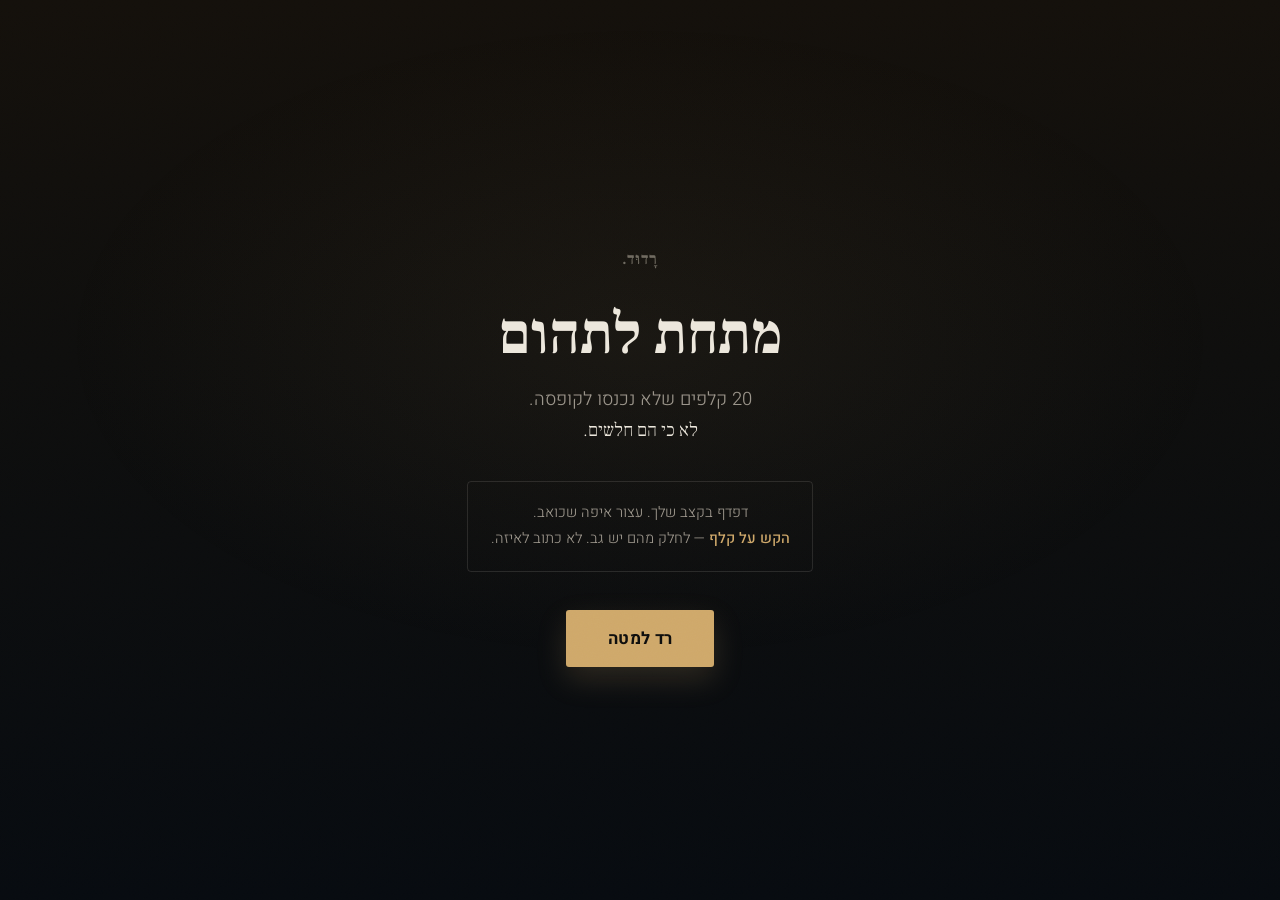
<file: tehom-upsell.html>
<!DOCTYPE html>
<!--
  רדוד — מתחת לתהום (המוצר הדיגיטלי)
  ============================================================================
  קובץ עצמאי אחד. אין תלות בקבצים אחרים של האתר.

  ✦ עדכון תמונות/קלפים — הכל ב-CONFIG שבתחתית הקובץ (מסומן):
      IMG_BASE  — כתובת הבסיס של התמונות
      CARDS     — הרשימה: לכל קלף front (מספר קובץ) ו-back (מספר קובץ או null)

  ✦ אימות המיפוי — פתח את הדף עם ?map בסוף הכתובת:
      radud.com/tehom-upsell.html?map
    כל קלף יציג תגית עם מספר הקובץ שלו (גם בפנים וגם בגב אחרי היפוך).
    ככה מתקנים את המיפוי ב-CONFIG בשתי דקות.
============================================================================ -->


<html lang="he" dir="rtl">
<head>
  <meta charset="UTF-8" />
  <meta name="viewport" content="width=device-width, initial-scale=1.0, viewport-fit=cover" />
  <title>מתחת לתהום — רדוד.</title>
  <meta name="robots" content="noindex, nofollow" />

  <link rel="preconnect" href="https://fonts.googleapis.com" />
  <link rel="preconnect" href="https://fonts.gstatic.com" crossorigin />
  <link href="https://fonts.googleapis.com/css2?family=Frank+Ruhl+Libre:wght@400;500;700;900&family=Heebo:wght@300;400;500;700&display=swap" rel="stylesheet" />

  <style>
    :root {
      --bg: #0E0E0D;
      --bg-warm: #14100B;
      --bg-abyss: #070B10;
      --ink: #ECE7DC;
      --brass: #CFA86A;
      --brass-dim: rgba(207, 168, 106, 0.35);
      --muted: #9A948A;
      --muted-2: #6F6A60;
      --hairline: rgba(236, 231, 220, 0.12);
      --display: "Frank Ruhl Libre", Georgia, serif;
      --ui: "Heebo", system-ui, sans-serif;
      --ease: cubic-bezier(0.22, 0.61, 0.36, 1);
    }
    * { box-sizing: border-box; }
    html, body { margin: 0; height: 100%; }
    body {
      background: linear-gradient(to bottom, var(--bg-warm), var(--bg) 40%, var(--bg-abyss));
      color: var(--ink);
      font-family: var(--ui); font-weight: 300;
      overflow: hidden;
      -webkit-font-smoothing: antialiased;
    }
    button { font: inherit; cursor: pointer; }
    :focus-visible { outline: 2px solid var(--brass); outline-offset: 3px; }

    /* גרעין עדין */
    .grain {
      position: fixed; inset: 0; z-index: 50; pointer-events: none;
      opacity: 0.05; mix-blend-mode: overlay;
      background-image: url("data:image/svg+xml,%3Csvg xmlns='http://www.w3.org/2000/svg' width='160' height='160'%3E%3Cfilter id='n'%3E%3CfeTurbulence type='fractalNoise' baseFrequency='0.8' numOctaves='2' stitchTiles='stitch'/%3E%3C/filter%3E%3Crect width='100%25' height='100%25' filter='url(%23n)'/%3E%3C/svg%3E");
    }

    /* ===================== מסך כניסה ===================== */
    .intro {
      position: fixed; inset: 0; z-index: 40;
      display: flex; flex-direction: column; align-items: center; justify-content: center;
      text-align: center; padding: 2rem 1.6rem;
      background: radial-gradient(ellipse 70% 55% at 50% 38%, rgba(207,168,106,0.06), transparent 65%);
      transition: opacity 0.7s var(--ease);
    }
    .intro.gone { opacity: 0; pointer-events: none; }
    .intro__brand {
      font-family: var(--display); font-weight: 700; font-size: 1rem;
      color: var(--muted-2); letter-spacing: 0.06em; margin-bottom: 2.2rem;
    }
    .intro__title {
      font-family: var(--display); font-weight: 700;
      font-size: clamp(2.4rem, 10vw, 3.6rem); margin: 0; line-height: 1.1;
    }
    .intro__sub {
      margin: 1rem 0 0; color: var(--muted);
      font-size: clamp(1rem, 3.8vw, 1.15rem); line-height: 1.7; max-width: 30rem;
    }
    .intro__sub em { font-style: normal; color: var(--ink); font-family: var(--display); }
    .intro__how {
      margin: 2.2rem 0 0; padding: 1.1rem 1.4rem;
      border: 1px solid var(--hairline); border-radius: 4px;
      font-size: 0.92rem; color: var(--muted); line-height: 1.8; max-width: 26rem;
    }
    .intro__how b { color: var(--brass); font-weight: 500; }
    .intro__btn {
      margin-top: 2.4rem;
      background: var(--brass); color: var(--bg); border: none; border-radius: 3px;
      font-weight: 700; font-size: 1.05rem; letter-spacing: 0.02em;
      padding: 1rem 2.6rem; min-height: 50px;
      box-shadow: 0 12px 30px rgba(207,168,106,0.18);
      transition: transform 0.2s var(--ease), background 0.25s var(--ease);
    }
    .intro__btn:hover { background: #DDBB7E; }
    .intro__btn:active { transform: translateY(1px); }

    /* ===================== חוויית הקלפים ===================== */
    .stage {
      position: fixed; inset: 0;
      display: flex; flex-direction: column;
      opacity: 0; transition: opacity 0.7s var(--ease) 0.2s;
    }
    .stage.on { opacity: 1; }

    .topbar {
      flex: 0 0 auto;
      display: flex; align-items: center; justify-content: space-between;
      padding: calc(0.9rem + env(safe-area-inset-top, 0px)) 1.2rem 0.9rem;
    }
    .topbar__brand { font-family: var(--display); font-weight: 700; font-size: 0.95rem; color: var(--muted-2); }
    .topbar__count { font-family: var(--ui); font-size: 0.85rem; color: var(--muted); letter-spacing: 0.08em; }
    .topbar__count b { color: var(--brass); font-weight: 500; }

    .progress { flex: 0 0 auto; height: 2px; background: var(--hairline); margin: 0 1.2rem; border-radius: 2px; }
    .progress__fill {
      height: 100%; width: 0%;
      background: linear-gradient(to left, var(--brass), rgba(207,168,106,0.5));
      border-radius: 2px;
      transition: width 0.35s var(--ease);
    }

    /* המסילה: עמוד לכל קלף, גלילה אופקית עם הצמדה */
    .track {
      flex: 1 1 auto; min-height: 0;
      display: flex;
      overflow-x: auto; overflow-y: hidden;
      scroll-snap-type: x mandatory;
      scrollbar-width: none;
      -webkit-overflow-scrolling: touch;
    }
    .track::-webkit-scrollbar { display: none; }

    .slide {
      flex: 0 0 100%;
      scroll-snap-align: center;
      display: flex; align-items: center; justify-content: center;
      padding: 1rem 1.4rem 0.6rem;
      position: relative;
    }

    /* הקלף */
    .card {
      position: relative;
      height: min(66vh, 34rem);
      aspect-ratio: 5 / 7;
      max-width: 86vw;
      background: none; border: none; padding: 0;
      perspective: 1400px;
      -webkit-tap-highlight-color: transparent;
      filter: drop-shadow(0 24px 44px rgba(0, 0, 0, 0.55));
    }
    .card__halo {
      position: absolute; inset: -14% -22%; pointer-events: none;
      background: radial-gradient(ellipse 55% 46% at 50% 46%, rgba(207,168,106,0.10), transparent 70%);
    }
    .card__inner {
      display: block; /* חובה: span הוא inline, ובלי זה width/height/transform לא חלים והקלף קורס ל-0×0 */
      position: relative; width: 100%; height: 100%;
      transform-style: preserve-3d;
      transition: transform 0.65s var(--ease);
    }
    .card.is-flipped .card__inner { transform: rotateY(180deg); }
    .card__face {
      display: block;
      position: absolute; inset: 0;
      backface-visibility: hidden; -webkit-backface-visibility: hidden;
      transform: translateZ(0); /* <--- השורה שמונעת מהקלף להיעלם */
      border-radius: 12px; overflow: hidden;
      background: #131110;
      border: 1px solid rgba(207, 168, 106, 0.18);
    }
    .card__face img {
      width: 100%; height: 100%; object-fit: cover; display: block;
    }
    .card__face--back { transform: rotateY(180deg); }

    /* רטט לקלף בלי גב */
    @keyframes shake {
      0%, 100% { transform: rotate(0deg); }
      20% { transform: rotate(-1.6deg); }
      40% { transform: rotate(1.4deg); }
      60% { transform: rotate(-0.9deg); }
      80% { transform: rotate(0.6deg); }
    }
    .card.is-shaking .card__inner { animation: shake 0.42s var(--ease); }

    @media (prefers-reduced-motion: reduce) {
      .card__inner { transition: none; }
      .card.is-shaking .card__inner { animation: none; }
    }

    /* תגית מצב מיפוי (?map) */
    .maptag {
      position: absolute; top: 10px; inset-inline-start: 10px; z-index: 5;
      font-family: var(--ui); font-size: 0.78rem; font-weight: 500;
      background: rgba(0,0,0,0.75); color: var(--brass);
      border: 1px solid var(--brass-dim); border-radius: 3px;
      padding: 0.2rem 0.55rem; pointer-events: none;
    }
    .card__face--back .maptag { color: #9fd0ff; border-color: rgba(159,208,255,0.4); }

    /* טוסט "אין גב" */
    .toast {
      position: fixed; bottom: calc(5.4rem + env(safe-area-inset-bottom, 0px));
      inset-inline: 0; display: flex; justify-content: center;
      pointer-events: none; z-index: 45;
    }
    .toast__pill {
      font-family: var(--ui); font-size: 0.88rem; color: var(--ink);
      background: rgba(14, 14, 13, 0.92);
      border: 1px solid var(--hairline); border-radius: 3px;
      padding: 0.55rem 1.1rem;
      opacity: 0; transform: translateY(8px);
      transition: opacity 0.35s var(--ease), transform 0.35s var(--ease);
    }
    .toast__pill.show { opacity: 1; transform: none; }

    /* ניווט תחתון */
    .navbar {
      flex: 0 0 auto;
      display: flex; align-items: center; justify-content: center; gap: 1.6rem;
      padding: 0.8rem 1.2rem calc(1rem + env(safe-area-inset-bottom, 0px));
    }
    .navbtn {
      width: 46px; height: 46px; border-radius: 50%;
      background: none; border: 1px solid var(--hairline); color: var(--muted);
      font-size: 1.15rem; line-height: 1;
      transition: border-color 0.25s var(--ease), color 0.25s var(--ease), opacity 0.25s;
    }
    .navbtn:hover { border-color: var(--brass); color: var(--brass); }
    .navbtn[disabled] { opacity: 0.25; pointer-events: none; }
    .navhint {
      font-family: var(--ui); font-size: 0.72rem; letter-spacing: 0.14em;
      color: var(--muted-2);
    }

    /* עמוד סיום */
    .finale {
      flex-direction: column; text-align: center; gap: 0.9rem; padding: 2rem;
    }
    .finale__title { font-family: var(--display); font-weight: 700; font-size: clamp(1.7rem, 6.5vw, 2.4rem); margin: 0; }
    .finale__sub { color: var(--muted); font-size: 1rem; line-height: 1.7; max-width: 26rem; margin: 0; }
    .finale__brand { margin-top: 1.4rem; font-family: var(--display); color: var(--muted-2); font-size: 0.95rem; }
    .finale a { color: var(--brass); text-decoration: none; border-bottom: 1px solid var(--brass-dim); padding-bottom: 1px; }
  </style>
</head>
<body>

  <div class="grain" aria-hidden="true"></div>

  <!-- ===================== כניסה ===================== -->
  <section class="intro" id="intro">
    <p class="intro__brand">רָדוּד.</p>
    <h1 class="intro__title">מתחת לתהום</h1>
    <p class="intro__sub">20 קלפים שלא נכנסו לקופסה.<br /><em>לא כי הם חלשים.</em></p>
    <div class="intro__how">
      דפדף בקצב שלך. עצור איפה שכואב.<br />
      <b>הקש על קלף</b> — לחלק מהם יש גב. לא כתוב לאיזה.
    </div>
    <button class="intro__btn" id="startBtn" type="button">רד למטה</button>
  </section>

  <!-- ===================== החוויה ===================== -->
  <div class="stage" id="stage" aria-hidden="true">
    <div class="topbar">
      <span class="topbar__brand">רָדוּד.</span>
      <span class="topbar__count"><b id="curNum">1</b> / <span id="totalNum">20</span></span>
    </div>
    <div class="progress"><div class="progress__fill" id="progFill"></div></div>

    <div class="track" id="track"><!-- הקלפים נבנים ב-JS --></div>

    <div class="toast"><span class="toast__pill" id="toast">לקלף הזה אין גב</span></div>

    <div class="navbar">
      <button class="navbtn" id="prevBtn" type="button" aria-label="הקלף הקודם">‹</button>
      <span class="navhint">למעבר בין הקלפים</span>
      <button class="navbtn" id="nextBtn" type="button" aria-label="הקלף הבא">›</button>
    </div>
  </div>

  <script>
    
  /* ==========================================================================
     ✦✦✦ CONFIG — זה האזור היחיד שעורכים ✦✦✦
     ========================================================================== */

  /* כתובת הבסיס של התמונות.
     אם GitHub Pages מחובר ל-radud.com — זו הכתובת הנכונה.
     חלופה (עובדת תמיד, גם בלי דומיין):
     'https://raw.githubusercontent.com/Tubile/radud-landing-page/main/assets/cards/' */
  const IMG_BASE = 'assets/cards/';

  /* המיפוי: לכל קלף — מספר קובץ הפנים, ומספר קובץ הגב (או null אם אין גב).
     ⚠️ המיפוי כאן הוא ניחוש לפי סדר ה-PDF. חובה לאמת:
     פתח את הדף עם ?map בסוף הכתובת — כל קלף יציג את מספר הקובץ שלו
     (כחול = גב). תקן כאן את המספרים עד שהכל יושב. */
  const CARDS = [
    { front: 1,  back: null },  // קלף 1
    { front: 2,  back: 3    },  // קלף 2
    { front: 4,  back: 5    },  // קלף 3
    { front: 6,  back: 7    },  // קלף 4
    { front: 8,  back: null },  // קלף 5
    { front: 9,  back: 10   },  // קלף 6
    { front: 11, back: 12   },  // קלף 7
    { front: 13, back: null },  // קלף 8
    { front: 14, back: 15   },  // קלף 9
    { front: 16, back: 17   },  // קלף 10
    { front: 18, back: 19   },  // קלף 11
    { front: 20, back: 21   },  // קלף 12
    { front: 22, back: null },  // קלף 13
    { front: 23, back: null },  // קלף 14
    { front: 24, back: 25   },  // קלף 15
    { front: 26, back: null },  // קלף 16
    { front: 27, back: null },  // קלף 17
    { front: 28, back: null },  // קלף 18
    { front: 29, back: 30   },  // קלף 19
    { front: 31, back: 32   },  // קלף 20
  ];

  /* טקסט מסך הסיום */
  const FINALE = {
    title: 'זהו. עכשיו אתה יודע מה לא נכנס.',
    sub: 'הקלפים האלה נשארים כאן, בקישור הזה. תחזור אליהם כשתצטרך.',
    linkText: 'החפיסה המלאה — radud.com',
    linkHref: 'https://radud.com'
  };

  /* ========================================================================
     מכאן ומטה — המנוע. אין צורך לגעת.
     ======================================================================== */
  const MAP_MODE = new URLSearchParams(location.search).has('map');
  const REDUCE = window.matchMedia && window.matchMedia('(prefers-reduced-motion: reduce)').matches;

  const track = document.getElementById('track');
  const total = CARDS.length;
  document.getElementById('totalNum').textContent = total;

  /* בניית הסליידים */
  CARDS.forEach((c, i) => {
    const slide = document.createElement('div');
    slide.className = 'slide';
    slide.dataset.index = i;

    const card = document.createElement('button');
    card.className = 'card';
    card.type = 'button';
    card.setAttribute('aria-label', 'קלף ' + (i + 1) + (c.back ? '. הקש להפוך' : ''));

    const mapFront = MAP_MODE ? `<span class="maptag">${c.front}.png</span>` : '';
    const mapBack  = MAP_MODE && c.back ? `<span class="maptag">${c.back}.png</span>` : '';

    card.innerHTML = `
      <span class="card__halo" aria-hidden="true"></span>
      <span class="card__inner">
        <span class="card__face card__face--front">
          ${mapFront}
          <img src="${IMG_BASE}${c.front}.png?v=1" alt="" draggable="false" />
        </span>
        ${c.back ? `
        <span class="card__face card__face--back">
          ${mapBack}
          <img src="${IMG_BASE}${c.back}.png?v=1" alt="" draggable="false" />
        </span>` : ''}
      </span>`;

    card.addEventListener('click', () => {
      if (c.back) {
        card.classList.toggle('is-flipped');
      } else {
        card.classList.remove('is-shaking');
        void card.offsetWidth; /* איפוס האנימציה */
        card.classList.add('is-shaking');
        showToast();
      }
    });

    slide.appendChild(card);
    track.appendChild(slide);
  });

  /* עמוד סיום */
  const fin = document.createElement('div');
  fin.className = 'slide finale';
  fin.dataset.index = total;
  fin.innerHTML = `
    <h2 class="finale__title">${FINALE.title}</h2>
    <p class="finale__sub">${FINALE.sub}</p>
    <p class="finale__sub"><a href="${FINALE.linkHref}">${FINALE.linkText}</a></p>
    <p class="finale__brand">רדוד. עד שמנסים לעמוד.</p>`;
  track.appendChild(fin);

  /* טוסט */
  const toastEl = document.getElementById('toast');
  let toastTimer = null;
  function showToast() {
    toastEl.classList.add('show');
    clearTimeout(toastTimer);
    toastTimer = setTimeout(() => toastEl.classList.remove('show'), 1600);
  }

  /* מונה + פס התקדמות + חצים */
  const curNum = document.getElementById('curNum');
  const progFill = document.getElementById('progFill');
  const prevBtn = document.getElementById('prevBtn');
  const nextBtn = document.getElementById('nextBtn');
  let current = 0;
  let navTarget = 0;   /* יעד ניווט מצטבר — מאפשר הקשות מהירות על החצים */

  function setCurrent(i) {
    current = i;
    navTarget = i;
    const onFinale = i >= total;
    curNum.textContent = Math.min(i + 1, total);
    progFill.style.width = (Math.min(i + 1, total) / total * 100) + '%';
    prevBtn.disabled = i <= 0;
    nextBtn.disabled = i >= total;
  }

  const io = new IntersectionObserver((entries) => {
    entries.forEach(en => {
      if (en.isIntersecting) setCurrent(parseInt(en.target.dataset.index, 10));
    });
  }, { root: track, threshold: 0.6 });
  [...track.children].forEach(s => io.observe(s));

  function go(delta) {
    navTarget = Math.max(0, Math.min(total, navTarget + delta));
    const slide = track.children[navTarget];
    if (slide) slide.scrollIntoView({ behavior: REDUCE ? 'auto' : 'smooth', inline: 'center' });
  }
  prevBtn.addEventListener('click', () => go(-1));
  nextBtn.addEventListener('click', () => go(1));
  document.addEventListener('keydown', (e) => {
    if (e.key === 'ArrowRight') go(-1);   /* RTL: ימינה = אחורה */
    if (e.key === 'ArrowLeft') go(1);
  });

  /* כניסה */
  const intro = document.getElementById('intro');
  const stage = document.getElementById('stage');
  document.getElementById('startBtn').addEventListener('click', () => {
    intro.classList.add('gone');
    stage.classList.add('on');
    stage.removeAttribute('aria-hidden');
    setTimeout(() => { intro.style.display = 'none'; }, 750);
  });

  setCurrent(0);
  </script>
</body>
</html>
</file>
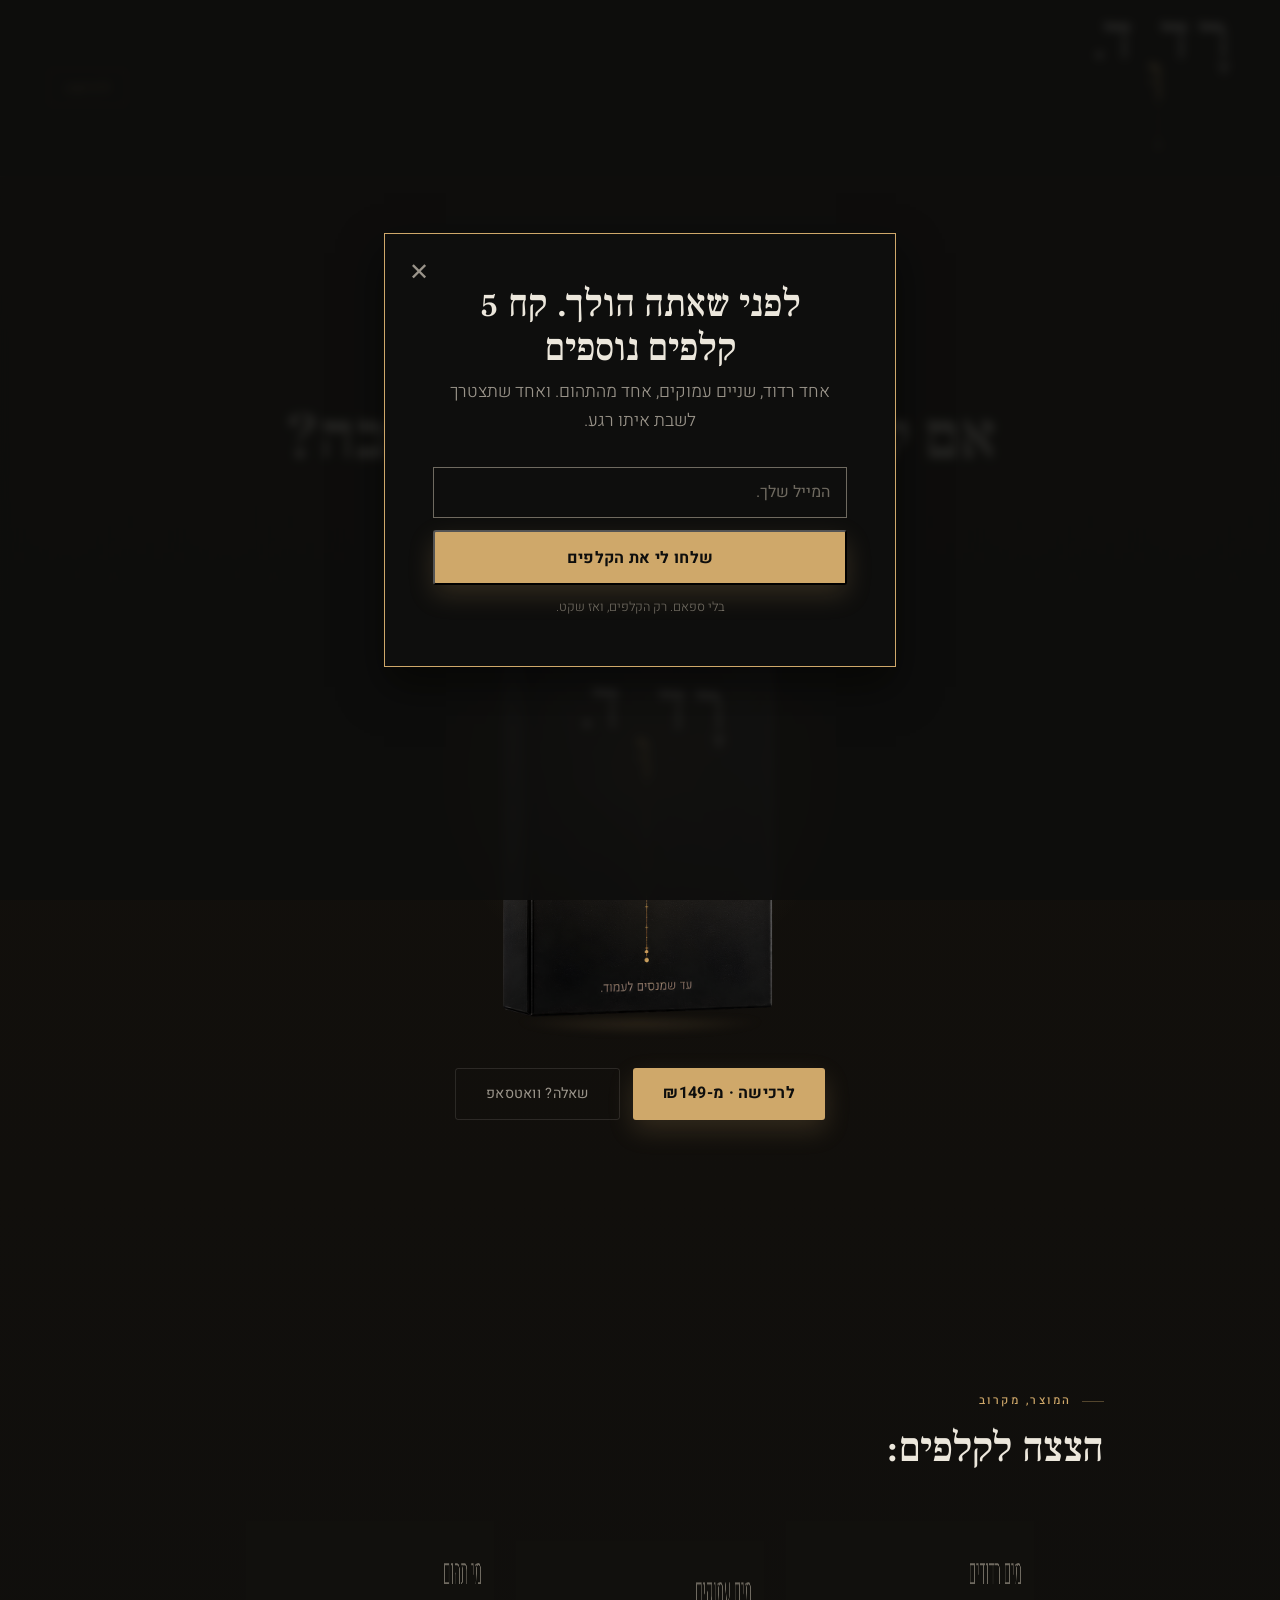
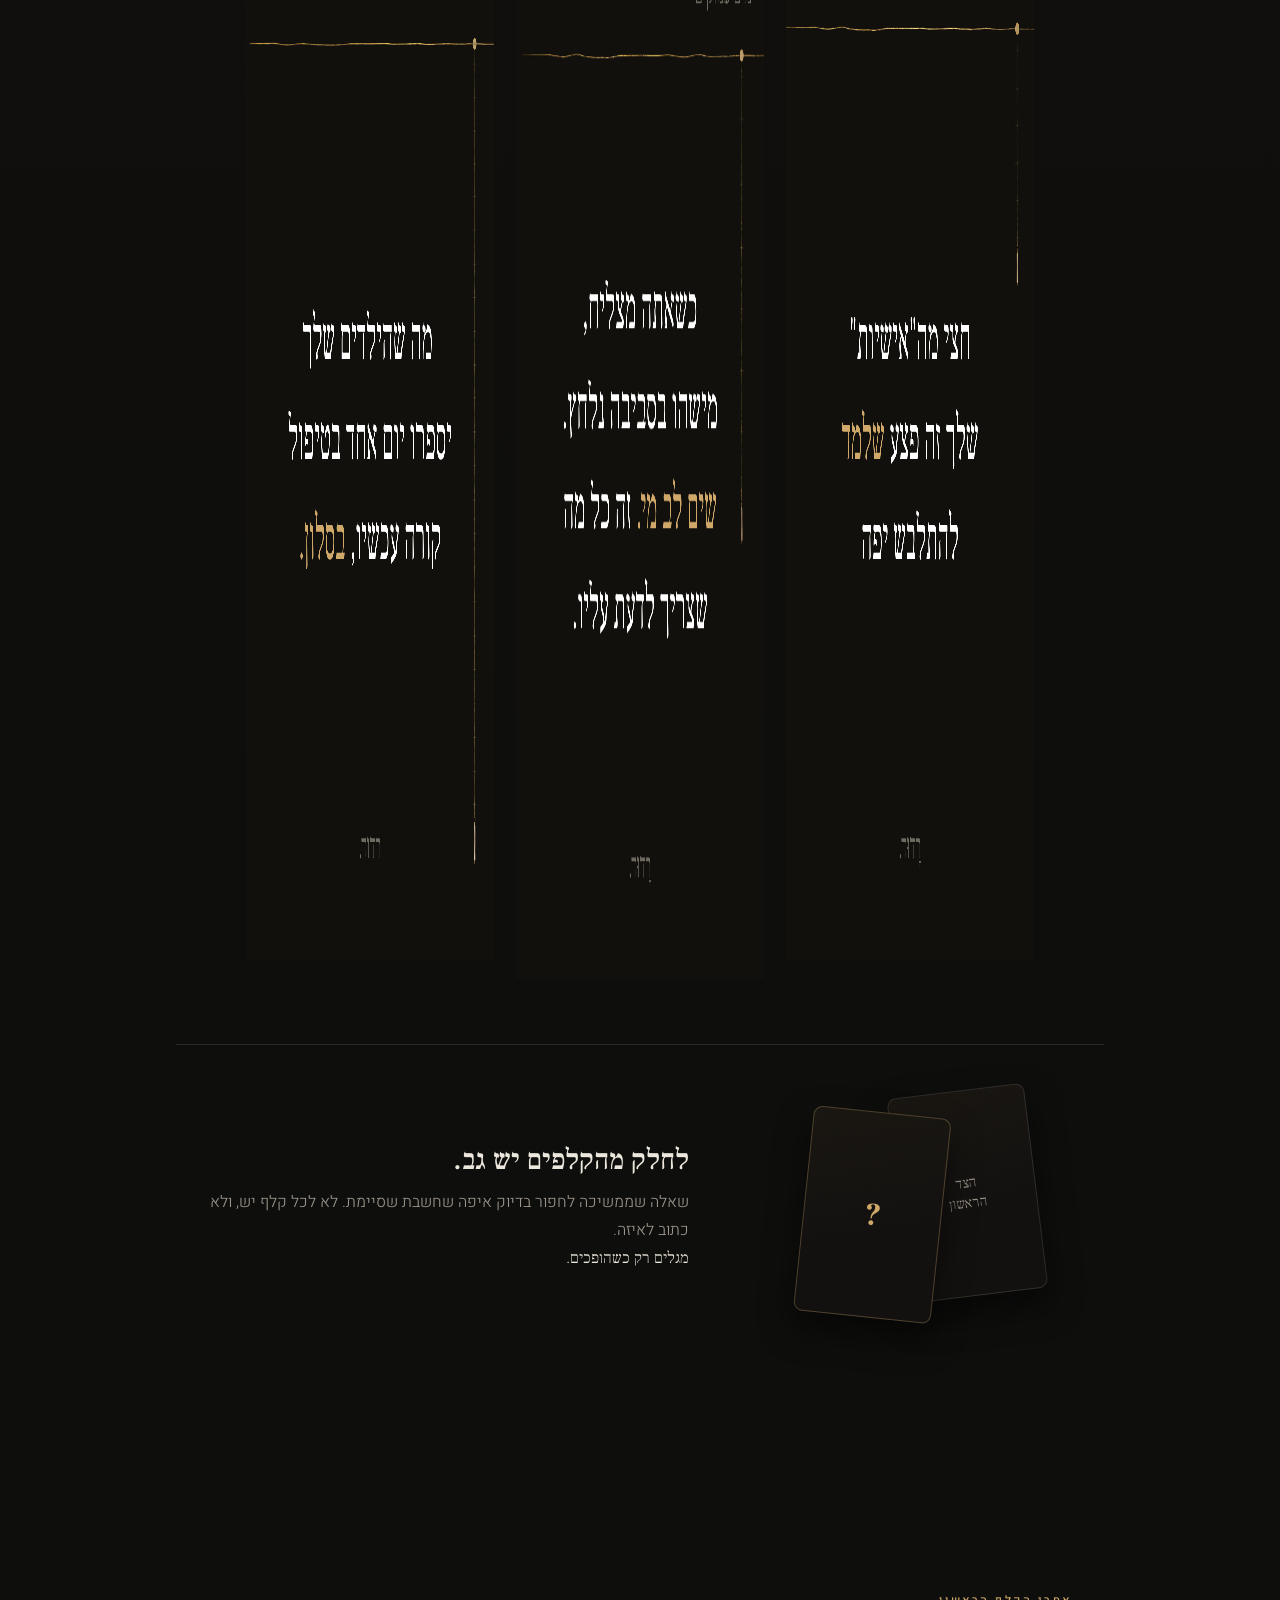
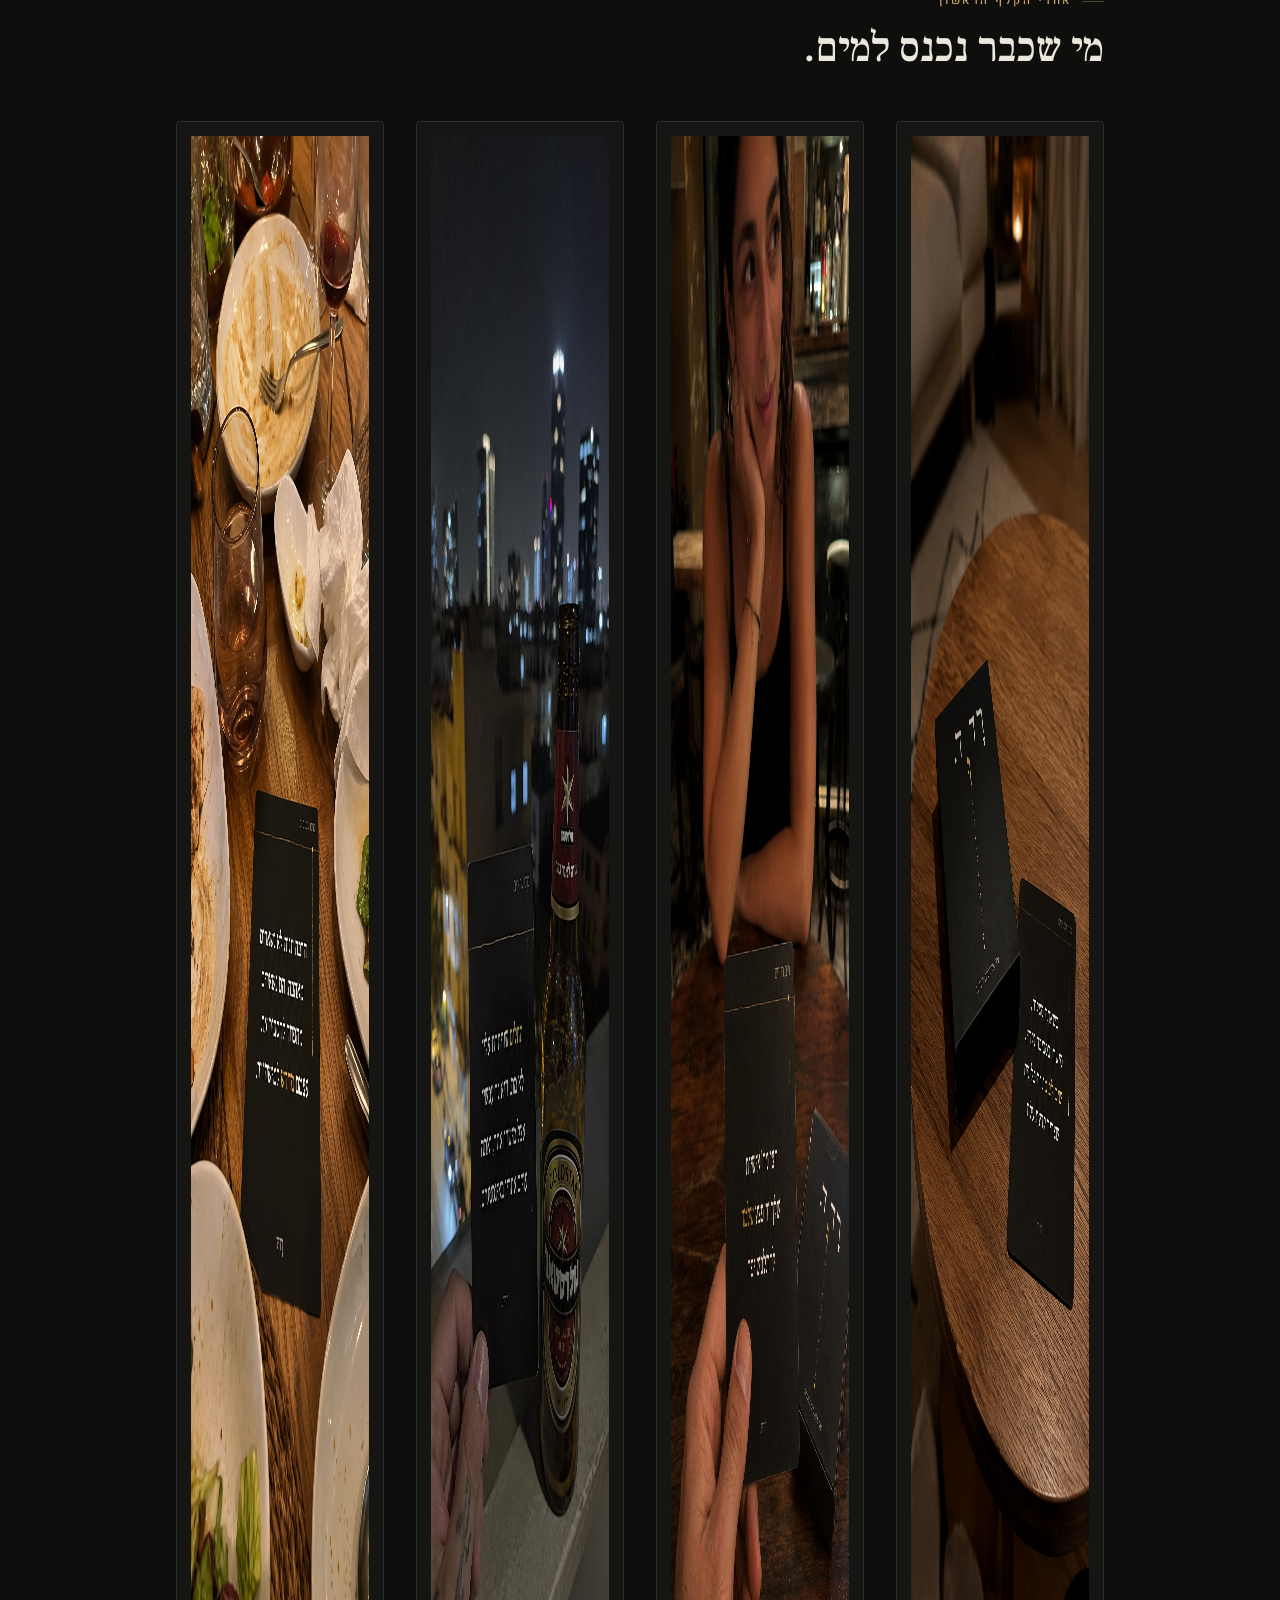
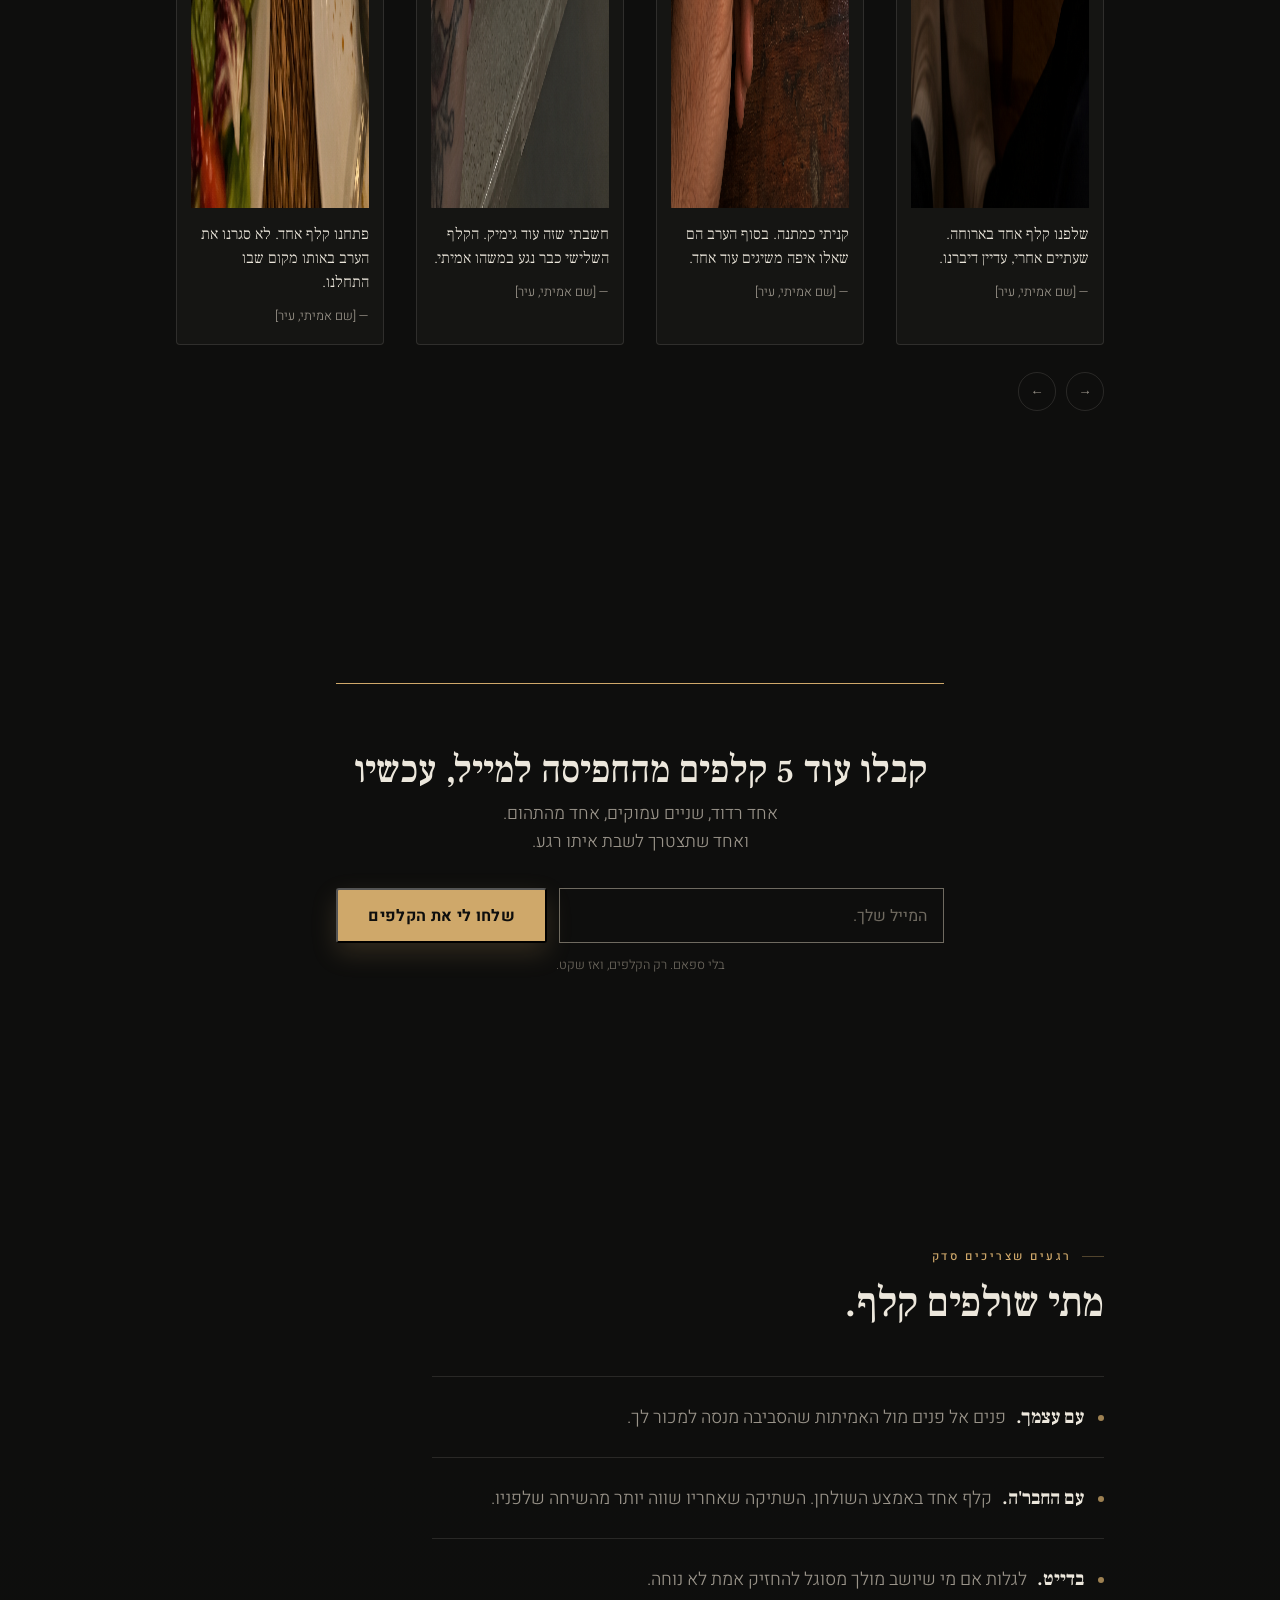
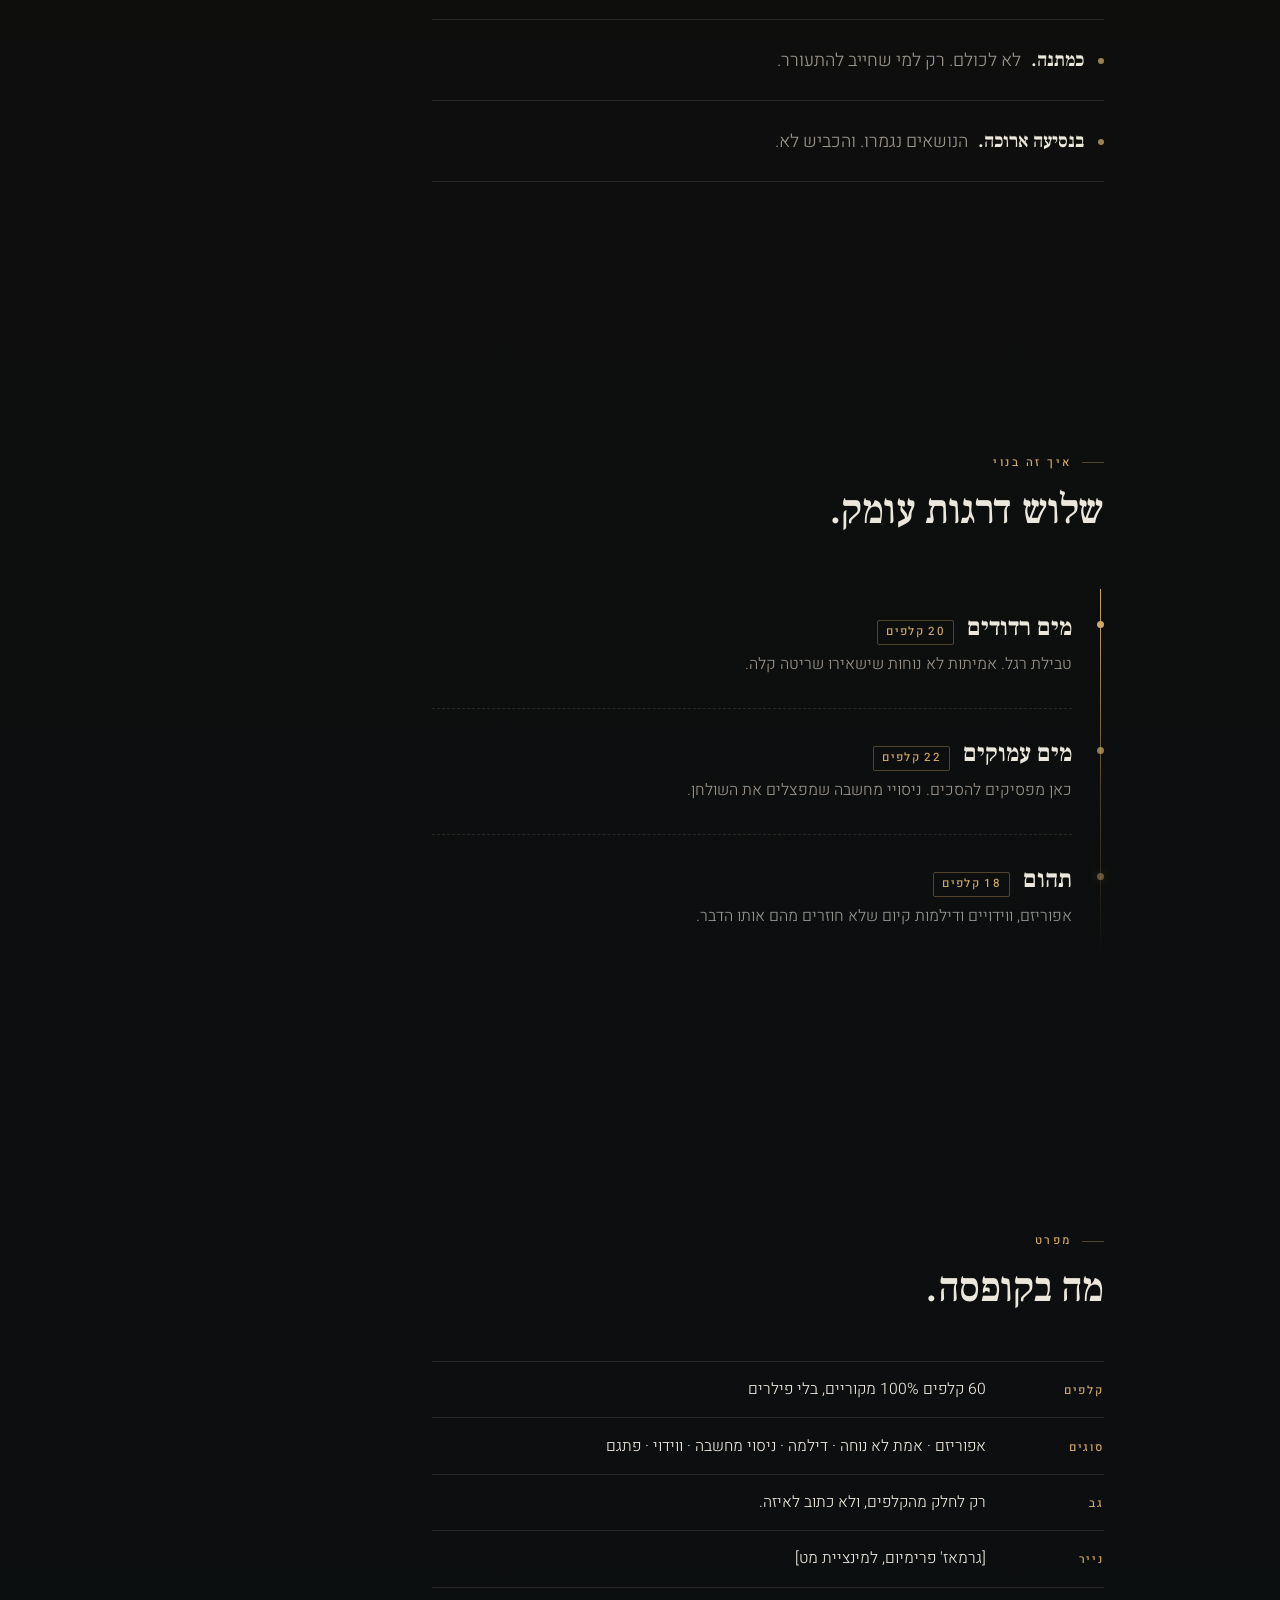
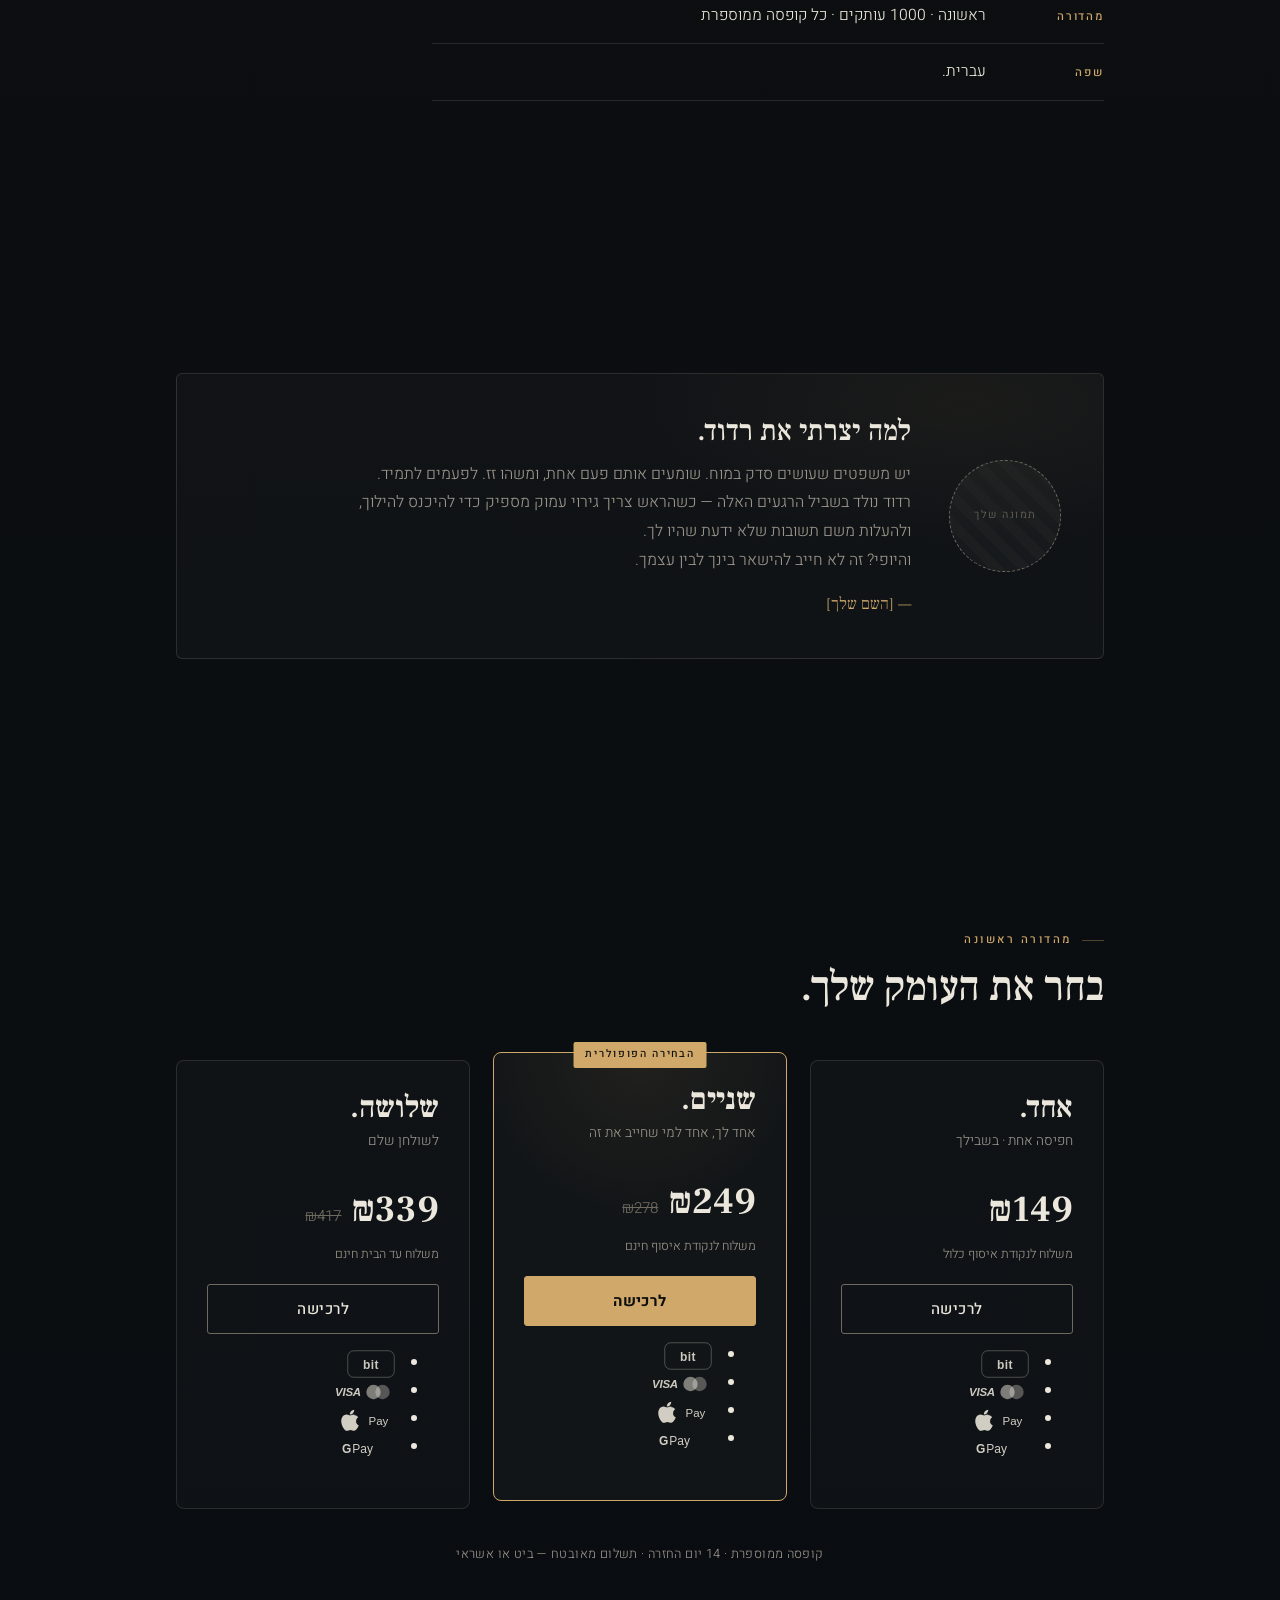
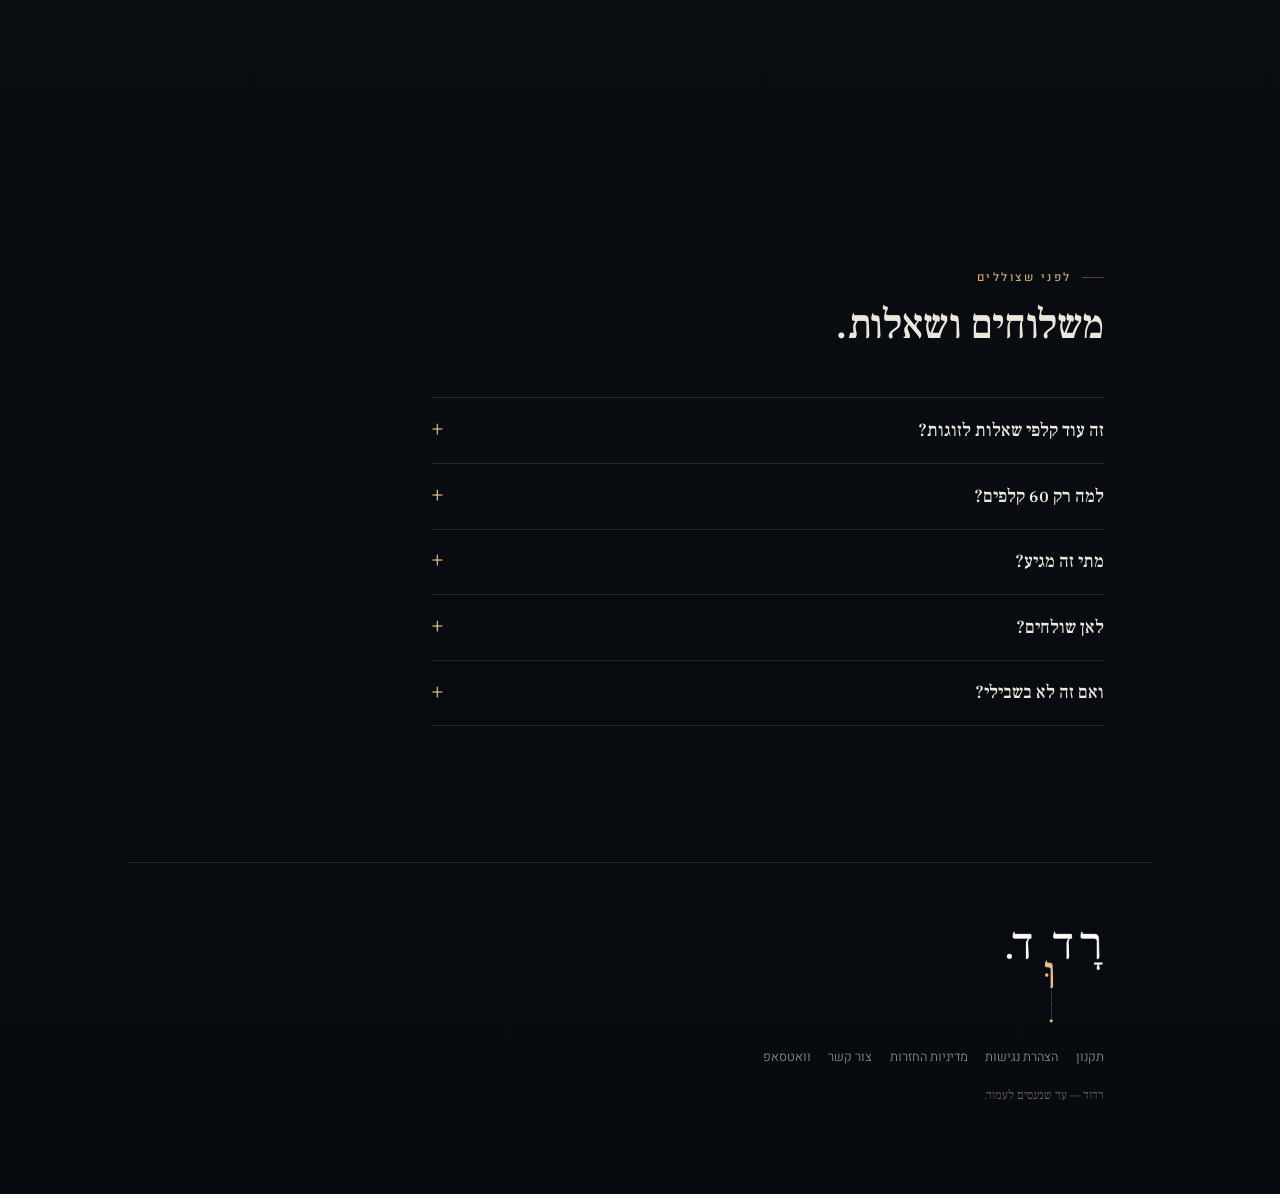
<file: future-funnel/index-full.html>
<!DOCTYPE html>
<!--
  רדוד — דף נחיתה (V2)
  ----------------------------------------------------------------------------
  Vanilla HTML/CSS/JS. בלי framework, בלי build step. מתאים ל-GitHub Pages.
  כל מה שמשתנה לעיתים קרובות (וואטסאפ, מייל, PayMe) — ב-CONFIG בראש script.js.
  כל מקום שדורש החלפה ידנית מסומן ב-PLACEHOLDER / TODO.
-->

<html lang="he" dir="rtl">
<head>
  <meta charset="UTF-8" />
  <meta name="viewport" content="width=device-width, initial-scale=1.0" />
  <title>מהדורה מוגבלת, 1000 עותקים</title>
  <meta name="description" content="60 משפטים ב-3 דרגות עומק שעושים סדק קטן במוח, ונשארים שם." />

  <!-- Open Graph / שיתוף ברשתות (החלף את התמונה כשתהיה) -->
  <meta property="og:title" content="רדוד." />
  <meta property="og:description" content="מה היית שואל, אם לא היית מפחד מהתשובה?" />
  <!-- PLACEHOLDER: <meta property="og:image" content="assets/og.jpg" /> -->

  <link rel="preconnect" href="https://fonts.googleapis.com" />
  <link rel="preconnect" href="https://fonts.gstatic.com" crossorigin />
  <link href="https://fonts.googleapis.com/css2?family=Frank+Ruhl+Libre:wght@400;500;700;900&family=Heebo:wght@300;400;500;700&display=swap" rel="stylesheet" />

  <link rel="stylesheet" href="styles.css?v=2.0" />
</head>
<body>

  <!-- שכבת גרעין עדינה על כל הדף (אטמוספרה) -->
  <div class="grain" aria-hidden="true"></div>


  <!-- ========================================================================
       NAV — מינימלי. לוגו + מונה + CTA.
       ======================================================================== -->
  <header class="nav" aria-label="ניווט ראשי">
    <a class="nav__home" href="#hero" aria-label="רדוד — לראש הדף">
      <img class="logo logo--img" src="archived-assets/logo.radud.png" alt="רדוד" width="140" height="140" />
    </a>
    <a class="nav__cta" href="#pricing">לרכישה</a>
  </header>

  <main>

    <!-- ======================================================================
         1) HERO — עומק 0
         ====================================================================== -->
    <section class="hero" id="hero">

      <p class="hero__edition">
        <span class="hero__edition-badge">מהדורה מוגבלת</span>
        1000 עותקים
      </p>

      <h1 class="hero__title">מה היית שואל,<br />אם לא היית מפחד מהתשובה?</h1>

      <p class="hero__subtitle">
        60 משפטים, ב-3 דרגות עומק<br />
        <em>שעושים סדק קטן במוח, ונשארים שם.</em>
      </p>

      <!-- תמונת מוצר ראשית — במה מוארת. -->
      <figure class="hero__product">
        <span class="hero__halo" aria-hidden="true"></span>
        
        <img src="../assets/ui/assetsdeck.png" alt="חפיסת רדוד" style="width: 100%; max-width: 280px; margin: 0 auto; display: block;" />
        
        <span class="hero__reflection" aria-hidden="true"></span>
      </figure>

      <!-- קריאות לפעולה — ראשית + משנית -->
      <div class="hero__ctas">
        <a class="btn btn--primary" href="#pricing">לרכישה · מ-₪149</a>
        <a class="btn btn--ghost" href="#" data-wa target="_blank" rel="noopener">שאלה? וואטסאפ</a>
      </div>

    </section>

    <!-- ======================================================================
         2) הקלפים עצמם — תקריבים + מנגנון הגב
         ====================================================================== -->
    <section class="cards" id="cards" aria-label="הקלפים עצמם">
      <p class="eyebrow">המוצר, מקרוב</p>
      <h2 class="section__title">הצצה לקלפים:</h2>

      <div class="cards__gallery" data-gallery>
        <figure class="cards__shot">
          <img class="cards__img" src="archived-assets/takriv klaf darga 1.png" alt="תקריב קלף רדוד · דרגה 1 — מים רדודים" loading="lazy" width="744" height="1039" />
        </figure>
        <figure class="cards__shot cards__shot--mid">
          <img class="cards__img" src="archived-assets/takriv klaf darga 2.png" alt="תקריב קלף רדוד · דרגה 2 — מים עמוקים" loading="lazy" width="744" height="1039" />
        </figure>
        <figure class="cards__shot">
          <img class="cards__img" src="archived-assets/takriv klaf darga 3.png" alt="תקריב קלף רדוד · דרגה 3 — תהום" loading="lazy" width="744" height="1039" />
        </figure>
      </div>

      <!-- מנגנון הגב — בכוונה לא לכל קלף -->
      <div class="back">
        <div class="back__visual" aria-hidden="true">
          <span class="back__card back__card--front">הצד<br />הראשון</span>
          <span class="back__card back__card--back">?</span>
        </div>
        <div class="back__text">
          <h3 class="back__title">לחלק מהקלפים יש גב.</h3>
          <p class="back__desc">
            שאלה שממשיכה לחפור בדיוק איפה שחשבת שסיימת.
            לא לכל קלף יש, ולא כתוב לאיזה.<br />
            <em>מגלים רק כשהופכים.</em>
          </p>
        </div>
      </div>
    </section>

    <!-- ======================================================================
         3) הוכחה חברתית
         ====================================================================== -->
    <section class="proof" id="proof" aria-label="המלצות">
      <p class="eyebrow">אחרי הקלף הראשון</p>
      <h2 class="section__title">מי שכבר נכנס למים.</h2>

      <div class="proof__track" data-slider role="list">
        <figure class="quote" role="listitem">
          <img class="quote__img" src="archived-assets/client-pic1.png" alt="רדוד אצל לקוח — קופסה וקלף על שולחן" loading="lazy" width="941" height="1672" />
          <blockquote>שלפנו קלף אחד בארוחה. שעתיים אחרי, עדיין דיברנו.</blockquote>
          <figcaption>— [שם אמיתי, עיר]</figcaption>
        </figure>

        <figure class="quote" role="listitem">
          <img class="quote__img" src="archived-assets/client-pic2.png" alt="רדוד אצל לקוח — תמונת משתמש" loading="lazy" width="941" height="1672" />
          <blockquote>קניתי כמתנה. בסוף הערב הם שאלו איפה משיגים עוד אחד.</blockquote>
          <figcaption>— [שם אמיתי, עיר]</figcaption>
        </figure>

        <figure class="quote" role="listitem">
          <img class="quote__img" src="archived-assets/client-pic3.png" alt="רדוד אצל לקוח — תמונת משתמש" loading="lazy" width="941" height="1672" />
          <blockquote>חשבתי שזה עוד גימיק. הקלף השלישי כבר נגע במשהו אמיתי.</blockquote>
          <figcaption>— [שם אמיתי, עיר]</figcaption>
        </figure>

        <figure class="quote" role="listitem">
          <img class="quote__img" src="archived-assets/client-pic4.png" alt="רדוד אצל לקוח — תמונת משתמש" loading="lazy" width="941" height="1672" />
          <blockquote>פתחנו קלף אחד. לא סגרנו את הערב באותו מקום שבו התחלנו.</blockquote>
          <figcaption>— [שם אמיתי, עיר]</figcaption>
        </figure>

        <figure class="quote" role="listitem">
          <img class="quote__img" src="archived-assets/client-pic5.png" alt="רדוד אצל לקוח — תמונת משתמש" loading="lazy" width="941" height="1672" />
          <blockquote>החפיסה הזו לא נותנת מנוחה. בדיוק בשביל זה קניתי אותה.</blockquote>
          <figcaption>— [שם אמיתי, עיר]</figcaption>
        </figure>
      </div>

      <div class="proof__nav" aria-hidden="true">
        <button class="proof__arrow" data-slide="prev" aria-label="הקודם">→</button>
        <button class="proof__arrow" data-slide="next" aria-label="הבא">←</button>
      </div>
    </section>

  <!-- ======================================================================
         מגנט לידים (Inline)
         ====================================================================== -->
    <section class="lead-magnet" id="lead-magnet" aria-label="הרשמה לקבלת 5 קלפים">
      <div class="lead-magnet__inner">
        <h2 class="lead-magnet__title">קבלו עוד 5 קלפים מהחפיסה למייל, עכשיו</h2>
        <p class="lead-magnet__desc">אחד רדוד, שניים עמוקים, אחד מהתהום.<br/>ואחד שתצטרך לשבת איתו רגע.</p>
        
        <form class="lead-form" id="inline-lead-form">
          <div class="lead-form__group">
            <input type="email" id="inline-email" name="email" class="lead-form__input" placeholder="המייל שלך." required />
            <button type="submit" class="btn btn--primary lead-form__btn">שלחו לי את הקלפים</button>
          </div>
          <p class="lead-form__micro">בלי ספאם. רק הקלפים, ואז שקט.</p>
        </form>
      </div>
    </section>
    
    <!-- ======================================================================
         4) מתי שולפים קלף
         ====================================================================== -->
    <section class="fit" id="fit" aria-label="מתי שולפים קלף">
      <p class="eyebrow">רגעים שצריכים סדק</p>
      <h2 class="section__title">מתי שולפים קלף.</h2>
      <ul class="fit__list">
        <li class="fit__item">
          <div class="fit__text">
            <span class="fit__lead">עם עצמך.</span>
            פנים אל פנים מול האמיתות שהסביבה מנסה למכור לך.
          </div>
        </li>
        <li class="fit__item">
          <div class="fit__text">
            <span class="fit__lead">עם החבר'ה.</span>
            קלף אחד באמצע השולחן. השתיקה שאחריו שווה יותר מהשיחה שלפניו.
          </div>
        </li>
        <li class="fit__item">
          <div class="fit__text">
            <span class="fit__lead">בדייט.</span>
            לגלות אם מי שיושב מולך מסוגל להחזיק אמת לא נוחה.
          </div>
        </li>
        <li class="fit__item">
          <div class="fit__text">
            <span class="fit__lead">כמתנה.</span>
            לא לכולם. רק למי שחייב להתעורר.
          </div>
        </li>
        <li class="fit__item">
          <div class="fit__text">
            <span class="fit__lead">בנסיעה ארוכה.</span>
            הנושאים נגמרו. והכביש לא.
          </div>
        </li>
      </ul>
    </section>

    <!-- ======================================================================
         5) שלוש דרגות עומק — התחנות של מד-העומק
         ====================================================================== -->
    <section class="depths" id="how" aria-label="שלוש דרגות עומק">
      <p class="eyebrow">איך זה בנוי</p>
      <h2 class="section__title">שלוש דרגות עומק.</h2>

      <div class="depths__scale">
        <article class="depth" data-depth="1">
          <header class="depth__head">
            <span class="depth__node" aria-hidden="true"></span>
            <h3 class="depth__name">מים רדודים</h3>
            <span class="depth__count">20 קלפים</span>
          </header>
          <p class="depth__desc">טבילת רגל. אמיתות לא נוחות שישאירו שריטה קלה.</p>
        </article>

        <article class="depth" data-depth="2">
          <header class="depth__head">
            <span class="depth__node" aria-hidden="true"></span>
            <h3 class="depth__name">מים עמוקים</h3>
            <span class="depth__count">22 קלפים</span>
          </header>
          <p class="depth__desc">כאן מפסיקים להסכים. ניסויי מחשבה שמפצלים את השולחן.</p>
        </article>

        <article class="depth" data-depth="3">
          <header class="depth__head">
            <span class="depth__node" aria-hidden="true"></span>
            <h3 class="depth__name">תהום</h3>
            <span class="depth__count">18 קלפים</span>
          </header>
          <p class="depth__desc">אפוריזם, ווידויים ודילמות קיום שלא חוזרים מהם אותו הדבר.</p>
        </article>
      </div>
    </section>

    <!-- ======================================================================
         6) מה בקופסה — מפרט
         ====================================================================== -->
    <section class="spec" id="spec" aria-label="מה בקופסה">
      <p class="eyebrow">מפרט</p>
      <h2 class="section__title">מה בקופסה.</h2>

      <dl class="spec__grid">
        <div class="spec__row">
          <dt>קלפים</dt>
          <dd>60 קלפים 100% מקוריים, בלי פילרים</dd>
        </div>
        <div class="spec__row">
          <dt>סוגים</dt>
          <dd>אפוריזם · אמת לא נוחה · דילמה · ניסוי מחשבה · ווידוי · פתגם</dd>
        </div>
        <div class="spec__row">
          <dt>גב</dt>
          <dd>רק לחלק מהקלפים, ולא כתוב לאיזה.</dd>
        </div>
        <div class="spec__row">
          <dt>נייר</dt>
          <!-- PLACEHOLDER: עדכן מפרט פיזי אמיתי (גרמאז', למינציה, גודל) -->
          <dd>[גרמאז' פרימיום, למינציית מט]</dd>
        </div>
        <div class="spec__row">
          <dt>מהדורה</dt>
          <dd>ראשונה · 1000 עותקים · כל קופסה ממוספרת</dd>
        </div>
        <div class="spec__row">
          <dt>שפה</dt>
          <dd>עברית.</dd>
        </div>
      </dl>
    </section>

    <!-- ======================================================================
         7) פתק מהיוצר
         ====================================================================== -->
    <section class="creator" id="creator" aria-label="פתק מהיוצר">
      <div class="creator__inner">
        <!-- PLACEHOLDER: תמונת פרופיל אמיתית -->
        <div class="ph ph--creator" role="img" aria-label="תמונת היוצר"><span class="ph__label">תמונה שלך</span></div>

        <div class="creator__content">
          <h2 class="creator__title">למה יצרתי את רדוד.</h2>
          <p class="creator__text">יש משפטים שעושים סדק במוח. שומעים אותם פעם אחת, ומשהו זז. לפעמים לתמיד.<br />רדוד נולד בשביל הרגעים האלה — כשהראש צריך גירוי עמוק מספיק כדי להיכנס להילוך, ולהעלות משם תשובות שלא ידעת שהיו לך.<br />והיופי? זה לא חייב להישאר בינך לבין עצמך.</p>
          <span class="creator__sig">— [השם שלך]</span>
        </div>
      </div>
    </section>

    <!-- ======================================================================
         8) החבילות
         ====================================================================== -->
    <section class="pricing" id="pricing" aria-label="חבילות">
      <p class="eyebrow">מהדורה ראשונה</p>
      <h2 class="section__title">בחר את העומק שלך.</h2>

      <div class="pricing__grid" data-pricing>

        <article class="pack" data-pack="single" tabindex="0" role="button" aria-pressed="false">
          <h3 class="pack__name">אחד.</h3>
          <p class="pack__qty">חפיסה אחת · בשבילך</p>
          <p class="pack__price"><span class="pack__amount">₪149</span></p>
          <p class="pack__ship">משלוח לנקודת איסוף כלול</p>
          <button class="pack__cta" type="button" data-buy="single">לרכישה</button>
          <ul class="pack__payments" aria-label="אמצעי תשלום">
            <li>
              <!-- ICON: bit.png — replace src when brand asset is ready -->
              <img class="pack__pay-icon" src="../assets/ui/payment-bit.svg" alt="ביט" width="56" height="28" loading="lazy" decoding="async" />
            </li>
            <li>
              <!-- ICON: cards.png / visa-mastercard.png -->
              <img class="pack__pay-icon" src="../assets/ui/payment-cards.svg" alt="כרטיסי אשראי — ויזה ומאסטרקארד" width="72" height="28" loading="lazy" decoding="async" />
            </li>
            <li>
              <!-- ICON: apple-pay.png -->
              <img class="pack__pay-icon" src="../assets/ui/payment-apple-pay.svg" alt="Apple Pay" width="64" height="28" loading="lazy" decoding="async" />
            </li>
            <li>
              <!-- ICON: google-pay.png -->
              <img class="pack__pay-icon" src="../assets/ui/payment-google-pay.svg" alt="Google Pay" width="64" height="28" loading="lazy" decoding="async" />
            </li>
          </ul>
        </article>

        <article class="pack pack--featured" data-pack="duo" tabindex="0" role="button" aria-pressed="true">
          <span class="pack__tag">הבחירה הפופולרית</span>
          <h3 class="pack__name">שניים.</h3>
          <p class="pack__qty">אחד לך, אחד למי שחייב את זה</p>
          <p class="pack__price">
            <span class="pack__amount">₪249</span>
            <s class="pack__was">₪278</s>
          </p>
          <p class="pack__ship">משלוח לנקודת איסוף חינם</p>
          <button class="pack__cta" type="button" data-buy="duo">לרכישה</button>
          <ul class="pack__payments" aria-label="אמצעי תשלום">
            <li>
              <!-- ICON: bit.png — replace src when brand asset is ready -->
              <img class="pack__pay-icon" src="../assets/ui/payment-bit.svg" alt="ביט" width="56" height="28" loading="lazy" decoding="async" />
            </li>
            <li>
              <!-- ICON: cards.png / visa-mastercard.png -->
              <img class="pack__pay-icon" src="../assets/ui/payment-cards.svg" alt="כרטיסי אשראי — ויזה ומאסטרקארד" width="72" height="28" loading="lazy" decoding="async" />
            </li>
            <li>
              <!-- ICON: apple-pay.png -->
              <img class="pack__pay-icon" src="../assets/ui/payment-apple-pay.svg" alt="Apple Pay" width="64" height="28" loading="lazy" decoding="async" />
            </li>
            <li>
              <!-- ICON: google-pay.png -->
              <img class="pack__pay-icon" src="../assets/ui/payment-google-pay.svg" alt="Google Pay" width="64" height="28" loading="lazy" decoding="async" />
            </li>
          </ul>
        </article>

        <article class="pack" data-pack="trio" tabindex="0" role="button" aria-pressed="false">
          <h3 class="pack__name">שלושה.</h3>
          <p class="pack__qty">לשולחן שלם</p>
          <p class="pack__price">
            <span class="pack__amount">₪339</span>
            <s class="pack__was">₪417</s>
          </p>
          <p class="pack__ship">משלוח עד הבית חינם</p>
          <button class="pack__cta" type="button" data-buy="trio">לרכישה</button>
          <ul class="pack__payments" aria-label="אמצעי תשלום">
            <li>
              <!-- ICON: bit.png — replace src when brand asset is ready -->
              <img class="pack__pay-icon" src="../assets/ui/payment-bit.svg" alt="ביט" width="56" height="28" loading="lazy" decoding="async" />
            </li>
            <li>
              <!-- ICON: cards.png / visa-mastercard.png -->
              <img class="pack__pay-icon" src="../assets/ui/payment-cards.svg" alt="כרטיסי אשראי — ויזה ומאסטרקארד" width="72" height="28" loading="lazy" decoding="async" />
            </li>
            <li>
              <!-- ICON: apple-pay.png -->
              <img class="pack__pay-icon" src="../assets/ui/payment-apple-pay.svg" alt="Apple Pay" width="64" height="28" loading="lazy" decoding="async" />
            </li>
            <li>
              <!-- ICON: google-pay.png -->
              <img class="pack__pay-icon" src="../assets/ui/payment-google-pay.svg" alt="Google Pay" width="64" height="28" loading="lazy" decoding="async" />
            </li>
          </ul>
        </article>

      </div>

      <p class="pricing__assure">קופסה ממוספרת · 14 יום החזרה · תשלום מאובטח — ביט או אשראי</p>
      <p class="pricing__msg" data-pricing-msg role="status" aria-live="polite"></p>
    </section>

    <!-- ======================================================================
         9) משלוחים + FAQ
         ====================================================================== -->
    <section class="faq" id="faq" aria-label="שאלות נפוצות">
      <p class="eyebrow">לפני שצוללים</p>
      <h2 class="section__title">משלוחים ושאלות.</h2>

      <div class="faq__list" data-faq>

        <details class="faq__item">
          <summary class="faq__q">זה עוד קלפי שאלות לזוגות?</summary>
          <div class="faq__a">
            לא. לא זוגי, לא נועז, לא טריוויה. 60 טריגרים מקוריים בשלוש דרגות עומק — לשולחן, לדייט, או לבד מול עצמך.
          </div>
        </details>

        <details class="faq__item">
          <summary class="faq__q">למה רק 60 קלפים?</summary>
          <div class="faq__a">
            כי כל קלף עבר עריכה עד שנשאר רק מה שעובד. יש חפיסות עם 160 קלפים — ספרו כמה מהם תזכרו למחרת.
          </div>
        </details>

        <details class="faq__item">
          <summary class="faq__q">מתי זה מגיע?</summary>
          <div class="faq__a">
            <!-- PLACEHOLDER: עדכן זמן אספקה אמיתי -->
            אספקה תוך [X] ימי עסקים. לנקודות איסוף או עד הבית, לפי החבילה שבחרת.
          </div>
        </details>

        <details class="faq__item">
          <summary class="faq__q">לאן שולחים?</summary>
          <div class="faq__a">
            <!-- PLACEHOLDER: עדכן ספק/נקודות איסוף -->
            לכל הארץ. נקודות איסוף בפריסה ארצית, או משלוח עד הבית בחבילת השלושה.
          </div>
        </details>

        <details class="faq__item">
          <summary class="faq__q">ואם זה לא בשבילי?</summary>
          <div class="faq__a">
            14 יום להחזרת החפיסה. אבל בוא נהיה כנים, אם פתחת אותה, כבר מאוחר.
          </div>
        </details>

      </div>
    </section>

  </main>

  <!-- ========================================================================
       פס רכישה צף — מובייל בלבד, מופיע אחרי שגוללים מעבר להירו
       ======================================================================== -->
  <div class="stickybar" data-stickybar hidden>
    <div class="stickybar__info">
      <span class="stickybar__price">מ-₪149</span>
      <span class="stickybar__note">מהדורה מוגבלת</span>
    </div>
    <a class="stickybar__cta" href="#pricing">לרכישה</a>
  </div>

  <!-- ========================================================================
       FOOTER
       ======================================================================== -->
  <footer class="footer">
    <img class="logo logo--img logo--sm" src="archived-assets/logo.radud.png" alt="רדוד" width="100" height="100" />
    <nav class="footer__links" aria-label="קישורי תחתית">
      <a href="#">תקנון</a>
      <a href="#">הצהרת נגישות</a>
      <a href="#">מדיניות החזרות</a>
      <a href="#" data-email>צור קשר</a>
      <a href="#" data-wa target="_blank" rel="noopener">וואטסאפ</a>
    </nav>
    <p class="footer__fine">רדוד — עד שמנסים לעמוד.</p>
  </footer>

  <!-- ========================================================================
       פופ-אפ מגנט לידים
       ======================================================================== -->
  <div class="popup-overlay" id="lead-popup" hidden aria-hidden="true">
    <div class="popup-content" role="dialog" aria-labelledby="popup-title">
      <button class="popup-close" id="popup-close" aria-label="סגור">✕</button>
      
      <h2 class="lead-magnet__title" id="popup-title">לפני שאתה הולך. קח 5 קלפים נוספים</h2>
      <p class="lead-magnet__desc">אחד רדוד, שניים עמוקים, אחד מהתהום. ואחד שתצטרך לשבת איתו רגע.</p>
      
      <form class="lead-form" id="popup-lead-form">
        <div class="lead-form__group lead-form__group--col">
          <input type="email" id="popup-email" name="email" class="lead-form__input" placeholder="המייל שלך." required />
          <button type="submit" class="btn btn--primary lead-form__btn">שלחו לי את הקלפים</button>
        </div>
        <p class="lead-form__micro">בלי ספאם. רק הקלפים, ואז שקט.</p>
      </form>
    </div>
  </div>

  <!-- ========================================================================
       PayMe checkout modal (iframe) — כבוי עד CONFIG.payme.enabled = true
       Docs: https://docs.payme.io · keys: partners@payme.io
       Frontend: רק payme_client_key / Payment Link. בלי secret keys.
       ======================================================================== -->
  <div class="popup-overlay payme-overlay" id="payme-checkout" hidden aria-hidden="true">
    <div class="payme-modal" role="dialog" aria-modal="true" aria-labelledby="payme-title">
      <header class="payme-modal__head">
        <h2 class="payme-modal__title" id="payme-title">תשלום מאובטח</h2>
        <button class="popup-close" id="payme-close" type="button" aria-label="סגור">✕</button>
      </header>
      <!-- iframe src מוגדר ב-JS מתוך CONFIG.payme.paymentLinks[packId] -->
      <iframe
        id="payme-iframe"
        class="payme-modal__iframe"
        title="תשלום PayMe"
        src="about:blank"
        allow="payment *"
        loading="lazy"
        referrerpolicy="no-referrer-when-downgrade"
      ></iframe>
      <p class="payme-modal__note">תשלום מאובטח דרך PayMe · ביט או אשראי</p>
    </div>
  </div>
  
  <script src="script.js"></script>
</body>
</html>
</file>
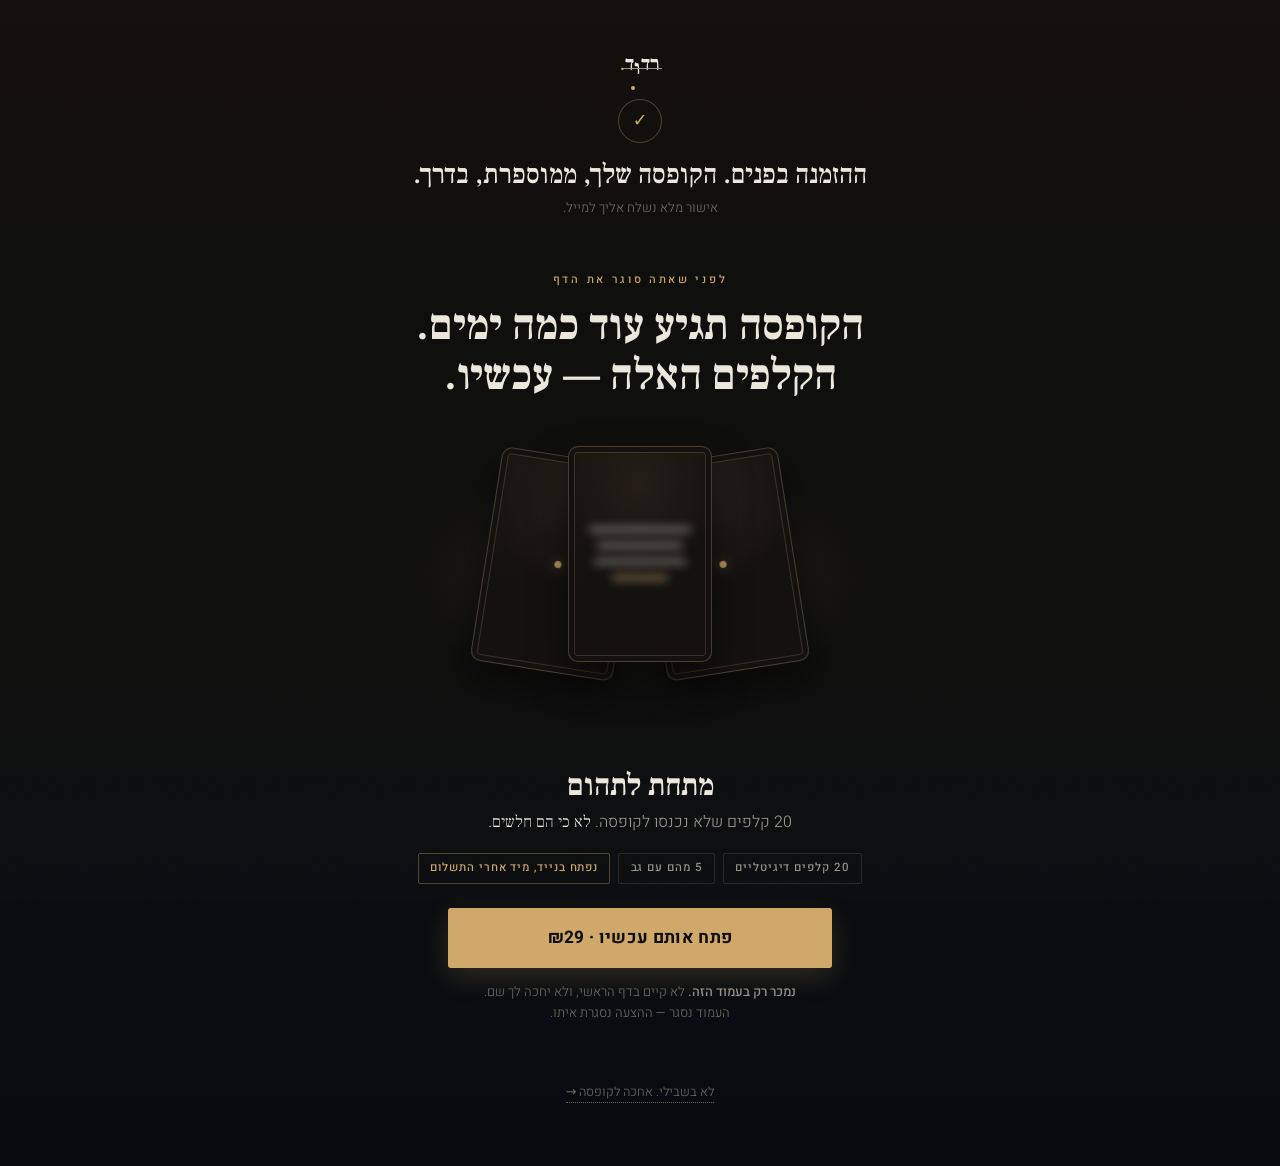
<file: future-funnel/thankyou.html>
<!DOCTYPE html>
<html lang="he" dir="rtl">
<head>
  <meta charset="UTF-8" />
  <meta name="viewport" content="width=device-width, initial-scale=1.0" />
  <title>ההזמנה הושלמה — רדוד.</title>

  <link rel="preconnect" href="https://fonts.googleapis.com" />
  <link rel="preconnect" href="https://fonts.gstatic.com" crossorigin />
  <link href="https://fonts.googleapis.com/css2?family=Frank+Ruhl+Libre:wght@400;500;700;900&family=Heebo:wght@300;400;500;700&display=swap" rel="stylesheet" />
  <link rel="stylesheet" href="styles.css" />

  <style>
    /* ===== דף תודה / אפסייל — עיצוב ייעודי ===== */
    .thankyou-wrapper {
      min-height: 100vh;
      display: flex; flex-direction: column; align-items: center;
      padding: clamp(1.5rem, 5vw, 3rem) 1.5rem 4rem;
      text-align: center;
    }

    /* --- אישור ההזמנה: קצר, שקט, מפנה את הבמה --- */
    .ty-header { width: 100%; max-width: 30rem; margin-bottom: clamp(2.2rem, 7vw, 3.2rem); }
    .ty-header__check {
      width: 44px; height: 44px; margin: 1.2rem auto 1rem;
      border: 1px solid var(--brass-dim); border-radius: 50%;
      display: flex; align-items: center; justify-content: center;
      color: var(--brass); font-size: 1.1rem;
    }
    .ty-header__title {
      font-size: clamp(1.3rem, 4.6vw, 1.7rem);
      color: var(--ink); font-weight: 500;
    }
    .ty-header__order {
      font-family: var(--ui); color: var(--muted-2); font-size: 0.82rem; margin-top: 0.5rem;
    }

    /* --- גשר דרמטי --- */
    .upsell { max-width: 30rem; width: 100%; }
    .upsell__kicker {
      font-family: var(--ui); font-size: 0.7rem; font-weight: 500;
      letter-spacing: 0.24em; color: var(--brass); margin-bottom: 0.8rem;
    }
    .upsell__title {
      font-size: clamp(1.9rem, 7vw, 2.7rem); font-weight: 700; line-height: 1.15;
    }
    .upsell__sub { color: var(--muted); font-size: 1.02rem; margin-top: 0.7rem; line-height: 1.65; }

    /* --- המוקאפ המסתורי: שלושה קלפים הפוכים --- */
    .mystery {
      position: relative; height: clamp(15rem, 52vw, 18rem);
      margin: clamp(2rem, 6vw, 2.8rem) 0 0;
      display: flex; justify-content: center;
    }
    .mystery::before { /* הילה חמה מאחור */
      content: ""; position: absolute; inset: -12% -18%;
      background: radial-gradient(ellipse 52% 46% at 50% 46%,
        rgba(207, 168, 106, 0.13), rgba(207, 168, 106, 0.04) 48%, transparent 72%);
      pointer-events: none;
    }
    .mcard {
      position: absolute; top: 8%;
      width: clamp(7.6rem, 27vw, 9rem); aspect-ratio: 2 / 3;
      border-radius: 10px;
      background:
        radial-gradient(ellipse 90% 70% at 50% 18%, rgba(207, 168, 106, 0.07), transparent 60%),
        linear-gradient(160deg, #17140F, var(--card, #131110) 55%);
      border: 1px solid rgba(207, 168, 106, 0.28);
      box-shadow:
        inset 0 0 0 5px #131110,
        inset 0 0 0 6px rgba(207, 168, 106, 0.2),
        0 18px 36px rgba(0, 0, 0, 0.55);
      display: flex; align-items: center; justify-content: center;
      opacity: 0; transform: translateY(16px);
      animation: mcardIn 0.7s cubic-bezier(0.22, 0.61, 0.36, 1) forwards;
    }
    .mcard--r { transform: translateY(16px) rotate(9deg) translateX(-58%); animation-delay: 0.15s; }
    .mcard--c { z-index: 2; top: 0; animation-delay: 0.3s; }
    .mcard--l { transform: translateY(16px) rotate(-9deg) translateX(58%); animation-delay: 0.45s; }
    @keyframes mcardIn {
      to { opacity: 1; transform: var(--final, none); }
    }
    .mcard--r { --final: rotate(9deg) translateX(-58%); }
    .mcard--c { --final: none; }
    .mcard--l { --final: rotate(-9deg) translateX(58%); }
    @media (prefers-reduced-motion: reduce) {
      .mcard { animation: none; opacity: 1; transform: var(--final, none); }
    }

    /* גב הקלפים הצדדיים: נקודת הפליז מהלוגו */
    .mcard__dot {
      width: 7px; height: 7px; border-radius: 50%;
      background: var(--brass); opacity: 0.85;
      box-shadow: 0 0 12px rgba(207, 168, 106, 0.5);
    }
    /* הקלף המרכזי: טקסט מטושטש — הצצה שלא חושפת כלום */
    .mcard__blur {
      width: 72%; display: flex; flex-direction: column; gap: 9px; align-items: center;
    }
    .mcard__blur i {
      display: block; height: 7px; border-radius: 3px; width: 100%;
      background: rgba(236, 231, 220, 0.35); filter: blur(5px);
    }
    .mcard__blur i:nth-child(2) { width: 84%; }
    .mcard__blur i:nth-child(3) { width: 90%; }
    .mcard__blur i:nth-child(4) { width: 55%; background: rgba(207, 168, 106, 0.45); }

    /* PLACEHOLDER: אם תרצה צילום אמיתי במקום המוקאפ —
       החלף את כל <div class="mystery">...</div> ב:
       <img src="archived-assets/mitachat-mockup.jpg" alt="מתחת לתהום" style="max-width:22rem;margin:2.4rem auto 0;display:block;" /> */

    /* --- בלוק המוצר --- */
    .offer { margin-top: clamp(1.6rem, 5vw, 2.2rem); }
    .offer__name {
      font-family: var(--display); font-size: clamp(1.5rem, 5.4vw, 1.9rem); font-weight: 700;
    }
    .offer__line { color: var(--muted); font-size: 1rem; margin-top: 0.4rem; }
    .offer__line em { font-style: normal; color: var(--ink); font-family: var(--display); }

    .offer__chips {
      display: flex; justify-content: center; flex-wrap: wrap; gap: 0.5rem;
      margin-top: 1.1rem;
    }
    .chip {
      font-family: var(--ui); font-size: 0.72rem; font-weight: 500; letter-spacing: 0.08em;
      color: var(--muted); border: 1px solid var(--hairline); border-radius: 2px;
      padding: 0.32rem 0.7rem;
    }
    .chip--brass { color: var(--brass); border-color: var(--brass-dim); }

    .offer__btn {
      width: 100%; max-width: 24rem;
      font-size: 1.08rem; padding: 1rem 1.2rem; margin-top: 1.5rem;
    }
    .offer__micro {
      margin-top: 0.9rem; font-family: var(--ui);
      font-size: 0.82rem; color: var(--muted-2); line-height: 1.6;
    }
    .offer__micro b { color: var(--muted); font-weight: 500; }

    /* --- ירידה שקטה --- */
    .ty-skip {
      margin-top: clamp(2.6rem, 8vw, 3.6rem);
      font-family: var(--ui); font-size: 0.8rem; color: var(--muted-2);
    }
    .ty-skip a { color: var(--muted-2); border-bottom: 1px dotted var(--muted-2); padding-bottom: 1px; }
    .ty-skip a:hover { color: var(--muted); }
  </style>
</head>
<body>
  <div class="grain" aria-hidden="true"></div>

  <div class="thankyou-wrapper">

    <!-- אישור: קצר. הבמה שייכת להצעה. -->
    <header class="ty-header">
      <div class="logo logo--sm" data-logo aria-hidden="true" style="justify-content:center;"></div>
      <div class="ty-header__check" aria-hidden="true">✓</div>
      <h1 class="ty-header__title">ההזמנה בפנים. הקופסה שלך, ממוספרת, בדרך.</h1>
      <!-- מספר ההזמנה יוזרק לכאן דינמית ע"י מערכת הסליקה -->
      <p class="ty-header__order" id="order-number">אישור מלא נשלח אליך למייל.</p>
    </header>

    <main class="upsell">
      <p class="upsell__kicker">לפני שאתה סוגר את הדף</p>
      <h2 class="upsell__title">הקופסה תגיע עוד כמה ימים.<br />הקלפים האלה — עכשיו.</h2>

      <!-- המוקאפ המסתורי: שלושה קלפים הפוכים, האמצעי עם הצצה מטושטשת -->
      <div class="mystery" aria-hidden="true">
        <div class="mcard mcard--r"><span class="mcard__dot"></span></div>
        <div class="mcard mcard--c">
          <span class="mcard__blur"><i></i><i></i><i></i><i></i></span>
        </div>
        <div class="mcard mcard--l"><span class="mcard__dot"></span></div>
      </div>

      <div class="offer">
        <h3 class="offer__name">מתחת לתהום</h3>
        <p class="offer__line">20 קלפים שלא נכנסו לקופסה. <em>לא כי הם חלשים.</em></p>

        <div class="offer__chips">
          <span class="chip">20 קלפים דיגיטליים</span>
          <span class="chip">5 מהם עם גב</span>
          <span class="chip chip--brass">נפתח בנייד, מיד אחרי התשלום</span>
        </div>

        <!-- TODO: קשר את הכפתור למוצר ה-₪29 במערכת הסליקה (GROW) -->
        <a href="#" class="btn btn--primary offer__btn">פתח אותם עכשיו · ₪29</a>

        <p class="offer__micro">
          <b>נמכר רק בעמוד הזה.</b> לא קיים בדף הראשי, ולא יחכה לך שם.<br />
          העמוד נסגר — ההצעה נסגרת איתו.
        </p>
      </div>

      <p class="ty-skip">
        <a href="index-full.html">לא בשבילי. אחכה לקופסה →</a>
      </p>
    </main>
  </div>

  <script src="script.js"></script>
</body>
</html>
</file>
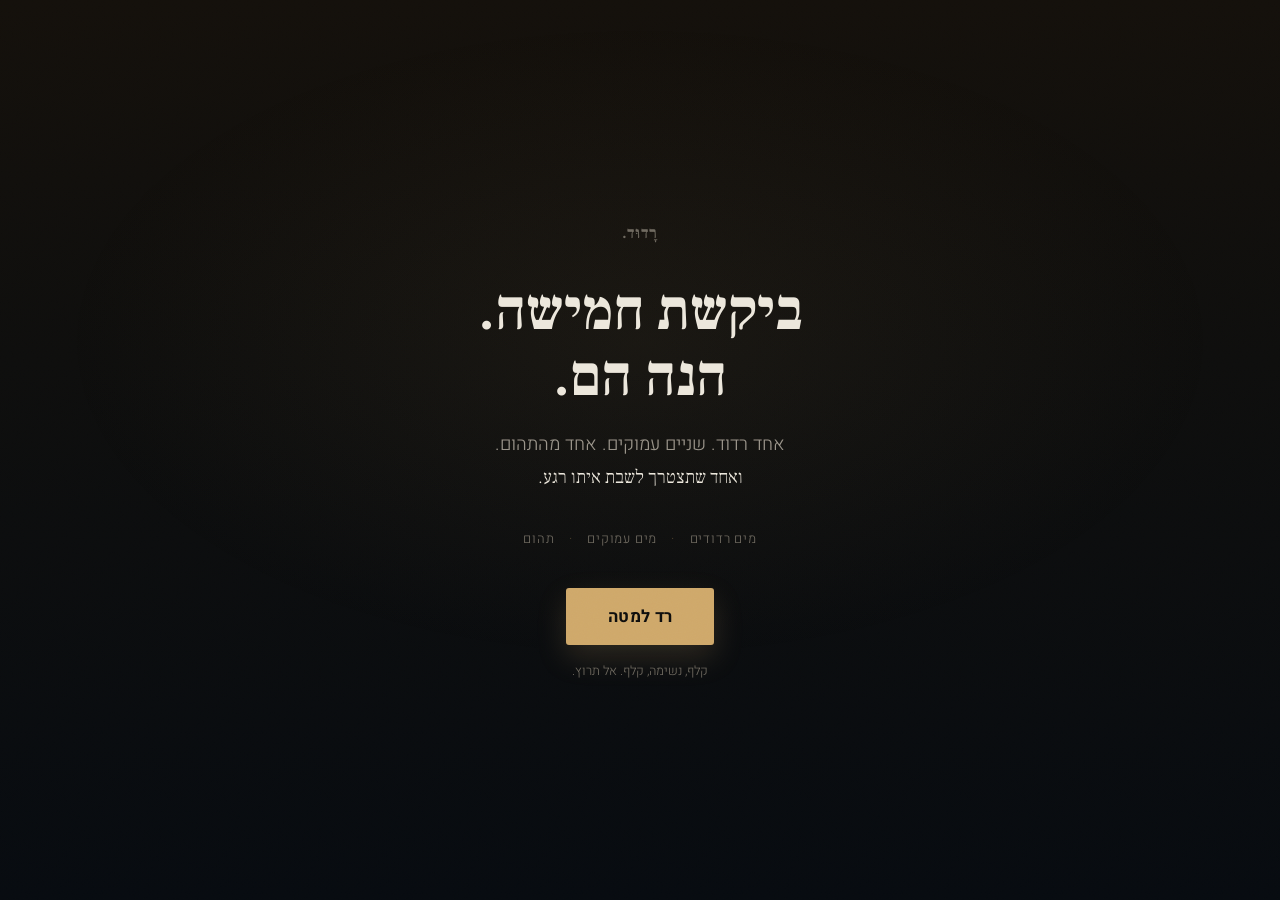
<file: hamisha/hamisha (1).html>
<!DOCTYPE html>
<!--
  רדוד — חמישה קלפים (מגנט הלידים) · גרסה 3
  ============================================================================
  קובץ עצמאי אחד. אין תלות בקבצים אחרים.

  ✦ מה עורכים — הכל ב-CONFIG שבתחתית הקובץ:
      IMG_BASE   — כתובת הבסיס של תמונות הקלפים
      COVER_IMG  — תמונת גב הקלף (לפני החשיפה)
      CARDS      — חמשת הקלפים: מספר קובץ, דרגה, עומק, טקסט לשיתוף,
                   ושורת "שב עם זה" (prompt)
      SHARE_URL  — הקישור שמצורף לכל שיתוף (דף ה"בקרוב")
      WHATSAPP   — מספר בפורמט בינלאומי, בלי + (לכפתור בסיום)
      TEHOM      — "מתחת לתהום": קישור רכישה ומחיר.
                   אם url ריק — הקלף השישי ובלוק הסיום לא מוצגים בכלל.

  ✦ שיתוף: במובייל נשלחת תמונת הקלף עצמה כקובץ + כיתוב עם הקישור.
    בדפדפנים בלי תמיכה — נפילה לשיתוף טקסט+קישור בוואטסאפ,
    ושם תמונת ה-og:image של הדף היא התצוגה. לכן חשוב למלא אותה למטה.

  ✦ הקלף השישי (האפסייל): מופיע אחרי חמשת הקלפים, הפוך. הקשה עליו
    פותחת את מסך ההצעה של "מתחת לתהום". "אולי אחר כך" ממשיך לסיום.

  ✦ אימות מיפוי תמונות: לפתוח עם ?map בסוף הכתובת.
============================================================================ -->

<html lang="he" dir="rtl">
<head>
  <meta charset="UTF-8" />
  <meta name="viewport" content="width=device-width, initial-scale=1.0, viewport-fit=cover" />
  <title>חמישה קלפים — רדוד.</title>
  <meta name="robots" content="noindex, nofollow" />

  <!-- תצוגה מקדימה בשיתוף. חובה למלא og:image (1200×630) — זו התמונה שתופיע
       כשמשתפים מדסקטופ או כשנשלח רק קישור -->
  <meta property="og:title" content="רדוד. חמישה קלפים שעושים סדק." />
  <meta property="og:description" content="אחד רדוד. שניים עמוקים. אחד מהתהום. ואחד שתצטרך לשבת איתו רגע." />
  <meta property="og:type" content="website" />
  <!-- <meta property="og:image" content="https://radud.com/og-hamisha.png" /> -->

  <link rel="preconnect" href="https://fonts.googleapis.com" />
  <link rel="preconnect" href="https://fonts.gstatic.com" crossorigin />
  <link href="https://fonts.googleapis.com/css2?family=Frank+Ruhl+Libre:wght@400;500;700;900&family=Heebo:wght@300;400;500;700&display=swap" rel="stylesheet" />

  <style>
    :root {
      --bg: #0E0E0D;
      --bg-warm: #14100B;
      --bg-abyss: #070B10;
      --ink: #ECE7DC;
      --brass: #CFA86A;
      --brass-dim: rgba(207, 168, 106, 0.35);
      --muted: #9A948A;
      --muted-2: #6F6A60;
      --hairline: rgba(236, 231, 220, 0.12);
      --display: "Frank Ruhl Libre", Georgia, serif;
      --ui: "Heebo", system-ui, sans-serif;
      --ease: cubic-bezier(0.22, 0.61, 0.36, 1);
    }
    * { box-sizing: border-box; }
    html, body { margin: 0; height: 100%; }
    body {
      background: linear-gradient(to bottom, var(--bg-warm), var(--bg) 40%, var(--bg-abyss));
      color: var(--ink);
      font-family: var(--ui); font-weight: 300;
      overflow: hidden;
      -webkit-font-smoothing: antialiased;
    }
    button { font: inherit; cursor: pointer; }
    :focus-visible { outline: 2px solid var(--brass); outline-offset: 3px; }

    .grain {
      position: fixed; inset: 0; z-index: 50; pointer-events: none;
      opacity: 0.05; mix-blend-mode: overlay;
      background-image: url("data:image/svg+xml,%3Csvg xmlns='http://www.w3.org/2000/svg' width='160' height='160'%3E%3Cfilter id='n'%3E%3CfeTurbulence type='fractalNoise' baseFrequency='0.8' numOctaves='2' stitchTiles='stitch'/%3E%3C/filter%3E%3Crect width='100%25' height='100%25' filter='url(%23n)'/%3E%3C/svg%3E");
    }

    /* ===================== מסך כניסה ===================== */
    .intro {
      position: fixed; inset: 0; z-index: 40;
      display: flex; flex-direction: column; align-items: center; justify-content: center;
      text-align: center; padding: 2rem 1.6rem;
      background: radial-gradient(ellipse 70% 55% at 50% 38%, rgba(207,168,106,0.06), transparent 65%);
      transition: opacity 0.7s var(--ease);
    }
    .intro.gone { opacity: 0; pointer-events: none; }
    .intro__brand {
      font-family: var(--display); font-weight: 700; font-size: 1rem;
      color: var(--muted-2); letter-spacing: 0.06em; margin-bottom: 2.2rem;
    }
    .intro__title {
      font-family: var(--display); font-weight: 700;
      font-size: clamp(2.4rem, 10vw, 3.6rem); margin: 0; line-height: 1.15;
    }
    .intro__sub {
      margin: 1.1rem 0 0; color: var(--muted);
      font-size: clamp(1rem, 3.8vw, 1.15rem); line-height: 1.8; max-width: 30rem;
    }
    .intro__sub em { font-style: normal; color: var(--ink); font-family: var(--display); }
    .intro__depths {
      margin: 2.2rem 0 0; display: flex; align-items: center; gap: 0.9rem;
      font-size: 0.82rem; color: var(--muted-2); letter-spacing: 0.06em;
    }
    .intro__depths i { font-style: normal; color: var(--brass-dim); }
    .intro__btn {
      margin-top: 2.4rem; display: block;
      background: var(--brass); color: var(--bg); border: none; border-radius: 3px;
      font-weight: 700; font-size: 1.05rem; letter-spacing: 0.02em;
      padding: 1rem 2.6rem; min-height: 50px;
      box-shadow: 0 12px 30px rgba(207,168,106,0.18);
      transition: transform 0.2s var(--ease), background 0.25s var(--ease);
    }
    .intro__btn:hover { background: #DDBB7E; }
    .intro__btn:active { transform: translateY(1px); }
    .intro__micro { margin-top: 1.1rem; font-size: 0.8rem; color: var(--muted-2); }

    /* ===================== הבמה ===================== */
    .stage {
      position: fixed; inset: 0;
      display: flex; flex-direction: column;
      opacity: 0; transition: opacity 0.7s var(--ease) 0.2s;
    }
    .stage.on { opacity: 1; }

    .topbar {
      flex: 0 0 auto;
      display: flex; align-items: center; justify-content: space-between;
      padding: calc(0.9rem + env(safe-area-inset-top, 0px)) 1.2rem 0.9rem;
    }
    .topbar__brand { font-family: var(--display); font-weight: 700; font-size: 0.95rem; color: var(--muted-2); }
    .topbar__depth { font-family: var(--ui); font-size: 0.85rem; color: var(--muted); letter-spacing: 0.06em; }
    .topbar__depth b { color: var(--brass); font-weight: 500; }

    .progress { flex: 0 0 auto; height: 2px; background: var(--hairline); margin: 0 1.2rem; border-radius: 2px; }
    .progress__fill {
      height: 100%; width: 0%;
      background: linear-gradient(to left, var(--brass), rgba(207,168,106,0.5));
      border-radius: 2px;
      transition: width 0.5s var(--ease);
    }

    .track {
      flex: 1 1 auto; min-height: 0;
      display: flex;
      overflow-x: auto; overflow-y: hidden;
      scroll-snap-type: x mandatory;
      scrollbar-width: none;
      -webkit-overflow-scrolling: touch;
    }
    .track::-webkit-scrollbar { display: none; }

    .slide {
      flex: 0 0 100%;
      scroll-snap-align: center;
      display: flex; flex-direction: column;
      align-items: center; justify-content: center; gap: 0.9rem;
      padding: 0.6rem 1.4rem 0.4rem;
      position: relative;
    }

    /* הקלף */
    .card {
      position: relative;
      height: min(58vh, 31rem);
      aspect-ratio: 2 / 3;
      max-width: 84vw;
      background: none; border: none; padding: 0;
      perspective: 1400px;
      -webkit-tap-highlight-color: transparent;
      filter: drop-shadow(0 24px 44px rgba(0, 0, 0, 0.55));
    }
    .card__halo {
      display: block;
      position: absolute; inset: -14% -22%; pointer-events: none;
      background: radial-gradient(ellipse 55% 46% at 50% 46%, rgba(207,168,106,0.10), transparent 70%);
    }
    .card__inner {
      display: block; /* חובה: span הוא inline, בלי זה הקלף קורס ל-0×0 */
      position: relative; width: 100%; height: 100%;
      transform-style: preserve-3d;
      transition: transform 0.7s var(--ease);
    }
    .card.is-revealed .card__inner { transform: rotateY(180deg); }
    .card__face {
      display: block;
      position: absolute; inset: 0;
      backface-visibility: hidden; -webkit-backface-visibility: hidden;
      transform: translateZ(0);
      border-radius: 12px; overflow: hidden;
      background: #131110;
      border: 1px solid rgba(207, 168, 106, 0.18);
    }
    .card__face img { width: 100%; height: 100%; object-fit: cover; display: block; }
    .card__face--front { transform: rotateY(180deg); } /* הפנים נחשפים אחרי ההיפוך */

    .card__hint {
      display: block;
      position: absolute; inset-inline: 0; bottom: 7%;
      text-align: center; pointer-events: none;
      font-size: 0.78rem; letter-spacing: 0.18em; color: var(--muted);
      opacity: 0.85; transition: opacity 0.3s var(--ease);
      text-shadow: 0 1px 8px rgba(0,0,0,0.8);
      animation: hintPulse 2.6s var(--ease) infinite;
    }
    .card.is-revealed .card__hint { opacity: 0; animation: none; }
    @keyframes hintPulse { 0%,100% { opacity: 0.5; } 50% { opacity: 0.95; } }

    /* הקלף הנעול (השישי) — נקודת פליז קטנה במקום רמז רגיל */
    .card--locked .card__hint { color: var(--brass); }

    .maptag {
      position: absolute; top: 10px; inset-inline-start: 10px; z-index: 5;
      font-family: var(--ui); font-size: 0.78rem; font-weight: 500;
      background: rgba(0,0,0,0.75); color: var(--brass);
      border: 1px solid var(--brass-dim); border-radius: 3px;
      padding: 0.2rem 0.55rem; pointer-events: none;
    }

    /* שני כפתורי הפעולה מתחת לקלף — מופיעים רק אחרי חשיפה */
    .cardactions {
      display: flex; align-items: center; gap: 0.7rem;
      opacity: 0; transform: translateY(6px); pointer-events: none;
      transition: opacity 0.5s var(--ease) 0.55s, transform 0.5s var(--ease) 0.55s;
    }
    .slide.revealed .cardactions { opacity: 1; transform: none; pointer-events: auto; }
    .actbtn {
      background: none; border: 1px solid var(--hairline); color: var(--muted);
      border-radius: 3px; padding: 0.55rem 1.15rem;
      font-size: 0.86rem; letter-spacing: 0.03em;
      transition: border-color 0.25s var(--ease), color 0.25s var(--ease);
    }
    .actbtn:hover { border-color: var(--brass); color: var(--brass); }
    .actbtn--pulse { animation: actPulse 2.4s var(--ease) infinite 1.4s; }
    @keyframes actPulse {
      0%, 100% { border-color: var(--hairline); }
      50% { border-color: var(--brass-dim); color: var(--brass); }
    }

    /* ===================== מצב "שב עם זה" ===================== */
    .sit {
      position: fixed; inset: 0; z-index: 60;
      display: flex; flex-direction: column; align-items: center; justify-content: flex-end;
      text-align: center; padding: 0 1.8rem calc(3.2rem + env(safe-area-inset-bottom, 0px));
      background: rgba(7, 11, 16, 0.88);
      opacity: 0; pointer-events: none;
      transition: opacity 0.6s var(--ease);
    }
    .sit.on { opacity: 1; pointer-events: auto; }
    .sit__breath {
      position: absolute; top: 18%; inset-inline: 0; margin: auto;
      width: 8px; height: 8px; border-radius: 50%;
      background: var(--brass); opacity: 0.7;
      animation: breath 7s ease-in-out infinite;
    }
    @keyframes breath {
      0%, 100% { transform: scale(1); opacity: 0.35; }
      50% { transform: scale(2.6); opacity: 0.8; }
    }
    .sit__lead {
      font-size: 0.82rem; letter-spacing: 0.16em; color: var(--muted-2); margin: 0 0 0.9rem;
      opacity: 0; transition: opacity 1s var(--ease) 0.4s;
    }
    .sit.on .sit__lead { opacity: 1; }
    .sit__prompt {
      font-family: var(--display); font-weight: 500;
      font-size: clamp(1.25rem, 5.2vw, 1.7rem); line-height: 1.55;
      max-width: 26rem; margin: 0;
      opacity: 0; transform: translateY(8px);
      transition: opacity 1.2s var(--ease) 2.2s, transform 1.2s var(--ease) 2.2s;
    }
    .sit.on .sit__prompt { opacity: 1; transform: none; }
    .sit__line {
      width: min(56vw, 15rem); height: 1px; background: var(--hairline);
      margin: 1.6rem 0 1.2rem; position: relative; overflow: hidden;
    }
    .sit__line::after {
      content: ""; position: absolute; inset: 0;
      background: var(--brass); transform: scaleX(0); transform-origin: right;
    }
    .sit.on .sit__line::after { transform: scaleX(1); transition: transform 30s linear; }
    .sit__exit {
      background: none; border: none; color: var(--muted-2);
      font-size: 0.85rem; letter-spacing: 0.06em; padding: 0.6rem 1rem;
      opacity: 0; pointer-events: none;
      transition: opacity 0.8s var(--ease), color 0.25s var(--ease);
    }
    .sit__exit.ready { opacity: 1; pointer-events: auto; }
    .sit__exit:hover { color: var(--brass); }

    /* ===================== מסך ההצעה — מתחת לתהום ===================== */
    .offer {
      position: fixed; inset: 0; z-index: 60;
      display: flex; flex-direction: column; align-items: center; justify-content: center;
      text-align: center; padding: 2rem 1.8rem;
      background: rgba(7, 11, 16, 0.92);
      opacity: 0; pointer-events: none;
      transition: opacity 0.5s var(--ease);
    }
    .offer.on { opacity: 1; pointer-events: auto; }
    .offer__title {
      font-family: var(--display); font-weight: 700;
      font-size: clamp(1.5rem, 6vw, 2rem); margin: 0; line-height: 1.3;
    }
    .offer__sub {
      color: var(--muted); font-size: 1rem; line-height: 1.85;
      max-width: 26rem; margin: 1rem 0 0;
    }
    .offer__sub em { font-style: normal; color: var(--brass); }
    .offer__btn {
      display: inline-block; margin-top: 1.6rem;
      background: var(--brass); color: var(--bg); border-radius: 3px;
      font-weight: 700; font-size: 1rem; text-decoration: none;
      padding: 0.95rem 2rem;
      box-shadow: 0 12px 30px rgba(207,168,106,0.16);
      transition: background 0.25s var(--ease), transform 0.2s var(--ease);
    }
    .offer__btn:hover { background: #DDBB7E; }
    .offer__btn:active { transform: translateY(1px); }
    .offer__micro { font-size: 0.8rem; color: var(--muted-2); margin: 0.7rem 0 0; }
    .offer__later {
      background: none; border: none; color: var(--muted-2);
      font-size: 0.85rem; letter-spacing: 0.04em; padding: 0.6rem 1rem;
      margin-top: 1.1rem;
      transition: color 0.25s var(--ease);
    }
    .offer__later:hover { color: var(--muted); }

    /* ===================== ניווט ===================== */
    .navbar {
      flex: 0 0 auto;
      display: flex; align-items: center; justify-content: center; gap: 1.6rem;
      padding: 0.7rem 1.2rem calc(1rem + env(safe-area-inset-bottom, 0px));
    }
    .navbtn {
      width: 46px; height: 46px; border-radius: 50%;
      background: none; border: 1px solid var(--hairline); color: var(--muted);
      font-size: 1.15rem; line-height: 1;
      transition: border-color 0.25s var(--ease), color 0.25s var(--ease), opacity 0.25s;
    }
    .navbtn:hover { border-color: var(--brass); color: var(--brass); }
    .navbtn[disabled] { opacity: 0.25; pointer-events: none; }
    .navhint { font-family: var(--ui); font-size: 0.72rem; letter-spacing: 0.14em; color: var(--muted-2); }

    /* ===================== סיום ===================== */
    .finale { flex-direction: column; text-align: center; gap: 0.9rem; padding: 2rem; overflow-y: auto; }
    .finale__title { font-family: var(--display); font-weight: 700; font-size: clamp(1.7rem, 6.5vw, 2.4rem); margin: 0; }
    .finale__sub { color: var(--muted); font-size: 1rem; line-height: 1.8; max-width: 26rem; margin: 0; }
    .finale__wa {
      display: inline-block; margin-top: 0.4rem;
      background: var(--brass); color: var(--bg); border-radius: 3px;
      font-weight: 700; font-size: 1rem; text-decoration: none;
      padding: 0.95rem 2rem;
      box-shadow: 0 12px 30px rgba(207,168,106,0.16);
      transition: background 0.25s var(--ease), transform 0.2s var(--ease);
    }
    .finale__wa:hover { background: #DDBB7E; }
    .finale__wa:active { transform: translateY(1px); }
    .finale__wamicro { font-size: 0.8rem; color: var(--muted-2); margin: 0.2rem 0 0; }

    .finale__tehom {
      margin-top: 1.4rem; padding-top: 1.4rem;
      border-top: 1px solid var(--hairline);
      max-width: 26rem;
      display: flex; flex-direction: column; align-items: center; gap: 0.4rem;
    }
    .finale__tehomsub { color: var(--muted); font-size: 0.92rem; line-height: 1.7; margin: 0; }
    .finale__tehombtn {
      display: inline-block; margin-top: 0.3rem;
      background: none; color: var(--brass); text-decoration: none;
      border: 1px solid var(--brass-dim); border-radius: 3px;
      font-weight: 500; font-size: 0.95rem;
      padding: 0.7rem 1.6rem;
      transition: border-color 0.25s var(--ease), background 0.25s var(--ease);
    }
    .finale__tehombtn:hover { border-color: var(--brass); background: rgba(207,168,106,0.06); }
    .finale__tehommicro { font-size: 0.78rem; color: var(--muted-2); margin: 0; }

    .finale__brand { margin-top: 1.2rem; font-family: var(--display); color: var(--muted-2); font-size: 0.95rem; }

    @media (prefers-reduced-motion: reduce) {
      .card__inner { transition: none; }
      .card__hint, .sit__breath, .actbtn--pulse { animation: none; }
      .sit.on .sit__line::after { transition: transform 0.5s linear; }
    }
  </style>
</head>
<body>

  <div class="grain" aria-hidden="true"></div>

  <!-- ===================== כניסה ===================== -->
  <section class="intro" id="intro">
    <p class="intro__brand">רָדוּד.</p>
    <h1 class="intro__title">ביקשת חמישה.<br />הנה הם.</h1>
    <p class="intro__sub">אחד רדוד. שניים עמוקים. אחד מהתהום.<br /><em>ואחד שתצטרך לשבת איתו רגע.</em></p>
    <div class="intro__depths" aria-hidden="true">
      <span>מים רדודים</span><i>·</i><span>מים עמוקים</span><i>·</i><span>תהום</span>
    </div>
    <button class="intro__btn" id="startBtn" type="button">רד למטה</button>
    <p class="intro__micro">קלף, נשימה, קלף. אל תרוץ.</p>
  </section>

  <!-- ===================== החוויה ===================== -->
  <div class="stage" id="stage" aria-hidden="true">
    <div class="topbar">
      <span class="topbar__brand">רָדוּד.</span>
      <span class="topbar__depth" id="depthLabel"><b>פני המים</b></span>
    </div>
    <div class="progress"><div class="progress__fill" id="progFill"></div></div>

    <div class="track" id="track"><!-- הקלפים נבנים ב-JS --></div>

    <div class="navbar">
      <button class="navbtn" id="prevBtn" type="button" aria-label="הקלף הקודם">‹</button>
      <span class="navhint" id="navHint">הקש על הקלף לחשוף</span>
      <button class="navbtn" id="nextBtn" type="button" aria-label="הקלף הבא">›</button>
    </div>
  </div>

  <!-- ===================== מצב "שב עם זה" ===================== -->
  <div class="sit" id="sit" aria-hidden="true">
    <span class="sit__breath" aria-hidden="true"></span>
    <p class="sit__lead">אל תענה מהר</p>
    <p class="sit__prompt" id="sitPrompt"></p>
    <div class="sit__line" aria-hidden="true"></div>
    <button class="sit__exit" id="sitExit" type="button">אפשר להמשיך</button>
  </div>

  <!-- ===================== מסך ההצעה — מתחת לתהום ===================== -->
  <div class="offer" id="offer" aria-hidden="true">
    <h2 class="offer__title" id="offerTitle"></h2>
    <p class="offer__sub" id="offerSub"></p>
    <a class="offer__btn" id="offerBtn" href="#" target="_blank" rel="noopener"></a>
    <p class="offer__micro" id="offerMicro"></p>
    <button class="offer__later" id="offerLater" type="button"></button>
  </div>

  <script>

  /* ==========================================================================
     ✦✦✦ CONFIG — זה האזור היחיד שעורכים ✦✦✦
     ========================================================================== */

  /* כתובת הבסיס של תמונות הקלפים */
  const IMG_BASE = '../assets/cards/';

  /* תמונת הכיסוי (גב הקלף, לפני החשיפה) */
  const COVER_IMG = '../assets/ui/backfeaturecard.png';

  /* הקישור שמצורף לכל שיתוף — דף ה"בקרוב".
     הפרמטר src=share מאפשר למדוד כמה נרשמים הגיעו משיתופים. */
  const SHARE_URL = 'https://radud.com/?src=share';

  /* חמשת הקלפים, לפי סדר הצלילה:
       img     — מספר קובץ התמונה (למשל 7 => 7.png)
       level   — שם הדרגה שמוצג למעלה
       meters  — העומק שמוצג למעלה (מספר בלבד)
       text    — טקסט המשפט שעל הקלף. משמש ככיתוב בשיתוף. למלא!
       prompt  — השורה של מצב "שב עם זה רגע" (4-10 מילים, בקול של רדוד)
       mustSit — true רק על הקלף החמישי: הכפתור שלו יהבהב בעדינות */
  const CARDS = [
    { img: 1,  level: 'מים רדודים', meters: 1,  text: '', prompt: 'איפה זה תופס אותך.' },
    { img: 9,  level: 'מים עמוקים', meters: 6,  text: '', prompt: 'על מי חשבת עכשיו.' },
    { img: 14, level: 'מים עמוקים', meters: 12, text: '', prompt: 'ומה התירוץ הקבוע שלך.' },
    { img: 22, level: 'תהום',       meters: 30, text: '', prompt: 'כמה זמן אתה כבר יודע את זה.' },
    { img: 27, level: 'תהום',       meters: 40, text: '', prompt: 'קרא שוב. הפעם על עצמך.', mustSit: true },
  ];

  /* וואטסאפ — פורמט בינלאומי בלי + (למשל "972501234567").
     ריק = הכפתור לא יוצג. */
  const WHATSAPP = '';
  const WHATSAPP_TEXT = 'עמוק';

  /* "מתחת לתהום" — האפסייל. url ריק = הקלף השישי והבלוק בסיום לא מוצגים. */
  const TEHOM = {
    url: '',
    price: '₪29',
  };

  /* טקסטים */
  const LOCKED = {
    hint: 'הקלף השישי',
    title: 'הקלף הזה לא נכנס לקופסה.',
    sub: 'הוא אחד מ-20 שנשארו בחוץ. לא כי הם חלשים. כי לא כל משפט אפשר להניח באמצע שולחן. <em>ולכל אחד מהם יש גב:</em> שאלת המשך שחופרת בדיוק איפה שחשבת שסיימת.',
    btn: 'לפתוח את כל ה-20',
    micro: 'הסכום מזוכה במלואו ברכישת החפיסה.',
    later: 'אולי אחר כך',
  };
  const FINALE = {
    title: 'אלה היו חמישה. יש עוד 55.',
    sub: 'המהדורה הראשונה בדרך. מי שברשימה נכנס 48 שעות לפני כולם.',
    waLabel: 'קלף כל בוקר עד ההשקה',
    waMicro: 'נפתח וואטסאפ עם המילה "עמוק". שלח, וזהו.',
    tehomSub: 'ו-20 הקלפים שלא נכנסו לקופסה מחכים למי שלא רוצה לחכות.',
    tehomBtn: 'לצלול למתחת לתהום',
    tehomMicro: 'הסכום מזוכה במלואו ברכישת החפיסה.',
  };
  const SHARE_LABEL = 'שלח למישהו שצריך את זה';
  const SIT_LABEL = 'שב עם זה רגע';

  /* ========================================================================
     מכאן ומטה — המנוע. אין צורך לגעת.
     ======================================================================== */
  const MAP_MODE = new URLSearchParams(location.search).has('map');
  const REDUCE = window.matchMedia && window.matchMedia('(prefers-reduced-motion: reduce)').matches;
  const HAS_TEHOM = !!TEHOM.url;

  const track = document.getElementById('track');
  const CARD_COUNT = CARDS.length;
  /* מספר השקפים לפני הסיום: חמשת הקלפים + הקלף הנעול אם קיים */
  const SLIDES_TOTAL = CARD_COUNT + (HAS_TEHOM ? 1 : 0);

  /* טעינה מוקדמת של התמונות */
  [COVER_IMG, ...CARDS.map(c => IMG_BASE + c.img + '.png?v=1')].forEach(src => {
    const im = new Image(); im.src = src;
  });

  /* שיתוף קלף: במובייל תמונת הקלף עצמה כקובץ + כיתוב עם קישור.
     נפילה: שיתוף טקסט; ואם אין בכלל navigator.share — וואטסאפ ווב. */
  async function shareCard(c) {
    const msg = (c.text ? '"' + c.text + '"\n\n' : '') +
                'רדוד. עד שמנסים לעמוד.\n' + SHARE_URL;
    try {
      if (navigator.canShare) {
        const res = await fetch(IMG_BASE + c.img + '.png?v=1');
        const blob = await res.blob();
        const file = new File([blob], 'radud-' + c.img + '.png', { type: blob.type || 'image/png' });
        if (navigator.canShare({ files: [file] })) {
          await navigator.share({ files: [file], text: msg });
          return;
        }
      }
      if (navigator.share) {
        await navigator.share({ text: msg });
        return;
      }
    } catch (e) {
      if (e && e.name === 'AbortError') return; /* המשתמש ביטל — לא עושים כלום */
    }
    window.open('https://wa.me/?text=' + encodeURIComponent(msg), '_blank', 'noopener');
  }

  /* בניית חמשת הקלפים */
  CARDS.forEach((c, i) => {
    const slide = document.createElement('div');
    slide.className = 'slide';
    slide.dataset.index = i;

    const card = document.createElement('button');
    card.className = 'card';
    card.type = 'button';
    card.setAttribute('aria-label', 'קלף ' + (i + 1) + ' מתוך ' + CARD_COUNT + '. הקש לחשוף');

    const mapFront = MAP_MODE ? `<span class="maptag">${c.img}.png</span>` : '';

    card.innerHTML = `
      <span class="card__halo" aria-hidden="true"></span>
      <span class="card__inner">
        <span class="card__face card__face--cover">
          <img src="${COVER_IMG}" alt="" draggable="false" />
        </span>
        <span class="card__face card__face--front">
          ${mapFront}
          <img src="${IMG_BASE}${c.img}.png?v=1" alt="" draggable="false" />
        </span>
      </span>
      <span class="card__hint">הקש לחשוף</span>`;

    card.addEventListener('click', () => {
      if (card.classList.contains('is-revealed')) return;
      card.classList.add('is-revealed');
      slide.classList.add('revealed');
      card.setAttribute('aria-label', 'קלף ' + (i + 1) + ' נחשף');
      if (navigator.vibrate && !REDUCE) navigator.vibrate(12);
      revealedCount++;
      if (revealedCount === 1) navHint.textContent = 'החלק לקלף הבא';
    });

    const actions = document.createElement('div');
    actions.className = 'cardactions';

    const sitBtn = document.createElement('button');
    sitBtn.className = 'actbtn' + (c.mustSit ? ' actbtn--pulse' : '');
    sitBtn.type = 'button';
    sitBtn.textContent = SIT_LABEL;
    sitBtn.addEventListener('click', () => openSit(c.prompt));

    const shareBtn = document.createElement('button');
    shareBtn.className = 'actbtn';
    shareBtn.type = 'button';
    shareBtn.textContent = SHARE_LABEL;
    shareBtn.addEventListener('click', () => shareCard(c));

    actions.appendChild(sitBtn);
    actions.appendChild(shareBtn);

    slide.appendChild(card);
    slide.appendChild(actions);
    track.appendChild(slide);
  });

  /* הקלף השישי — הנעול (רק אם מתחת לתהום מחובר) */
  if (HAS_TEHOM) {
    const slide = document.createElement('div');
    slide.className = 'slide';
    slide.dataset.index = CARD_COUNT;

    const card = document.createElement('button');
    card.className = 'card card--locked';
    card.type = 'button';
    card.setAttribute('aria-label', 'הקלף השישי. לא נכנס לקופסה. הקש לפרטים');
    card.innerHTML = `
      <span class="card__halo" aria-hidden="true"></span>
      <span class="card__inner">
        <span class="card__face card__face--cover">
          <img src="${COVER_IMG}" alt="" draggable="false" />
        </span>
      </span>
      <span class="card__hint">${LOCKED.hint}</span>`;
    card.addEventListener('click', openOffer);

    const sub = document.createElement('p');
    sub.style.cssText = 'margin:0;font-size:0.9rem;color:var(--muted);letter-spacing:0.02em;';
    sub.textContent = 'הקלף הזה לא נכנס לקופסה.';

    slide.appendChild(card);
    slide.appendChild(sub);
    track.appendChild(slide);
  }

  /* עמוד סיום */
  const fin = document.createElement('div');
  fin.className = 'slide finale';
  fin.dataset.index = SLIDES_TOTAL;
  const waHref = WHATSAPP
    ? 'https://wa.me/' + WHATSAPP + '?text=' + encodeURIComponent(WHATSAPP_TEXT)
    : '';
  fin.innerHTML = `
    <h2 class="finale__title">${FINALE.title}</h2>
    <p class="finale__sub">${FINALE.sub}</p>
    ${waHref ? `
      <a class="finale__wa" href="${waHref}" target="_blank" rel="noopener">${FINALE.waLabel}</a>
      <p class="finale__wamicro">${FINALE.waMicro}</p>` : ''}
    ${HAS_TEHOM ? `
      <div class="finale__tehom">
        <p class="finale__tehomsub">${FINALE.tehomSub}</p>
        <a class="finale__tehombtn" href="${TEHOM.url}" target="_blank" rel="noopener">${FINALE.tehomBtn} · ${TEHOM.price}</a>
        <p class="finale__tehommicro">${FINALE.tehomMicro}</p>
      </div>` : ''}
    <p class="finale__brand">רדוד. עד שמנסים לעמוד.</p>`;
  track.appendChild(fin);

  /* מד עומק + פס התקדמות + חצים */
  const depthLabel = document.getElementById('depthLabel');
  const progFill = document.getElementById('progFill');
  const prevBtn = document.getElementById('prevBtn');
  const nextBtn = document.getElementById('nextBtn');
  const navHint = document.getElementById('navHint');
  let current = 0;
  let navTarget = 0;
  let revealedCount = 0;

  function setCurrent(i) {
    current = i;
    navTarget = i;
    if (i < CARD_COUNT) {
      const c = CARDS[i];
      depthLabel.innerHTML = c.level + ' · <b>' + c.meters + ' מ׳</b>';
    } else if (HAS_TEHOM && i === CARD_COUNT) {
      depthLabel.innerHTML = 'מתחת לתהום · <b>60 מ׳</b>';
    } else {
      depthLabel.innerHTML = '<b>הקופסה</b>';
    }
    progFill.style.width = (Math.min(i + 1, SLIDES_TOTAL) / SLIDES_TOTAL * 100) + '%';
    prevBtn.disabled = i <= 0;
    nextBtn.disabled = i >= SLIDES_TOTAL;
  }

  const io = new IntersectionObserver((entries) => {
    entries.forEach(en => {
      if (en.isIntersecting) setCurrent(parseInt(en.target.dataset.index, 10));
    });
  }, { root: track, threshold: 0.6 });
  [...track.children].forEach(s => io.observe(s));

  function go(delta) {
    navTarget = Math.max(0, Math.min(SLIDES_TOTAL, navTarget + delta));
    const slide = track.children[navTarget];
    if (slide) slide.scrollIntoView({ behavior: REDUCE ? 'auto' : 'smooth', inline: 'center' });
  }
  prevBtn.addEventListener('click', () => go(-1));
  nextBtn.addEventListener('click', () => go(1));
  document.addEventListener('keydown', (e) => {
    if (sitEl.classList.contains('on') || offerEl.classList.contains('on')) return;
    if (e.key === 'ArrowRight') go(-1);   /* RTL: ימינה = אחורה */
    if (e.key === 'ArrowLeft') go(1);
  });

  /* ===================== מצב "שב עם זה" ===================== */
  const sitEl = document.getElementById('sit');
  const sitPrompt = document.getElementById('sitPrompt');
  const sitExit = document.getElementById('sitExit');
  let sitTimer = null;

  function openSit(prompt) {
    sitPrompt.textContent = prompt;
    sitEl.classList.add('on');
    sitEl.removeAttribute('aria-hidden');
    sitExit.classList.remove('ready');
    clearTimeout(sitTimer);
    sitTimer = setTimeout(() => sitExit.classList.add('ready'), REDUCE ? 400 : 8000);
  }
  function closeSit() {
    sitEl.classList.remove('on');
    sitEl.setAttribute('aria-hidden', 'true');
    clearTimeout(sitTimer);
  }
  sitExit.addEventListener('click', closeSit);
  sitEl.addEventListener('click', (e) => {
    if (e.target === sitEl && sitExit.classList.contains('ready')) closeSit();
  });

  /* ===================== מסך ההצעה ===================== */
  const offerEl = document.getElementById('offer');
  if (HAS_TEHOM) {
    document.getElementById('offerTitle').textContent = LOCKED.title;
    document.getElementById('offerSub').innerHTML = LOCKED.sub;
    const ob = document.getElementById('offerBtn');
    ob.href = TEHOM.url;
    ob.textContent = LOCKED.btn + ' · ' + TEHOM.price;
    document.getElementById('offerMicro').textContent = LOCKED.micro;
    document.getElementById('offerLater').textContent = LOCKED.later;
  }

  function openOffer() {
    offerEl.classList.add('on');
    offerEl.removeAttribute('aria-hidden');
    if (navigator.vibrate && !REDUCE) navigator.vibrate(12);
  }
  function closeOffer(advance) {
    offerEl.classList.remove('on');
    offerEl.setAttribute('aria-hidden', 'true');
    if (advance) go(1); /* ממשיכים בעדינות למסך הסיום */
  }
  document.getElementById('offerLater').addEventListener('click', () => closeOffer(true));
  offerEl.addEventListener('click', (e) => {
    if (e.target === offerEl) closeOffer(false);
  });
  document.addEventListener('keydown', (e) => {
    if (e.key === 'Escape') {
      if (offerEl.classList.contains('on')) closeOffer(false);
      if (sitEl.classList.contains('on')) closeSit();
    }
  });

  /* ===================== כניסה ===================== */
  const intro = document.getElementById('intro');
  const stage = document.getElementById('stage');
  document.getElementById('startBtn').addEventListener('click', () => {
    intro.classList.add('gone');
    stage.classList.add('on');
    stage.removeAttribute('aria-hidden');
    setTimeout(() => { intro.style.display = 'none'; }, 750);
  });

  setCurrent(0);
  </script>
</body>
</html>
</file>
<file: css/styles.css>
/* ===========================================================================
   רדוד — styles.css (V2)
   "הדף צולל": הרקע יורד משחור-חם (פני המים) לשחור-כחול (תהום),
   מד-עומק חי בצד המסך, במה מוארת למוצר. אותה פלטה — יותר עומק.
   Mobile-first, RTL.
   =========================================================================== */

/* --- טוקנים -------------------------------------------------------------- */


:root {
  /* פלטה (נשמרה) + שני קצוות לצלילה */
  --bg:        #0E0E0D;              /* שחור מט — הבסיס */
  --bg-warm:   #14100B;              /* פני המים: שחור עם חום של תאורה */
  --bg-abyss:  #070B10;              /* תהום: שחור עם כחול קר */
  --ink:       #ECE7DC;
  --brass:     #CFA86A;
  --brass-dim: rgba(207, 168, 106, 0.35);
  --muted:     #9A948A;
  --muted-2:   #6F6A60;
  --hairline:  rgba(236, 231, 220, 0.12);
  --card:      #131110;              /* פני קלף */

  --display: "Frank Ruhl Libre", Georgia, serif;
  --ui:      "Heebo", system-ui, sans-serif;

  --container: 64rem;
  --reading:   42rem;
  --gap:       clamp(1rem, 3vw, 2rem);
  --section-y: clamp(4.5rem, 13vw, 8.5rem);
  --ease:      cubic-bezier(0.22, 0.61, 0.36, 1);
}

/* --- בסיס ---------------------------------------------------------------- */
*, *::before, *::after { box-sizing: border-box; }

html { -webkit-text-size-adjust: 100%; scroll-behavior: smooth; overflow-x: clip; }

body {
  margin: 0;
  color: var(--ink);
  font-family: var(--ui);
  font-weight: 300;
  line-height: 1.6;
  -webkit-font-smoothing: antialiased;
  text-rendering: optimizeLegibility;
  overflow-x: clip;
  /* הצלילה: חם למעלה, קר למטה. הגרדיאנט נמתח על כל גובה הדף. */
  background:
    linear-gradient(to bottom,
      var(--bg-warm) 0%,
      var(--bg) 22%,
      var(--bg) 58%,
      #0B0E11 80%,
      var(--bg-abyss) 100%);
}

h1, h2, h3 { font-family: var(--display); font-weight: 500; line-height: 1.15; margin: 0; }
p { margin: 0; }
a { color: inherit; text-decoration: none; }
img { max-width: 100%; display: block; }

::selection { background: var(--brass); color: var(--bg); }
:focus-visible { outline: 2px solid var(--brass); outline-offset: 3px; }

.sr-only {
  position: absolute; width: 1px; height: 1px; padding: 0; margin: -1px;
  overflow: hidden; clip: rect(0 0 0 0); white-space: nowrap; border: 0;
}

/* גרעין פילם עדין על הכל — האטמוספרה של הרנדר */
.grain {
  position: fixed; inset: 0; z-index: 90; pointer-events: none;
  opacity: 0.05; mix-blend-mode: overlay;
  background-image: url("data:image/svg+xml,%3Csvg xmlns='http://www.w3.org/2000/svg' width='160' height='160'%3E%3Cfilter id='n'%3E%3CfeTurbulence type='fractalNoise' baseFrequency='0.8' numOctaves='2' stitchTiles='stitch'/%3E%3C/filter%3E%3Crect width='100%25' height='100%25' filter='url(%23n)'/%3E%3C/svg%3E");
}

/* עוטפי סקשן */
.hero, .cards, .proof, .fit, .depths, .spec, .creator, .pricing, .faq {
  padding-inline: clamp(1.25rem, 5vw, 3rem);
  padding-block: var(--section-y);
  max-width: var(--container);
  margin-inline: auto;
  position: relative;
}

/* עין-כותרת: מיקרו-כיתוב מדידה */
.eyebrow {
  font-family: var(--ui); font-size: 0.72rem; font-weight: 500;
  letter-spacing: 0.22em; color: var(--brass);
  margin-bottom: 0.9rem;
}
.eyebrow::before {
  content: ""; display: inline-block; vertical-align: middle;
  width: 1.4rem; height: 1px; background: var(--brass-dim);
  margin-inline-end: 0.6rem;
}

.section__title {
  font-size: clamp(1.7rem, 6.4vw, 2.6rem);
  margin-bottom: clamp(1.75rem, 5vw, 3rem);
  letter-spacing: -0.01em;
}

.br-desktop { display: none; }

/* חשיפה בגלילה (JS מוסיף .in; בלי JS — הכל גלוי) */
.reveal { opacity: 0; transform: translateY(18px); transition: opacity 0.7s var(--ease), transform 0.7s var(--ease); }
.reveal.in { opacity: 1; transform: none; }
@media (prefers-reduced-motion: reduce) {
  .reveal { opacity: 1; transform: none; transition: none; }
}

/* ===========================================================================
   לוגו
   =========================================================================== */
.logo { display: inline-flex; align-items: baseline; font-family: var(--display); white-space: nowrap; }
.logo__word { position: relative; font-weight: 700; font-size: 1.6rem; letter-spacing: 0.02em; white-space: nowrap; }
.logo__word::after {
  content: ""; position: absolute; inset-inline: -0.08em; top: 62%;
  height: 1px; background: var(--muted);
}
.logo__l { display: inline-block; position: relative; }
.logo__l--dive { transform: translateY(0.2em); }
.logo__l--dive::after {
  content: ""; position: absolute; bottom: -0.28em; inset-inline-start: 50%;
  width: 4px; height: 4px; border-radius: 50%;
  background: var(--brass); transform: translateX(-50%);
}
.logo__dot { color: var(--brass); font-weight: 700; }
.logo--sm .logo__word { font-size: 1.25rem; }

/* לוגו כתמונה (nav / footer) */
.logo--img {
  display: block;
  height: clamp(2.4rem, 7vw, 3rem);
  width: auto;
  object-fit: contain;
}
.logo--img.logo--sm {
  height: clamp(2rem, 5.5vw, 2.4rem);
  margin-inline: auto;
}
.nav__home .logo--img {
  /* רקע שחור בלוגו מתמזג עם ה-nav */
  mix-blend-mode: lighten;
}

/* ===========================================================================
   NAV
   =========================================================================== */
.nav {
  position: sticky; top: 0; z-index: 50;
  display: flex; align-items: center; justify-content: space-between;
  padding: 0.85rem clamp(1.25rem, 5vw, 3rem);
  background: color-mix(in srgb, var(--bg) 82%, transparent);
  backdrop-filter: blur(10px);
  border-bottom: 1px solid var(--hairline);
}
.nav__cta {
  font-family: var(--ui); font-size: 0.8rem; font-weight: 500;
  letter-spacing: 0.04em; color: var(--brass);
  padding: 0.45rem 1rem; border: 1px solid var(--brass-dim);
  border-radius: 2px;
  transition: background 0.25s var(--ease), color 0.25s var(--ease), border-color 0.25s var(--ease);
}
.nav__cta:hover { background: var(--brass); color: var(--bg); border-color: var(--brass); }

/* ===========================================================================
   HERO
   =========================================================================== */
.hero { padding-top: clamp(3rem, 9vw, 5.5rem); text-align: center; }

.hero__edition {
  display: inline-flex; align-items: center; gap: 0.6rem; flex-wrap: wrap; justify-content: center;
  font-size: 0.78rem; font-weight: 400; letter-spacing: 0.05em; color: var(--muted);
  margin-bottom: clamp(1.4rem, 4vw, 2rem);
}
.hero__edition-badge {
  font-size: 0.68rem; font-weight: 500; letter-spacing: 0.18em;
  color: var(--brass); border: 1px solid var(--brass-dim); border-radius: 2px;
  padding: 0.25rem 0.6rem;
}
.hero__title {
  font-size: clamp(2.1rem, 8.6vw, 4.2rem);
  font-weight: 700;
  letter-spacing: -0.015em;
  line-height: 1.12;
  max-width: 21ch; margin-inline: auto;
}

.hero__subtitle {
  margin-top: clamp(1rem, 3vw, 1.5rem);
  font-size: clamp(1rem, 3.6vw, 1.25rem);
  color: var(--muted);
  line-height: 1.7;
}
.hero__subtitle em {
  font-style: normal; color: var(--ink);
  font-family: var(--display);
}

/* --- במת המוצר: הילה חמה + השתקפות ------------------------------------- */
.hero__product {
  margin: clamp(2.2rem, 7vw, 3.8rem) auto 0;
  position: relative;
  width: min(21rem, 72vw);
}
.hero__halo {
  position: absolute; inset: -30% -28%;
  background: radial-gradient(ellipse 55% 48% at 50% 42%,
    rgba(207, 168, 106, 0.16), rgba(207, 168, 106, 0.05) 45%, transparent 70%);
  pointer-events: none;
}
.hero__img, .ph--deck {
  position: relative;
  aspect-ratio: 3 / 4;
  width: 100%;
  filter: drop-shadow(0 26px 48px rgba(0, 0, 0, 0.6));
}
.hero__reflection {
  position: absolute; inset-inline: 12%; bottom: -14px; height: 14px;
  background: radial-gradient(ellipse at 50% 0%, rgba(207, 168, 106, 0.18), transparent 70%);
  filter: blur(4px);
  pointer-events: none;
}

.hero__trust { margin-top: clamp(2.4rem, 7vw, 3.4rem); }
.wa { font-size: 0.82rem; color: var(--muted); border-bottom: 1px dotted var(--muted-2); padding-bottom: 1px; }
.wa:hover { color: var(--ink); }

/* ===========================================================================
   הקלפים עצמם — גלריה + דרגות עומק (מאוחד) + מנגנון הגב
   =========================================================================== */
.cards__gallery {
  display: flex; gap: clamp(0.8rem, 3vw, 1.4rem);
  overflow-x: auto; scroll-snap-type: x mandatory;
  padding-bottom: 0.75rem;
  scrollbar-width: none;
  align-items: flex-start;
}
.cards__gallery::-webkit-scrollbar { display: none; }

.cards__shot {
  margin: 0; flex: 0 0 min(13.5rem, 58vw);
  scroll-snap-align: center;
  display: flex;
  flex-direction: column;
  align-items: stretch;
  gap: 0.7rem;
}
.cards__shot--mid { transform: translateY(clamp(0.6rem, 2vw, 1.2rem)); }

/* Information frame above/below each flip card */
.cards__meta {
  display: flex;
  align-items: baseline;
  justify-content: center;
  flex-wrap: wrap;
  gap: 0.55rem 0.75rem;
  text-align: center;
}
.cards__level {
  margin: 0;
  font-family: var(--display);
  font-size: clamp(1.05rem, 3.6vw, 1.25rem);
  font-weight: 700;
  color: var(--ink);
}
.cards__desc {
  margin: 0;
  text-align: center;
  font-size: clamp(0.88rem, 2.8vw, 0.98rem);
  color: var(--muted);
  line-height: 1.55;
  max-width: 16rem;
  margin-inline: auto;
}

/*
  תקריבי קלפים — יחס קלף פוקר סטנדרטי (5:7, רוחב:גובה).
  object-fit: contain — בלי עיוות / חיתוך של הטקסט.
*/
.cards__img {
  width: 100%;
  height: auto;
  aspect-ratio: 5 / 7;
  object-fit: contain;
  object-position: center center;
  border-radius: 10px;
  border: 1px solid var(--hairline);
  box-shadow: 0 18px 36px rgba(0, 0, 0, 0.45);
  display: block;
  background: #0E0E0D;
}

.ph--card {
  aspect-ratio: 2 / 3;
  border-radius: 10px;
  background:
    radial-gradient(ellipse 80% 55% at 50% 18%, rgba(207, 168, 106, 0.08), transparent 60%),
    linear-gradient(165deg, #17140F, var(--card) 55%);
  border: 1px solid var(--hairline);
  box-shadow: 0 18px 36px rgba(0, 0, 0, 0.45);
}

/* מנגנון הגב */
.back {
  margin-top: clamp(3rem, 8vw, 4.5rem);
  display: grid; gap: clamp(1.6rem, 5vw, 3rem);
  align-items: center;
  border-top: 1px solid var(--hairline);
  padding-top: clamp(2.2rem, 6vw, 3.2rem);
}
.back__visual {
  position: relative; height: clamp(11rem, 34vw, 14rem);
  display: flex; justify-content: center;
}
.back__card {
  position: absolute; top: 0;
  width: clamp(7rem, 22vw, 8.6rem); aspect-ratio: 2 / 3;
  border-radius: 9px;
  display: flex; align-items: center; justify-content: center;
  font-family: var(--display); font-size: 0.9rem; text-align: center;
  color: var(--muted); line-height: 1.4;
  background: linear-gradient(165deg, #1A1712, var(--card) 60%);
  border: 1px solid var(--hairline);
  box-shadow: 0 16px 32px rgba(0, 0, 0, 0.5);
}
.back__card--front { transform: rotate(-7deg) translateX(34%); }
.back__card--back {
  transform: rotate(6deg) translateX(-34%) translateY(10%);
  color: var(--brass); font-size: 2rem; font-weight: 700;
  border-color: rgba(207, 168, 106, 0.3);
}
.back__title {
  font-size: clamp(1.35rem, 5vw, 1.8rem);
  margin-bottom: 0.7rem;
}
.back__desc { color: var(--muted); max-width: 34rem; line-height: 1.75; }
.back__desc em { font-style: normal; color: var(--ink); font-family: var(--display); }

@media (min-width: 720px) {
  .back { grid-template-columns: 1fr 1.4fr; }
  .cards__gallery { overflow: visible; justify-content: center; }
}

/* ===========================================================================
   הוכחה חברתית
   =========================================================================== */
.proof__track {
  display: flex; gap: var(--gap);
  overflow-x: auto; scroll-snap-type: x mandatory;
  padding-bottom: 0.5rem;
  scrollbar-width: none;
}
.proof__track::-webkit-scrollbar { display: none; }

.quote {
  margin: 0; flex: 0 0 min(19rem, 82vw);
  scroll-snap-align: center;
  border: 1px solid var(--hairline);
  border-radius: 4px;
  padding: 1.4rem;
  background: color-mix(in srgb, var(--ink) 3%, transparent);
}
.quote blockquote {
  margin: 1rem 0 0.7rem;
  font-family: var(--display); font-size: 1.06rem; line-height: 1.55;
}
.quote figcaption { font-size: 0.8rem; color: var(--muted); }

/* תמונות UGC / המלצות — פורטרט 9:16, מילוי נקי בלי עיוות */
.quote__img {
  width: 100%;
  max-width: 100%;
  aspect-ratio: 9 / 16;
  height: auto;
  object-fit: cover;
  object-position: center center;
  border-radius: 6px;
  display: block;
  background: var(--card);
}

.ph--ugc { aspect-ratio: 4 / 3; border-radius: 3px; }

.proof__nav { display: none; gap: 0.6rem; margin-top: 1.2rem; }
.proof__arrow {
  background: none; border: 1px solid var(--hairline); color: var(--muted);
  width: 2.4rem; height: 2.4rem; border-radius: 50%; cursor: pointer;
  transition: border-color 0.25s var(--ease), color 0.25s var(--ease);
}
.proof__arrow:hover { border-color: var(--brass); color: var(--brass); }
@media (min-width: 720px) { .proof__nav { display: flex; } }

/* ===========================================================================
   מתי שולפים קלף — שורה + תמונה ריבועית
   =========================================================================== */
.fit__list { list-style: none; margin: 0; padding: 0; max-width: var(--reading); }
.fit__item {
  padding-block: clamp(1.1rem, 3.4vw, 1.5rem);
  border-bottom: 1px solid var(--hairline);
  display: flex;
  align-items: center;
  gap: clamp(0.9rem, 3vw, 1.25rem);
}
.fit__item:first-child { border-top: 1px solid var(--hairline); }
/* Image first in DOM → sits on the inline-start side in RTL (right) */
.fit__img {
  flex: 0 0 auto;
  width: 110px;
  height: 110px;
  aspect-ratio: 1 / 1;
  object-fit: cover;
  object-position: center;
  border-radius: 6px;
  border: 1px solid var(--hairline);
  display: block;
  background: var(--card);
}
.fit__text { font-size: clamp(1rem, 3.5vw, 1.12rem); color: var(--muted); line-height: 1.65; flex: 1 1 auto; }
.fit__lead {
  font-family: var(--display); font-weight: 700; color: var(--ink);
  margin-inline-end: 0.35rem; font-size: 1.08em;
}
@media (max-width: 519px) {
  .fit__item {
    flex-direction: column;
    align-items: center;
    text-align: center;
    gap: 0.85rem;
  }
  .fit__img {
    width: min(140px, 42vw);
    height: min(140px, 42vw);
  }
}

/* ===========================================================================
   שלוש דרגות עומק — סולם יורד
   =========================================================================== */
.depths__scale {
  position: relative;
  max-width: var(--reading);
  padding-inline-start: clamp(1.4rem, 4vw, 2rem);
}
.depths__scale::before {
  content: ""; position: absolute; inset-block: 0.4rem; inset-inline-start: 3px;
  width: 1px;
  background: linear-gradient(to bottom, var(--brass), var(--brass-dim) 55%, transparent);
}
.depth { position: relative; padding-block: clamp(1.3rem, 4vw, 1.9rem); }
.depth + .depth { border-top: 1px dashed var(--hairline); }

.depth__node {
  position: absolute; inset-inline-start: calc(-1 * clamp(1.4rem, 4vw, 2rem) + 0px);
  top: calc(clamp(1.3rem, 4vw, 1.9rem) + 0.5em);
  width: 7px; height: 7px; border-radius: 50%;
  background: var(--brass);
}
.depth[data-depth="2"] .depth__node { opacity: 0.7; }
.depth[data-depth="3"] .depth__node { opacity: 0.45; box-shadow: 0 0 8px rgba(207,168,106,0.4); }

.depth__head { display: flex; align-items: baseline; gap: 0.8rem; flex-wrap: wrap; }
.depth__name { font-size: clamp(1.25rem, 4.6vw, 1.55rem); font-weight: 700; }
.depth__count {
  font-size: 0.72rem; font-weight: 500; letter-spacing: 0.12em;
  color: var(--brass); border: 1px solid var(--brass-dim);
  border-radius: 2px; padding: 0.14rem 0.5rem;
}
.depth__desc { margin-top: 0.45rem; color: var(--muted); max-width: 36rem; }

/* ככל שיורדים — הטקסט מתקרר מעט */
.depth[data-depth="3"] .depth__desc { color: color-mix(in srgb, var(--muted) 80%, #7d93a8 20%); }

/* ===========================================================================
   מפרט — מה בקופסה
   =========================================================================== */
.spec__grid {
  margin: 0; max-width: var(--reading);
  border-top: 1px solid var(--hairline);
}
.spec__row {
  display: grid; grid-template-columns: 6.4rem 1fr;
  gap: 1rem; align-items: baseline;
  padding-block: 0.95rem;
  border-bottom: 1px solid var(--hairline);
}
.spec__row dt {
  font-size: 0.72rem; font-weight: 500; letter-spacing: 0.16em;
  color: var(--brass);
}
.spec__row dd {
  margin: 0; font-size: 0.98rem; color: var(--ink); font-weight: 300;
}

/* ===========================================================================
   פתק מהיוצר
   =========================================================================== */
.creator {
  padding-block: var(--section-y);
  padding-inline: clamp(1.25rem, 5vw, 3rem);
  max-width: var(--container); margin-inline: auto;
}
.creator__inner {
  display: grid; gap: clamp(1.4rem, 4vw, 2.4rem);
  align-items: center;
  border: 1px solid var(--hairline); border-radius: 6px;
  padding: clamp(1.5rem, 5vw, 2.6rem);
  background:
    radial-gradient(ellipse 70% 90% at 85% 10%, rgba(207, 168, 106, 0.05), transparent 55%),
    color-mix(in srgb, var(--ink) 2.5%, transparent);
}
.ph--creator {
  width: clamp(5.5rem, 18vw, 7rem); aspect-ratio: 1;
  border-radius: 50%;
}
.creator__title { font-size: clamp(1.35rem, 5vw, 1.8rem); margin-bottom: 0.7rem; }
.creator__text { color: var(--muted); line-height: 1.8; max-width: 36rem; }
.creator__sig {
  display: block; margin-top: 1rem;
  font-family: var(--display); color: var(--brass); font-size: 1.02rem;
}
@media (min-width: 720px) { .creator__inner { grid-template-columns: auto 1fr; } }

/* ===========================================================================
   חבילות
   =========================================================================== */
.pricing__grid {
  display: grid; gap: clamp(0.9rem, 3vw, 1.4rem);
}
@media (min-width: 760px) {
  .pricing__grid { grid-template-columns: repeat(3, 1fr); align-items: stretch; }
}

.pack {
  position: relative;
  border: 1px solid var(--hairline); border-radius: 8px;
  padding: clamp(1.4rem, 4.5vw, 1.9rem);
  cursor: pointer;
  background: color-mix(in srgb, var(--ink) 2.5%, transparent);
  transition: border-color 0.3s var(--ease), transform 0.3s var(--ease), background 0.3s var(--ease);
  display: flex; flex-direction: column;
}
.pack:hover { border-color: var(--muted-2); transform: translateY(-3px); }

.pack--featured, .pack[aria-pressed="true"] {
  border-color: var(--brass);
  background:
    radial-gradient(ellipse 90% 60% at 50% 0%, rgba(207, 168, 106, 0.08), transparent 60%),
    color-mix(in srgb, var(--ink) 3%, transparent);
}
@media (min-width: 760px) {
  .pack--featured { transform: translateY(-8px); }
  .pack--featured:hover { transform: translateY(-11px); }
}

.pack__tag {
  position: absolute; top: -0.7rem; inset-inline-start: 50%;
  transform: translateX(50%);
  white-space: nowrap;
  font-size: 0.66rem; font-weight: 500; letter-spacing: 0.16em;
  color: var(--bg); background: var(--brass);
  border-radius: 2px; padding: 0.28rem 0.75rem;
}
html[dir="rtl"] .pack__tag { transform: translateX(50%); }

.pack__name { font-size: clamp(1.5rem, 5.5vw, 1.9rem); font-weight: 700; }
.pack__qty { font-size: 0.86rem; color: var(--muted); margin-top: 0.25rem; min-height: 2.6em; }

.pack__price { margin-top: 0.9rem; display: flex; align-items: baseline; gap: 0.6rem; }
.pack__amount { font-family: var(--display); font-size: clamp(1.9rem, 7vw, 2.3rem); font-weight: 700; }
.pack__was { color: var(--muted-2); font-size: 0.95rem; }

.pack__ship { font-size: 0.78rem; color: var(--muted); margin-top: 0.35rem; }

.pack__cta {
  margin-top: 1.2rem;
  font-family: var(--ui); font-size: 0.95rem; font-weight: 500; letter-spacing: 0.03em;
  color: var(--ink); background: none;
  border: 1px solid var(--muted-2); border-radius: 3px;
  padding: 0.8rem 1rem; cursor: pointer; width: 100%;
  min-height: 48px;
  transition: background 0.25s var(--ease), color 0.25s var(--ease), border-color 0.25s var(--ease);
}
.pack--featured .pack__cta, .pack[aria-pressed="true"] .pack__cta {
  background: var(--brass); color: var(--bg); border-color: var(--brass); font-weight: 700;
}
.pack__cta:hover { background: var(--brass); color: var(--bg); border-color: var(--brass); }

/* אמצעי תשלום — שורה ברורה מתחת לכפתור הרכישה (גדולה וקריאה במובייל) */
.pack__payments {
  list-style: none;
  margin: 0.9rem 0 0;
  padding: 0;
  display: flex;
  flex-wrap: wrap;
  align-items: center;
  justify-content: center;
  gap: 0.55rem 0.85rem;
  opacity: 0.88;
}
.pack__payments li {
  display: flex;
  align-items: center;
  justify-content: center;
  line-height: 0;
  flex: 0 0 auto;
}
.pack__pay-icon {
  display: block;
  height: 28px;
  width: auto;
  max-width: 72px;
  object-fit: contain;
  opacity: 0.95;
  transition: opacity 0.2s var(--ease);
}
.pack:hover .pack__payments { opacity: 1; }
@media (min-width: 760px) {
  .pack__pay-icon { height: 26px; max-width: 68px; }
  .pack__payments { gap: 0.5rem 0.8rem; margin-top: 0.95rem; }
}
@media (max-width: 380px) {
  /* עדיין גדול וקריא — רק מרווח קצת צפוף יותר */
  .pack__pay-icon { height: 26px; max-width: 64px; }
  .pack__payments { gap: 0.45rem 0.7rem; }
}

.pricing__assure {
  margin-top: clamp(1.6rem, 5vw, 2.2rem);
  text-align: center;
  font-size: 0.8rem; color: var(--muted); letter-spacing: 0.03em;
}
.pricing__msg { margin-top: 0.8rem; text-align: center; font-size: 0.85rem; color: var(--brass); min-height: 1.4em; }

/* ===========================================================================
   PayMe checkout modal (iframe) — מוכן, מופעל רק כש-JS טוען sale_url
   =========================================================================== */
.payme-overlay {
  z-index: 110;
  align-items: stretch;
  padding: clamp(0.75rem, 3vw, 1.5rem);
}
.payme-modal {
  display: flex;
  flex-direction: column;
  width: min(28rem, 100%);
  max-height: min(92vh, 44rem);
  margin: auto;
  background: var(--bg);
  border: 1px solid var(--brass-dim);
  border-radius: 4px;
  box-shadow: 0 24px 48px rgba(0, 0, 0, 0.55);
  overflow: hidden;
}
.payme-modal__head {
  display: flex;
  align-items: center;
  justify-content: space-between;
  gap: 1rem;
  padding: 0.85rem 1rem;
  border-bottom: 1px solid var(--hairline);
  flex: 0 0 auto;
}
.payme-modal__title {
  font-family: var(--display);
  font-size: 1.05rem;
  font-weight: 500;
  margin: 0;
  color: var(--ink);
}
.payme-modal__iframe {
  flex: 1 1 auto;
  width: 100%;
  min-height: min(70vh, 36rem);
  border: 0;
  background: #fff;
}
.payme-modal__note {
  flex: 0 0 auto;
  margin: 0;
  padding: 0.55rem 1rem;
  font-size: 0.72rem;
  color: var(--muted-2);
  text-align: center;
  border-top: 1px solid var(--hairline);
}

/* ===========================================================================
   FAQ
   =========================================================================== */
.faq__list { max-width: var(--reading); }
.faq__item { border-bottom: 1px solid var(--hairline); }
.faq__item:first-child { border-top: 1px solid var(--hairline); }

.faq__q {
  list-style: none; cursor: pointer;
  padding-block: 1.1rem;
  font-family: var(--display); font-size: clamp(1.02rem, 3.8vw, 1.15rem); font-weight: 500;
  display: flex; justify-content: space-between; align-items: center; gap: 1rem;
  transition: color 0.25s var(--ease);
}
.faq__q::-webkit-details-marker { display: none; }
.faq__q::after {
  content: "+"; font-family: var(--ui); font-weight: 300;
  color: var(--brass); font-size: 1.3rem; line-height: 1;
  transition: transform 0.3s var(--ease);
}
details[open] .faq__q::after { transform: rotate(45deg); }
details[open] .faq__q { color: var(--brass); }

.faq__a { padding-bottom: 1.3rem; color: var(--muted); line-height: 1.75; max-width: 38rem; }

/* ===========================================================================
   פס רכישה צף — מובייל
   =========================================================================== */
.stickybar {
  position: fixed; inset-inline: 0; bottom: 0; z-index: 70;
  display: flex; align-items: center; justify-content: space-between; gap: 1rem;
  padding: 0.7rem clamp(1rem, 4vw, 1.5rem);
  padding-bottom: calc(0.7rem + env(safe-area-inset-bottom, 0px));
  background: color-mix(in srgb, var(--bg) 88%, transparent);
  backdrop-filter: blur(12px);
  border-top: 1px solid var(--hairline);
  transform: translateY(105%);
  transition: transform 0.4s var(--ease);
}
.stickybar.show { transform: none; }
.stickybar__info { display: flex; flex-direction: column; line-height: 1.35; }
.stickybar__price { font-family: var(--display); font-weight: 700; font-size: 1.05rem; }
.stickybar__note { font-size: 0.7rem; color: var(--muted); }
.stickybar__cta {
  flex: 0 0 auto;
  font-weight: 700; font-size: 0.95rem; letter-spacing: 0.03em;
  color: var(--bg); background: var(--brass);
  border-radius: 3px; padding: 0.75rem 1.6rem;
  min-height: 48px; display: inline-flex; align-items: center;
}
@media (min-width: 760px) { .stickybar { display: none; } }

/* ===========================================================================
   FOOTER
   =========================================================================== */
.footer {
  padding: clamp(2.5rem, 8vw, 4rem) clamp(1.25rem, 5vw, 3rem) clamp(5.5rem, 14vw, 4rem);
  max-width: var(--container); margin-inline: auto;
  border-top: 1px solid var(--hairline);
  display: flex; flex-direction: column; gap: 1.2rem; align-items: flex-start;
}
.footer__links { display: flex; flex-wrap: wrap; gap: 1.1rem; font-size: 0.8rem; color: var(--muted); }
.footer__links a:hover { color: var(--ink); }
.footer__fine { font-size: 0.78rem; color: var(--muted-2); font-family: var(--display); }

/* ===========================================================================
   פלייסהולדרים — מקבלים את אותה במה כמו הנכסים האמיתיים
   =========================================================================== */
.ph {
  display: flex; align-items: center; justify-content: center;
  background:
    repeating-linear-gradient(45deg, transparent 0 10px, rgba(236,231,220,0.02) 10px 20px),
    color-mix(in srgb, var(--ink) 3%, transparent);
  border: 1px dashed var(--muted-2);
}
.ph__label { font-size: 0.68rem; letter-spacing: 0.14em; color: var(--muted-2); }

/* דסקטופ: התאמות קטנות */
@media (min-width: 760px) {
  .br-desktop { display: inline; }
  .hero { text-align: center; }
}

/* ===========================================================================
   כפתורי הירו — ראשי + משני
   =========================================================================== */
.hero__ctas {
  margin-top: clamp(2rem, 6vw, 3rem);
  display: flex; flex-wrap: wrap; justify-content: center; align-items: center;
  gap: 0.8rem;
}
.btn {
  display: inline-flex; align-items: center; justify-content: center;
  min-height: 50px; padding: 0.85rem 1.9rem;
  font-family: var(--ui); font-size: 1rem; letter-spacing: 0.02em;
  border-radius: 3px;
  transition: transform 0.2s var(--ease), background 0.25s var(--ease),
              color 0.25s var(--ease), border-color 0.25s var(--ease);
}
.btn:active { transform: translateY(1px); }
.btn--primary {
  background: var(--brass); color: var(--bg); font-weight: 700;
  box-shadow: 0 10px 26px rgba(207, 168, 106, 0.18);
}
.btn--primary:hover { background: #DDBB7E; }
.btn--ghost {
  color: var(--muted); border: 1px solid var(--hairline); font-weight: 400;
  font-size: 0.9rem;
}
.btn--ghost:hover { color: var(--ink); border-color: var(--muted-2); }

/* UGC לאורך — כמו שמצלמים באמת (9:16) */
.quote { flex: 0 0 min(13rem, 62vw); padding: 0.9rem 0.9rem 1.1rem; }
.ph--ugc { aspect-ratio: 9 / 16; border-radius: 6px; }
.quote blockquote { font-size: 0.98rem; margin-top: 0.85rem; }

/* ===========================================================================
   מגנט לידים — סקטור + פופ-אפ
   =========================================================================== */
.lead-magnet {
  padding-inline: clamp(1.25rem, 5vw, 3rem);
  padding-block: var(--section-y);
  max-width: var(--container);
  margin-inline: auto;
  text-align: center;
}

.lead-magnet__inner {
  border-top: 1px solid var(--brass);
  padding-top: clamp(2.5rem, 6vw, 4rem);
  max-width: 38rem;
  margin: 0 auto;
}

.lead-magnet__title {
  font-family: var(--display);
  font-size: clamp(1.8rem, 5vw, 2.4rem);
  color: var(--ink);
  margin-bottom: 0.5rem;
}

.lead-magnet__desc {
  font-family: var(--ui);
  font-weight: 300;
  color: var(--muted);
  font-size: 1.1rem;
  margin-bottom: 2rem;
}

.lead-form__group {
  display: flex;
  flex-direction: column;
  gap: 0.75rem;
  margin-bottom: 0.75rem;
}

.lead-form__input {
  flex: 1;
  background: transparent;
  border: 1px solid var(--muted-2);
  color: var(--ink);
  font-family: var(--ui);
  font-size: 1rem;
  padding: 0.8rem 1rem;
  border-radius: 0;
  transition: border-color 0.3s var(--ease);
}

.lead-form__input:focus {
  outline: none;
  border-color: var(--brass);
}

.lead-form__input::placeholder {
  color: var(--muted-2);
}

.lead-form__btn {
  white-space: nowrap;
}

.lead-form__micro {
  font-family: var(--ui);
  font-size: 0.8rem;
  color: var(--muted-2);
}

/* --- פופ-אפ --- */
.popup-overlay {
  position: fixed;
  inset: 0;
  background: rgba(14, 14, 13, 0.9);
  backdrop-filter: blur(5px);
  z-index: 100;
  display: flex;
  align-items: center;
  justify-content: center;
  padding: 1rem;
  opacity: 1;
  transition: opacity 0.4s var(--ease);
}

.popup-overlay[hidden] {
  display: none;
  opacity: 0;
}

.popup-content {
  position: relative;
  background: var(--bg);
  border: 1px solid var(--brass);
  padding: clamp(2rem, 5vw, 3rem);
  max-width: 32rem;
  width: 100%;
  text-align: center;
  box-shadow: 0 20px 40px rgba(0,0,0,0.5);
}

.popup-close {
  position: absolute;
  top: 1rem;
  inset-inline-end: 1rem;
  background: none;
  border: none;
  color: var(--muted);
  font-size: 1.5rem;
  cursor: pointer;
  padding: 0.5rem;
  transition: color 0.3s var(--ease);
}

.popup-close:hover {
  color: var(--brass);
}

.lead-form__group--col {
  flex-direction: column;
}

/* דסקטופ */
@media (min-width: 48rem) {
  .lead-form__group:not(.lead-form__group--col) {
    flex-direction: row;
  }
}

/* ===========================================================================
   PRE-LAUNCH / COMING SOON — extensions (live design system preserved)
   =========================================================================== */

/* Include new sections in the shared section padding wrapper */
.journey, .manifest, .waitlist-close {
  padding-inline: clamp(1.25rem, 5vw, 3rem);
  padding-block: var(--section-y);
  max-width: var(--container);
  margin-inline: auto;
  position: relative;
}

/* --- Hero waitlist form -------------------------------------------------- */
.hero__form {
  margin-top: clamp(2rem, 6vw, 2.8rem);
  max-width: 32rem;
  margin-inline: auto;
  text-align: center;
  /* Sticky nav sits over native hash targets; keep form top fully visible */
  scroll-margin-top: 5.25rem;
}

.hero__form .lead-form__group {
  margin-bottom: 0.65rem;
}

.hero__offer {
  list-style: none;
  margin: 1.35rem 0 0;
  padding: 0;
  text-align: start;
  display: grid;
  gap: 0.55rem;
  max-width: 28rem;
  margin-inline: auto;
}

.hero__offer li {
  position: relative;
  padding-inline-start: 1.2rem;
  color: var(--muted);
  font-size: 0.95rem;
  line-height: 1.5;
}

.hero__offer li::before {
  content: "";
  position: absolute;
  inset-inline-start: 0;
  top: 0.55em;
  width: 0.4rem;
  height: 0.4rem;
  border-radius: 50%;
  background: var(--brass);
  opacity: 0.75;
}

/* Desktop only: premium spacing + hierarchy for hero benefit bullets.
   Mobile keeps the base rules above. Footer/popup lists are unaffected. */
@media (min-width: 760px) {
  .hero__form .hero__offer {
    margin-top: 2rem;
    max-width: 26.5rem;
    gap: 0.9rem;
    padding: 1.35rem 0 0;
    border-top: 1px solid var(--hairline);
  }

  .hero__form .hero__offer li {
    font-size: 1.02rem;
    line-height: 1.55;
    letter-spacing: 0.01em;
    padding-inline-start: 1.5rem;
    color: color-mix(in srgb, var(--muted) 88%, var(--ink));
  }

  .hero__form .hero__offer li::before {
    top: 0.62em;
    width: 0.32rem;
    height: 0.32rem;
    opacity: 0.9;
    box-shadow: 0 0 0 3px color-mix(in srgb, var(--brass) 14%, transparent);
  }
}

/* Form success state — WhatsApp micro-upsell + secondary escape to hamisha */
.lead-form.is-done .lead-form__group,
.lead-form.is-done .lead-form__micro {
  display: none;
}

.lead-form__success {
  display: none;
  flex-direction: column;
  align-items: center;
  gap: 0.95rem;
  padding: 0.5rem 0.15rem 0.15rem;
  max-width: 26rem;
  margin-inline: auto;
  text-align: center;
}

.lead-form.is-done .lead-form__success {
  display: flex;
}

.lead-form__success-title {
  font-family: var(--display);
  font-size: clamp(1.2rem, 4vw, 1.5rem);
  font-weight: 700;
  line-height: 1.35;
  color: var(--ink);
  margin: 0;
}

.lead-form__success-hook {
  font-family: var(--ui);
  font-size: clamp(0.92rem, 2.8vw, 1.02rem);
  font-weight: 300;
  line-height: 1.65;
  color: var(--muted);
  margin: 0;
  max-width: 22rem;
}

/* Primary CTA — brass glow pulse (commands attention) */
.lead-form__success-wa {
  position: relative;
  z-index: 0;
  width: 100%;
  max-width: 22rem;
  gap: 0.55rem;
  min-height: 54px;
  padding: 0.95rem 1.4rem;
  margin-top: 0.35rem;
  font-weight: 700;
  font-size: clamp(0.92rem, 2.6vw, 1.02rem);
  letter-spacing: 0.02em;
  color: var(--bg);
  background: linear-gradient(180deg, #D8B67A 0%, var(--brass) 55%, #B8924A 100%);
  border: 1px solid color-mix(in srgb, var(--brass) 80%, #fff 20%);
  border-radius: 3px;
  box-shadow:
    0 0 0 1px color-mix(in srgb, var(--brass) 25%, transparent),
    0 10px 28px rgba(207, 168, 106, 0.22),
    0 0 24px rgba(207, 168, 106, 0.28);
  animation: wa-glow-pulse 2.4s var(--ease) infinite;
  transition:
    transform 0.2s var(--ease),
    background 0.25s var(--ease),
    box-shadow 0.25s var(--ease);
}

.lead-form__success-wa::before {
  content: "";
  position: absolute;
  inset: -3px;
  z-index: -1;
  border-radius: 5px;
  background: radial-gradient(
    ellipse at center,
    rgba(207, 168, 106, 0.45) 0%,
    rgba(207, 168, 106, 0.12) 55%,
    transparent 75%
  );
  opacity: 0.85;
  pointer-events: none;
  animation: wa-halo-breathe 2.4s var(--ease) infinite;
}

.lead-form__success-wa:hover {
  background: linear-gradient(180deg, #E4C68C 0%, #DDBB7E 50%, var(--brass) 100%);
  box-shadow:
    0 0 0 1px color-mix(in srgb, var(--brass) 40%, transparent),
    0 12px 32px rgba(207, 168, 106, 0.32),
    0 0 36px rgba(207, 168, 106, 0.4);
  animation: none;
}

.lead-form__success-wa:hover::before {
  opacity: 1;
  animation: none;
}

.lead-form__success-wa:active {
  transform: translateY(1px);
}

.lead-form__success-wa-icon {
  display: inline-flex;
  flex-shrink: 0;
  opacity: 0.92;
}

.lead-form__success-wa-icon svg {
  display: block;
}

@keyframes wa-glow-pulse {
  0%, 100% {
    box-shadow:
      0 0 0 1px color-mix(in srgb, var(--brass) 22%, transparent),
      0 10px 26px rgba(207, 168, 106, 0.18),
      0 0 18px rgba(207, 168, 106, 0.2);
  }
  50% {
    box-shadow:
      0 0 0 1px color-mix(in srgb, var(--brass) 45%, transparent),
      0 12px 34px rgba(207, 168, 106, 0.3),
      0 0 36px rgba(207, 168, 106, 0.42);
  }
}

@keyframes wa-halo-breathe {
  0%, 100% { opacity: 0.55; transform: scale(0.98); }
  50%      { opacity: 0.95; transform: scale(1.02); }
}

@media (prefers-reduced-motion: reduce) {
  .lead-form__success-wa,
  .lead-form__success-wa::before {
    animation: none;
  }
}

/* Secondary escape — muted text link (does not compete) */
.lead-form__success-escape {
  display: inline-block;
  margin-top: 0.15rem;
  padding: 0.35rem 0.25rem;
  font-family: var(--ui);
  font-size: 0.84rem;
  font-weight: 400;
  line-height: 1.5;
  color: var(--muted-2);
  text-decoration: underline;
  text-decoration-color: color-mix(in srgb, var(--muted-2) 55%, transparent);
  text-underline-offset: 0.22em;
  transition: color 0.25s var(--ease), text-decoration-color 0.25s var(--ease);
}

.lead-form__success-escape:hover {
  color: var(--muted);
  text-decoration-color: var(--muted);
}

/* Popup: give success state a little room */
.popup-content .lead-form.is-done .lead-form__success {
  max-width: 100%;
}

/* Cards hint → form */
.cards__hint {
  margin-top: clamp(1.6rem, 4vw, 2.2rem);
  text-align: center;
  font-family: var(--display);
  font-size: clamp(1.05rem, 3.6vw, 1.25rem);
  color: var(--muted);
  line-height: 1.5;
}
.cards__hint a {
  color: var(--ink);
  border-bottom: 1px solid var(--brass-dim);
  transition: color 0.25s var(--ease), border-color 0.25s var(--ease);
}
.cards__hint a:hover {
  color: var(--brass);
  border-color: var(--brass);
}

/* --- Journey carousel "המסע" (reuses proof slider track) ----------------- */
.journey__track {
  display: flex;
  gap: var(--gap);
  overflow-x: auto;
  scroll-snap-type: x mandatory;
  padding-bottom: 0.5rem;
  scrollbar-width: none;
}
.journey__track::-webkit-scrollbar { display: none; }

.journey__slide {
  margin: 0;
  flex: 0 0 min(19rem, 86vw);
  scroll-snap-align: center;
  border: 1px solid var(--hairline);
  border-radius: 6px;
  overflow: hidden;
  background: color-mix(in srgb, var(--ink) 2.5%, transparent);
  display: flex;
  flex-direction: column;
}

.journey__visual {
  aspect-ratio: 4 / 3;
  width: 100%;
  background:
    radial-gradient(ellipse 70% 55% at 50% 40%, rgba(207, 168, 106, 0.08), transparent 65%),
    linear-gradient(165deg, #17140F, var(--card) 60%);
  border-bottom: 1px solid var(--hairline);
  display: flex;
  align-items: center;
  justify-content: center;
  position: relative;
  overflow: hidden;
}

.journey__visual img {
  width: 100%;
  height: 100%;
  object-fit: cover;
}

.journey__visual .ph {
  width: 100%;
  height: 100%;
  border: none;
  border-radius: 0;
}

.journey__caption {
  margin: 0;
  padding: 1.25rem 1.2rem 1.4rem;
  font-family: var(--display);
  font-size: clamp(1.15rem, 4vw, 1.4rem);
  font-weight: 500;
  line-height: 1.4;
  color: var(--ink);
}

.journey__slide--cta .journey__caption {
  display: flex;
  flex-direction: column;
  gap: 1rem;
  align-items: flex-start;
}

.journey__nav {
  display: none;
  gap: 0.6rem;
  margin-top: 1.2rem;
}
.journey__arrow {
  background: none;
  border: 1px solid var(--hairline);
  color: var(--muted);
  width: 2.4rem;
  height: 2.4rem;
  border-radius: 50%;
  cursor: pointer;
  transition: border-color 0.25s var(--ease), color 0.25s var(--ease);
}
.journey__arrow:hover { border-color: var(--brass); color: var(--brass); }
@media (min-width: 720px) {
  .journey__nav { display: flex; }
  .journey__slide { flex: 0 0 min(22rem, 48vw); } /* ~1.5 slides visible */
}

/* --- Manifest "למי עשינו את זה" — the 61st card ------------------------- */
.manifest {
  text-align: center;
}

.manifest__lede {
  font-family: var(--display);
  font-size: clamp(1.05rem, 3.6vw, 1.28rem);
  font-weight: 500;
  color: var(--muted);
  margin: 0 0 clamp(1.4rem, 4vw, 2rem);
  line-height: 1.5;
}

/* Physical-card silhouette: 2:3, black face, level + stamp */
.manifest__card {
  width: min(100%, 400px);
  max-width: 420px;
  margin-inline: auto;
  aspect-ratio: 2 / 3;
  background: #131110;
  border: 1px solid var(--brass-dim);
  border-radius: 12px;
  padding: clamp(1.35rem, 4vw, 1.85rem) clamp(1.15rem, 3.5vw, 1.6rem) clamp(1.2rem, 3.5vw, 1.5rem);
  display: flex;
  flex-direction: column;
  box-shadow:
    0 24px 48px rgba(0, 0, 0, 0.5),
    inset 0 0 0 1px color-mix(in srgb, var(--brass) 8%, transparent);
}

.manifest__level {
  margin: 0 0 clamp(1rem, 3vw, 1.4rem);
  font-family: var(--ui);
  font-size: 0.78rem;
  font-weight: 500;
  letter-spacing: 0.18em;
  color: var(--brass);
  text-align: center;
}

.manifest__body {
  flex: 1 1 auto;
  display: flex;
  flex-direction: column;
  justify-content: center;
  gap: clamp(0.7rem, 2.2vw, 0.95rem);
  min-height: 0;
}

.manifest__body p {
  font-family: var(--display);
  font-size: clamp(0.98rem, 3.2vw, 1.18rem);
  font-weight: 500;
  line-height: 1.5;
  color: var(--ink);
  margin: 0;
}

.manifest__body p.manifest__close {
  color: var(--brass);
  margin-top: 0.25rem;
}

.manifest__foot {
  flex: 0 0 auto;
  margin-top: clamp(1rem, 3vw, 1.5rem);
  display: flex;
  flex-direction: column;
  align-items: center;
  gap: 0.55rem;
}

.manifest__rule {
  display: block;
  width: 2.4rem;
  height: 1px;
  background: var(--brass-dim);
}

.manifest__stamp {
  font-family: var(--display);
  font-weight: 700;
  font-size: 0.95rem;
  color: var(--muted-2);
  letter-spacing: 0.04em;
}

/* --- Closing waitlist block ---------------------------------------------- */
.waitlist-close {
  text-align: center;
}

.waitlist-close .section__title {
  margin-bottom: 1.4rem;
}

.waitlist-close .hero__offer {
  margin-bottom: 1.75rem;
  text-align: start;
}

.waitlist-close .lead-form {
  max-width: 32rem;
  margin-inline: auto;
}

/* Sticky bar: registration CTA (not purchase) */
.stickybar__cta {
  font-size: 0.88rem;
  padding-inline: 1.2rem;
}

/* Footer registration line */
.footer__status {
  font-size: 0.9rem;
  color: var(--muted);
}
.footer__status a {
  color: var(--brass);
  border-bottom: 1px solid transparent;
}
.footer__status a:hover {
  border-bottom-color: var(--brass-dim);
}

/* Popup offer list */
.popup-content .hero__offer {
  margin: 0 auto 1.5rem;
  text-align: start;
}

/* Flip card faces — critical: display:block on inner/faces so size is not 0×0 */
.flip-card {
  display: block;
  width: 100%;
  padding: 0;
  border: none;
  background: none;
  cursor: pointer;
  perspective: 1000px;
  -webkit-tap-highlight-color: transparent;
}
.flip-card__inner {
  display: block;
  position: relative;
  width: 100%;
  aspect-ratio: 5 / 7;
  transform-style: preserve-3d;
  transition: transform 0.7s var(--ease);
}
.flip-card.is-flipped .flip-card__inner {
  transform: rotateY(180deg);
}
.flip-card__face {
  display: block;
  position: absolute;
  inset: 0;
  backface-visibility: hidden;
  -webkit-backface-visibility: hidden;
  border-radius: 10px;
  overflow: hidden;
  border: 1px solid var(--hairline);
  box-shadow: 0 18px 36px rgba(0, 0, 0, 0.45);
  background: #0E0E0D;
}
.flip-card__face img {
  width: 100%;
  height: 100%;
  object-fit: contain;
  display: block;
}
.flip-card__face--back {
  transform: rotateY(180deg);
}
.flip-card__hint {
  display: block;
  margin-top: 0.55rem;
  font-size: 0.75rem;
  color: var(--muted-2);
  letter-spacing: 0.04em;
  text-align: center;
}
.flip-card.is-flipped .flip-card__hint {
  opacity: 0;
}

@media (prefers-reduced-motion: reduce) {
  .flip-card__inner { transition: none; }
}
</file>
<file: admin/styles.css>
/* ===========================================================================
   רדוד Admin v1 — clean functional UI (separate from public landing styles)
   =========================================================================== */

:root {
  --bg: #f4f3f0;
  --surface: #ffffff;
  --ink: #1a1917;
  --muted: #6b6560;
  --line: #e4e0d8;
  --brass: #b8924a;
  --brass-soft: #f5edd9;
  --ok: #1f6b45;
  --ok-bg: #e6f4ec;
  --warn: #8a5a12;
  --warn-bg: #fff4e0;
  --danger: #9b2c2c;
  --danger-bg: #fdecec;
  --pending: #3d5a80;
  --pending-bg: #e8eef6;
  --radius: 8px;
  --shadow: 0 1px 2px rgba(26, 25, 23, 0.06), 0 8px 24px rgba(26, 25, 23, 0.06);
  --font: system-ui, "Segoe UI", "Heebo", sans-serif;
  --mono: ui-monospace, "Cascadia Code", Consolas, monospace;
}

*, *::before, *::after { box-sizing: border-box; }

html { -webkit-text-size-adjust: 100%; }

body {
  margin: 0;
  font-family: var(--font);
  color: var(--ink);
  background: var(--bg);
  line-height: 1.5;
  min-height: 100vh;
}

button, input, select { font: inherit; color: inherit; }
code {
  font-family: var(--mono);
  font-size: 0.9em;
  background: var(--brass-soft);
  padding: 0.1em 0.35em;
  border-radius: 4px;
}

.app {
  max-width: 1100px;
  margin: 0 auto;
  padding: 1rem 1rem 3rem;
}

/* --- Top bar --- */
.topbar {
  display: flex;
  flex-wrap: wrap;
  align-items: center;
  justify-content: space-between;
  gap: 0.75rem 1rem;
  margin-bottom: 1.25rem;
  padding: 0.85rem 1rem;
  background: var(--surface);
  border: 1px solid var(--line);
  border-radius: var(--radius);
  box-shadow: var(--shadow);
}

.topbar__brand { display: flex; flex-direction: column; gap: 0.1rem; }
.topbar__mark { font-weight: 700; font-size: 1.15rem; letter-spacing: 0.02em; }
.topbar__sub { font-size: 0.8rem; color: var(--muted); }

.topbar__actions {
  display: flex;
  flex-wrap: wrap;
  align-items: center;
  gap: 0.45rem;
}

/* --- Layout --- */
.main { display: flex; flex-direction: column; gap: 1rem; }

.grid--top {
  display: grid;
  gap: 1rem;
}
@media (min-width: 780px) {
  .grid--top { grid-template-columns: 1.15fr 1fr; }
}

.card {
  background: var(--surface);
  border: 1px solid var(--line);
  border-radius: var(--radius);
  padding: 1.15rem 1.2rem;
  box-shadow: var(--shadow);
}

.card--stock {
  border-color: color-mix(in srgb, var(--brass) 45%, var(--line));
  background: linear-gradient(180deg, #fffdf8 0%, var(--surface) 48%);
}

.card--muted { background: #faf9f6; }
.card--table { padding-bottom: 0.6rem; }

.card__head {
  display: flex;
  flex-wrap: wrap;
  align-items: center;
  justify-content: space-between;
  gap: 0.75rem;
  margin-bottom: 0.75rem;
}

.card__label {
  margin: 0 0 0.65rem;
  font-size: 0.78rem;
  font-weight: 600;
  letter-spacing: 0.08em;
  text-transform: uppercase;
  color: var(--muted);
}

.card__head .card__label { margin-bottom: 0; }

.card__hint {
  margin: 0.35rem 0 0;
  font-size: 0.85rem;
  color: var(--muted);
}

/* --- Stock --- */
.stock-value {
  margin: 0;
  font-size: clamp(2.8rem, 8vw, 3.6rem);
  font-weight: 700;
  letter-spacing: -0.03em;
  line-height: 1;
  color: var(--ink);
  font-variant-numeric: tabular-nums;
}

.stock-form { margin-top: 1.1rem; display: flex; flex-direction: column; gap: 0.65rem; }
.stock-form__row { display: flex; flex-wrap: wrap; gap: 0.5rem; }
.stock-form__row .input { flex: 1 1 10rem; }
.stock-form__row .btn { flex: 0 0 auto; }

/* --- Stats --- */
.stats {
  display: grid;
  grid-template-columns: 1fr 1fr;
  gap: 0.75rem;
  margin: 0;
}

.stat {
  padding: 0.75rem 0.85rem;
  background: var(--bg);
  border-radius: 6px;
  border: 1px solid var(--line);
}

.stat dt {
  font-size: 0.75rem;
  color: var(--muted);
  margin: 0 0 0.2rem;
}

.stat dd {
  margin: 0;
  font-size: 1.45rem;
  font-weight: 700;
  font-variant-numeric: tabular-nums;
}

/* --- Forms --- */
.field { display: flex; flex-direction: column; gap: 0.3rem; }
.field--inline { flex-direction: row; align-items: center; gap: 0.5rem; }
.field__label { font-size: 0.8rem; color: var(--muted); font-weight: 500; }

.input {
  width: 100%;
  border: 1px solid var(--line);
  border-radius: 6px;
  padding: 0.55rem 0.7rem;
  background: #fff;
  min-height: 2.5rem;
}
.input:focus {
  outline: 2px solid color-mix(in srgb, var(--brass) 55%, transparent);
  outline-offset: 1px;
  border-color: var(--brass);
}
.input--sm { min-height: 2.1rem; padding: 0.35rem 0.55rem; width: auto; }

.order-form__grid {
  display: grid;
  gap: 0.75rem;
}
@media (min-width: 640px) {
  .order-form__grid { grid-template-columns: 1fr 1fr; }
}

.order-form__actions {
  display: flex;
  flex-wrap: wrap;
  align-items: center;
  justify-content: space-between;
  gap: 0.75rem;
  margin-top: 0.9rem;
}

.check {
  display: inline-flex;
  align-items: center;
  gap: 0.4rem;
  font-size: 0.9rem;
  color: var(--muted);
  cursor: pointer;
}

.form-msg {
  min-height: 1.25em;
  margin: 0.55rem 0 0;
  font-size: 0.85rem;
  color: var(--ok);
}
.form-msg.is-error { color: var(--danger); }

/* --- Buttons --- */
.btn {
  display: inline-flex;
  align-items: center;
  justify-content: center;
  gap: 0.35rem;
  border: 1px solid transparent;
  border-radius: 6px;
  padding: 0.5rem 0.9rem;
  min-height: 2.5rem;
  cursor: pointer;
  font-weight: 600;
  font-size: 0.9rem;
  background: var(--bg);
  transition: background 0.15s, border-color 0.15s, color 0.15s;
}
.btn:hover { filter: brightness(0.98); }
.btn:active { transform: translateY(1px); }

.btn--primary {
  background: var(--ink);
  color: #fff;
  border-color: var(--ink);
}
.btn--primary:hover { background: #2c2a27; }

.btn--ghost {
  background: transparent;
  border-color: var(--line);
  color: var(--muted);
  font-weight: 500;
  min-height: 2.2rem;
  font-size: 0.82rem;
}
.btn--ghost:hover { border-color: var(--muted); color: var(--ink); }

.btn--danger { color: var(--danger); }
.btn--danger:hover { background: var(--danger-bg); border-color: color-mix(in srgb, var(--danger) 30%, var(--line)); }

.btn--sm {
  min-height: 2rem;
  padding: 0.25rem 0.55rem;
  font-size: 0.78rem;
  font-weight: 500;
}

.btn--ok {
  background: var(--ok-bg);
  color: var(--ok);
  border-color: color-mix(in srgb, var(--ok) 25%, var(--line));
}

/* --- Pills / status --- */
.pill {
  display: inline-flex;
  align-items: center;
  padding: 0.2rem 0.55rem;
  border-radius: 999px;
  font-size: 0.72rem;
  font-weight: 600;
  letter-spacing: 0.02em;
}
.pill--warn { background: var(--warn-bg); color: var(--warn); }
.pill--ok { background: var(--ok-bg); color: var(--ok); }
.pill--pending { background: var(--pending-bg); color: var(--pending); }
.pill--cancelled { background: var(--danger-bg); color: var(--danger); }

/* --- Table --- */
.table-wrap { overflow-x: auto; margin: 0 -0.25rem; }

.table {
  width: 100%;
  border-collapse: collapse;
  font-size: 0.9rem;
}
.table th,
.table td {
  text-align: start;
  padding: 0.65rem 0.5rem;
  border-bottom: 1px solid var(--line);
  vertical-align: middle;
}
.table th {
  font-size: 0.72rem;
  text-transform: uppercase;
  letter-spacing: 0.06em;
  color: var(--muted);
  font-weight: 600;
}
.table td { font-variant-numeric: tabular-nums; }
.table--compact th,
.table--compact td { padding: 0.45rem 0.4rem; font-size: 0.85rem; }

.table__actions {
  display: flex;
  flex-wrap: wrap;
  gap: 0.3rem;
}

.empty {
  margin: 0.5rem 0 1rem;
  color: var(--muted);
  font-size: 0.9rem;
  text-align: center;
  padding: 1.25rem;
}

.todo-list {
  margin: 0.5rem 0;
  padding-inline-start: 1.2rem;
  color: var(--muted);
  font-size: 0.9rem;
}
.todo-list li { margin-bottom: 0.25rem; }

.footer {
  margin-top: 1.5rem;
  text-align: center;
  font-size: 0.75rem;
  color: var(--muted);
}

.delta-pos { color: var(--ok); font-weight: 600; }
.delta-neg { color: var(--danger); font-weight: 600; }
</file>
<file: future-funnel/styles.css>
/* ===========================================================================
   רדוד — styles.css (V2)
   "הדף צולל": הרקע יורד משחור-חם (פני המים) לשחור-כחול (תהום),
   מד-עומק חי בצד המסך, במה מוארת למוצר. אותה פלטה — יותר עומק.
   Mobile-first, RTL.
   =========================================================================== */

/* --- טוקנים -------------------------------------------------------------- */

:root {
  /* פלטה (נשמרה) + שני קצוות לצלילה */
  --bg:        #0E0E0D;              /* שחור מט — הבסיס */
  --bg-warm:   #14100B;              /* פני המים: שחור עם חום של תאורה */
  --bg-abyss:  #070B10;              /* תהום: שחור עם כחול קר */
  --ink:       #ECE7DC;
  --brass:     #CFA86A;
  --brass-dim: rgba(207, 168, 106, 0.35);
  --muted:     #9A948A;
  --muted-2:   #6F6A60;
  --hairline:  rgba(236, 231, 220, 0.12);
  --card:      #131110;              /* פני קלף */

  --display: "Frank Ruhl Libre", Georgia, serif;
  --ui:      "Heebo", system-ui, sans-serif;

  --container: 64rem;
  --reading:   42rem;
  --gap:       clamp(1rem, 3vw, 2rem);
  --section-y: clamp(4.5rem, 13vw, 8.5rem);
  --ease:      cubic-bezier(0.22, 0.61, 0.36, 1);
}

/* --- בסיס ---------------------------------------------------------------- */
*, *::before, *::after { box-sizing: border-box; }

html { -webkit-text-size-adjust: 100%; scroll-behavior: smooth; overflow-x: clip; }

body {
  margin: 0;
  color: var(--ink);
  font-family: var(--ui);
  font-weight: 300;
  line-height: 1.6;
  -webkit-font-smoothing: antialiased;
  text-rendering: optimizeLegibility;
  overflow-x: clip;
  /* הצלילה: חם למעלה, קר למטה. הגרדיאנט נמתח על כל גובה הדף. */
  background:
    linear-gradient(to bottom,
      var(--bg-warm) 0%,
      var(--bg) 22%,
      var(--bg) 58%,
      #0B0E11 80%,
      var(--bg-abyss) 100%);
}

h1, h2, h3 { font-family: var(--display); font-weight: 500; line-height: 1.15; margin: 0; }
p { margin: 0; }
a { color: inherit; text-decoration: none; }
img { max-width: 100%; display: block; }

::selection { background: var(--brass); color: var(--bg); }
:focus-visible { outline: 2px solid var(--brass); outline-offset: 3px; }

.sr-only {
  position: absolute; width: 1px; height: 1px; padding: 0; margin: -1px;
  overflow: hidden; clip: rect(0 0 0 0); white-space: nowrap; border: 0;
}

/* גרעין פילם עדין על הכל — האטמוספרה של הרנדר */
.grain {
  position: fixed; inset: 0; z-index: 90; pointer-events: none;
  opacity: 0.05; mix-blend-mode: overlay;
  background-image: url("data:image/svg+xml,%3Csvg xmlns='http://www.w3.org/2000/svg' width='160' height='160'%3E%3Cfilter id='n'%3E%3CfeTurbulence type='fractalNoise' baseFrequency='0.8' numOctaves='2' stitchTiles='stitch'/%3E%3C/filter%3E%3Crect width='100%25' height='100%25' filter='url(%23n)'/%3E%3C/svg%3E");
}

/* עוטפי סקשן */
.hero, .cards, .proof, .fit, .depths, .spec, .creator, .pricing, .faq {
  padding-inline: clamp(1.25rem, 5vw, 3rem);
  padding-block: var(--section-y);
  max-width: var(--container);
  margin-inline: auto;
  position: relative;
}

/* עין-כותרת: מיקרו-כיתוב מדידה */
.eyebrow {
  font-family: var(--ui); font-size: 0.72rem; font-weight: 500;
  letter-spacing: 0.22em; color: var(--brass);
  margin-bottom: 0.9rem;
}
.eyebrow::before {
  content: ""; display: inline-block; vertical-align: middle;
  width: 1.4rem; height: 1px; background: var(--brass-dim);
  margin-inline-end: 0.6rem;
}

.section__title {
  font-size: clamp(1.7rem, 6.4vw, 2.6rem);
  margin-bottom: clamp(1.75rem, 5vw, 3rem);
  letter-spacing: -0.01em;
}

.br-desktop { display: none; }

/* חשיפה בגלילה (JS מוסיף .in; בלי JS — הכל גלוי) */
.reveal { opacity: 0; transform: translateY(18px); transition: opacity 0.7s var(--ease), transform 0.7s var(--ease); }
.reveal.in { opacity: 1; transform: none; }
@media (prefers-reduced-motion: reduce) {
  .reveal { opacity: 1; transform: none; transition: none; }
}

/* ===========================================================================
   לוגו
   =========================================================================== */
.logo { display: inline-flex; align-items: baseline; font-family: var(--display); white-space: nowrap; }
.logo__word { position: relative; font-weight: 700; font-size: 1.6rem; letter-spacing: 0.02em; white-space: nowrap; }
.logo__word::after {
  content: ""; position: absolute; inset-inline: -0.08em; top: 62%;
  height: 1px; background: var(--muted);
}
.logo__l { display: inline-block; position: relative; }
.logo__l--dive { transform: translateY(0.2em); }
.logo__l--dive::after {
  content: ""; position: absolute; bottom: -0.28em; inset-inline-start: 50%;
  width: 4px; height: 4px; border-radius: 50%;
  background: var(--brass); transform: translateX(-50%);
}
.logo__dot { color: var(--brass); font-weight: 700; }
.logo--sm .logo__word { font-size: 1.25rem; }

/* ===========================================================================
   NAV
   =========================================================================== */
.nav {
  position: sticky; top: 0; z-index: 50;
  display: flex; align-items: center; justify-content: space-between;
  padding: 0.85rem clamp(1.25rem, 5vw, 3rem);
  background: color-mix(in srgb, var(--bg) 82%, transparent);
  backdrop-filter: blur(10px);
  border-bottom: 1px solid var(--hairline);
}
.nav__cta {
  font-family: var(--ui); font-size: 0.8rem; font-weight: 500;
  letter-spacing: 0.04em; color: var(--brass);
  padding: 0.45rem 1rem; border: 1px solid var(--brass-dim);
  border-radius: 2px;
  transition: background 0.25s var(--ease), color 0.25s var(--ease), border-color 0.25s var(--ease);
}
.nav__cta:hover { background: var(--brass); color: var(--bg); border-color: var(--brass); }

/* ===========================================================================
   HERO
   =========================================================================== */
.hero { padding-top: clamp(3rem, 9vw, 5.5rem); text-align: center; }

.hero__edition {
  display: inline-flex; align-items: center; gap: 0.6rem; flex-wrap: wrap; justify-content: center;
  font-size: 0.78rem; font-weight: 400; letter-spacing: 0.05em; color: var(--muted);
  margin-bottom: clamp(1.4rem, 4vw, 2rem);
}
.hero__edition-badge {
  font-size: 0.68rem; font-weight: 500; letter-spacing: 0.18em;
  color: var(--brass); border: 1px solid var(--brass-dim); border-radius: 2px;
  padding: 0.25rem 0.6rem;
}
.hero__count { color: var(--ink); font-weight: 500; }

.hero__title {
  font-size: clamp(2.1rem, 8.6vw, 4.2rem);
  font-weight: 700;
  letter-spacing: -0.015em;
  line-height: 1.12;
  max-width: 21ch; margin-inline: auto;
}

.hero__subtitle {
  margin-top: clamp(1rem, 3vw, 1.5rem);
  font-size: clamp(1rem, 3.6vw, 1.25rem);
  color: var(--muted);
  line-height: 1.7;
}
.hero__subtitle em {
  font-style: normal; color: var(--ink);
  font-family: var(--display);
}

/* --- במת המוצר: הילה חמה + השתקפות ------------------------------------- */
.hero__product {
  margin: clamp(2.2rem, 7vw, 3.8rem) auto 0;
  position: relative;
  width: min(21rem, 72vw);
}
.hero__halo {
  position: absolute; inset: -30% -28%;
  background: radial-gradient(ellipse 55% 48% at 50% 42%,
    rgba(207, 168, 106, 0.16), rgba(207, 168, 106, 0.05) 45%, transparent 70%);
  pointer-events: none;
}
.hero__img, .ph--deck {
  position: relative;
  aspect-ratio: 3 / 4;
  width: 100%;
  filter: drop-shadow(0 26px 48px rgba(0, 0, 0, 0.6));
}
.hero__reflection {
  position: absolute; inset-inline: 12%; bottom: -14px; height: 14px;
  background: radial-gradient(ellipse at 50% 0%, rgba(207, 168, 106, 0.18), transparent 70%);
  filter: blur(4px);
  pointer-events: none;
}

/* ===========================================================================
   פיצ'ר ההיפוך
   =========================================================================== */
.flip { margin-top: clamp(3rem, 9vw, 4.5rem); }

.flip__hint {
  font-family: var(--display); font-size: clamp(1.1rem, 4vw, 1.35rem);
  color: var(--ink); margin-bottom: 1.4rem;
}

.flip__row {
  display: flex; justify-content: center; gap: clamp(0.7rem, 2.6vw, 1.3rem);
  perspective: 1200px;
}

/* אנימציית ריחוף למים עומדים */
@keyframes floatCard {
  0% { transform: translateY(0); }
  50% { transform: translateY(-8px); }
  100% { transform: translateY(0); }
}

/* קלף בודד — יחס 5:7 (ממסמך-האב) */
.flip-card {
  flex: 1 1 0; max-width: 9.5rem; min-width: 0;
  aspect-ratio: 5 / 7;
  perspective: 1200px;
  background: none; border: 0; padding: 0; cursor: pointer;
  font: inherit; color: inherit;
  
  /* הפעלת אנימציית הריחוף */
  animation: floatCard 4s ease-in-out infinite; 
  transition: transform 0.4s var(--ease);
}

/* בעצירת העכבר - האנימציה נעצרת והקלף נדרך לקראת קליק */
.flip-card:hover {
  animation-play-state: paused;
  transform: scale(1.03) translateY(-2px);
}
.flip-card:active {
  transform: scale(0.98);
}

.flip-card[disabled] { cursor: default; animation: none; transform: none; }

.flip-card__inner {
  display: block;
  position: relative; width: 100%; height: 100%;
  transform-style: preserve-3d;
  transition: transform 0.7s var(--ease);
}

/* מניעת הריחוף וההגדלה אחרי שהיוזר הפך את הקלף */
.flip-card.is-flipped { animation: none; transform: none; pointer-events: none; }
.flip-card.is-flipped .flip-card__inner { transform: rotateY(180deg); }

/* שני הצדדים (כולל אפקט הזוהר מאחור) */
.flip-card__face {
  position: absolute; inset: 0;
  backface-visibility: hidden; -webkit-backface-visibility: hidden;
  border-radius: 6px;
  display: flex; align-items: center; justify-content: center;
  padding: 0; 
  
  /* 1. הילה קטנה ועדינה כשהקלף ממתין (גב הקלף) */
  box-shadow: 0 0 15px rgba(207, 168, 106, 0.15); 
  transition: box-shadow 0.4s var(--ease);
}

/* 2. במעבר עכבר (לפני היפוך) ההילה גדלה כדי להזמין קליק */
.flip-card:not(.is-flipped):hover .flip-card__face {
  box-shadow: 0 0 35px rgba(207, 168, 106, 0.35);
}

/* 3. אחרי ההיפוך - הילה גדולה וקבועה שלא נעלמת לעולם */
.flip-card.is-flipped .flip-card__face {
  box-shadow: 0 0 45px rgba(207, 168, 106, 0.45) !important;
}

.flip-card__face--front {
  transform: rotateY(180deg);
}
/* פני הקלף — הטריגר */
.flip-card__face--front {
  transform: rotateY(180deg);
  background: linear-gradient(165deg, #1A1712, var(--card) 60%);
  border: 1px solid rgba(236, 231, 220, 0.16);
  box-shadow: inset 0 0 24px rgba(0, 0, 0, 0.5), 0 14px 30px rgba(0, 0, 0, 0.5);
  font-family: var(--display);
  font-size: clamp(0.66rem, 2.4vw, 0.82rem);
  font-weight: 500; line-height: 1.45; text-align: center;
  color: var(--ink);
}

/* קלפים נעולים אחרי בחירה */
.flip-card.is-locked { opacity: 0.28; pointer-events: none; transform: scale(0.96); }

.flip__more {
  display: inline-block; margin-top: 1.6rem;
  font-family: var(--ui); font-size: 0.92rem; font-weight: 500;
  color: var(--brass); letter-spacing: 0.03em;
  border-bottom: 1px solid var(--brass-dim);
  padding-bottom: 2px;
  opacity: 0; transform: translateY(6px);
  transition: opacity 0.6s var(--ease), transform 0.6s var(--ease);
}
.flip__more.show { opacity: 1; transform: none; }
.flip__arrow { display: inline-block; margin-inline-start: 0.2rem; }

.hero__trust { margin-top: clamp(2.4rem, 7vw, 3.4rem); }
.wa { font-size: 0.82rem; color: var(--muted); border-bottom: 1px dotted var(--muted-2); padding-bottom: 1px; }
.wa:hover { color: var(--ink); }

/* ===========================================================================
   הקלפים עצמם — גלריה + מנגנון הגב
   =========================================================================== */
.cards__gallery {
  display: flex; gap: clamp(0.8rem, 3vw, 1.4rem);
  overflow-x: auto; scroll-snap-type: x mandatory;
  padding-bottom: 0.75rem;
  scrollbar-width: none;
}
.cards__gallery::-webkit-scrollbar { display: none; }

.cards__shot {
  margin: 0; flex: 0 0 min(15.5rem, 68vw);
  scroll-snap-align: center;
}
.cards__shot--mid { transform: translateY(clamp(0.6rem, 2vw, 1.2rem)); }

.ph--card {
  aspect-ratio: 2 / 3;
  border-radius: 10px;
  background:
    radial-gradient(ellipse 80% 55% at 50% 18%, rgba(207, 168, 106, 0.08), transparent 60%),
    linear-gradient(165deg, #17140F, var(--card) 55%);
  border: 1px solid var(--hairline);
  box-shadow: 0 18px 36px rgba(0, 0, 0, 0.45);
}

/* מנגנון הגב */
.back {
  margin-top: clamp(3rem, 8vw, 4.5rem);
  display: grid; gap: clamp(1.6rem, 5vw, 3rem);
  align-items: center;
  border-top: 1px solid var(--hairline);
  padding-top: clamp(2.2rem, 6vw, 3.2rem);
}
.back__visual {
  position: relative; height: clamp(11rem, 34vw, 14rem);
  display: flex; justify-content: center;
}
.back__card {
  position: absolute; top: 0;
  width: clamp(7rem, 22vw, 8.6rem); aspect-ratio: 2 / 3;
  border-radius: 9px;
  display: flex; align-items: center; justify-content: center;
  font-family: var(--display); font-size: 0.9rem; text-align: center;
  color: var(--muted); line-height: 1.4;
  background: linear-gradient(165deg, #1A1712, var(--card) 60%);
  border: 1px solid var(--hairline);
  box-shadow: 0 16px 32px rgba(0, 0, 0, 0.5);
}
.back__card--front { transform: rotate(-7deg) translateX(34%); }
.back__card--back {
  transform: rotate(6deg) translateX(-34%) translateY(10%);
  color: var(--brass); font-size: 2rem; font-weight: 700;
  border-color: rgba(207, 168, 106, 0.3);
}
.back__title {
  font-size: clamp(1.35rem, 5vw, 1.8rem);
  margin-bottom: 0.7rem;
}
.back__desc { color: var(--muted); max-width: 34rem; line-height: 1.75; }
.back__desc em { font-style: normal; color: var(--ink); font-family: var(--display); }

@media (min-width: 720px) {
  .back { grid-template-columns: 1fr 1.4fr; }
  .cards__gallery { overflow: visible; justify-content: center; }
}

/* ===========================================================================
   הוכחה חברתית
   =========================================================================== */
.proof__track {
  display: flex; gap: var(--gap);
  overflow-x: auto; scroll-snap-type: x mandatory;
  padding-bottom: 0.5rem;
  scrollbar-width: none;
}
.proof__track::-webkit-scrollbar { display: none; }

.quote {
  margin: 0; flex: 0 0 min(19rem, 82vw);
  scroll-snap-align: center;
  border: 1px solid var(--hairline);
  border-radius: 4px;
  padding: 1.4rem;
  background: color-mix(in srgb, var(--ink) 3%, transparent);
}
.quote blockquote {
  margin: 1rem 0 0.7rem;
  font-family: var(--display); font-size: 1.06rem; line-height: 1.55;
}
.quote figcaption { font-size: 0.8rem; color: var(--muted); }

.ph--ugc { aspect-ratio: 4 / 3; border-radius: 3px; }

.proof__nav { display: none; gap: 0.6rem; margin-top: 1.2rem; }
.proof__arrow {
  background: none; border: 1px solid var(--hairline); color: var(--muted);
  width: 2.4rem; height: 2.4rem; border-radius: 50%; cursor: pointer;
  transition: border-color 0.25s var(--ease), color 0.25s var(--ease);
}
.proof__arrow:hover { border-color: var(--brass); color: var(--brass); }
@media (min-width: 720px) { .proof__nav { display: flex; } }

/* ===========================================================================
   מתי שולפים קלף
   =========================================================================== */
.fit__list { list-style: none; margin: 0; padding: 0; max-width: var(--reading); }
.fit__item {
  padding-block: clamp(1.1rem, 3.4vw, 1.5rem);
  border-bottom: 1px solid var(--hairline);
  display: flex; align-items: baseline; gap: 0.9rem;
}
.fit__item:first-child { border-top: 1px solid var(--hairline); }
.fit__item::before {
  content: ""; flex: 0 0 auto;
  width: 6px; height: 6px; border-radius: 50%;
  background: var(--brass); opacity: 0.75;
  transform: translateY(-2px);
}
.fit__text { font-size: clamp(1rem, 3.5vw, 1.12rem); color: var(--muted); line-height: 1.65; }
.fit__lead {
  font-family: var(--display); font-weight: 700; color: var(--ink);
  margin-inline-end: 0.35rem; font-size: 1.08em;
}

/* ===========================================================================
   שלוש דרגות עומק — סולם יורד
   =========================================================================== */
.depths__scale {
  position: relative;
  max-width: var(--reading);
  padding-inline-start: clamp(1.4rem, 4vw, 2rem);
}
.depths__scale::before {
  content: ""; position: absolute; inset-block: 0.4rem; inset-inline-start: 3px;
  width: 1px;
  background: linear-gradient(to bottom, var(--brass), var(--brass-dim) 55%, transparent);
}
.depth { position: relative; padding-block: clamp(1.3rem, 4vw, 1.9rem); }
.depth + .depth { border-top: 1px dashed var(--hairline); }

.depth__node {
  position: absolute; inset-inline-start: calc(-1 * clamp(1.4rem, 4vw, 2rem) + 0px);
  top: calc(clamp(1.3rem, 4vw, 1.9rem) + 0.5em);
  width: 7px; height: 7px; border-radius: 50%;
  background: var(--brass);
}
.depth[data-depth="2"] .depth__node { opacity: 0.7; }
.depth[data-depth="3"] .depth__node { opacity: 0.45; box-shadow: 0 0 8px rgba(207,168,106,0.4); }

.depth__head { display: flex; align-items: baseline; gap: 0.8rem; flex-wrap: wrap; }
.depth__name { font-size: clamp(1.25rem, 4.6vw, 1.55rem); font-weight: 700; }
.depth__count {
  font-size: 0.72rem; font-weight: 500; letter-spacing: 0.12em;
  color: var(--brass); border: 1px solid var(--brass-dim);
  border-radius: 2px; padding: 0.14rem 0.5rem;
}
.depth__desc { margin-top: 0.45rem; color: var(--muted); max-width: 36rem; }

/* ככל שיורדים — הטקסט מתקרר מעט */
.depth[data-depth="3"] .depth__desc { color: color-mix(in srgb, var(--muted) 80%, #7d93a8 20%); }

/* ===========================================================================
   מפרט — מה בקופסה
   =========================================================================== */
.spec__grid {
  margin: 0; max-width: var(--reading);
  border-top: 1px solid var(--hairline);
}
.spec__row {
  display: grid; grid-template-columns: 6.4rem 1fr;
  gap: 1rem; align-items: baseline;
  padding-block: 0.95rem;
  border-bottom: 1px solid var(--hairline);
}
.spec__row dt {
  font-size: 0.72rem; font-weight: 500; letter-spacing: 0.16em;
  color: var(--brass);
}
.spec__row dd {
  margin: 0; font-size: 0.98rem; color: var(--ink); font-weight: 300;
}

/* ===========================================================================
   פתק מהיוצר
   =========================================================================== */
.creator {
  padding-block: var(--section-y);
  padding-inline: clamp(1.25rem, 5vw, 3rem);
  max-width: var(--container); margin-inline: auto;
}
.creator__inner {
  display: grid; gap: clamp(1.4rem, 4vw, 2.4rem);
  align-items: center;
  border: 1px solid var(--hairline); border-radius: 6px;
  padding: clamp(1.5rem, 5vw, 2.6rem);
  background:
    radial-gradient(ellipse 70% 90% at 85% 10%, rgba(207, 168, 106, 0.05), transparent 55%),
    color-mix(in srgb, var(--ink) 2.5%, transparent);
}
.ph--creator {
  width: clamp(5.5rem, 18vw, 7rem); aspect-ratio: 1;
  border-radius: 50%;
}
.creator__title { font-size: clamp(1.35rem, 5vw, 1.8rem); margin-bottom: 0.7rem; }
.creator__text { color: var(--muted); line-height: 1.8; max-width: 36rem; }
.creator__sig {
  display: block; margin-top: 1rem;
  font-family: var(--display); color: var(--brass); font-size: 1.02rem;
}
@media (min-width: 720px) { .creator__inner { grid-template-columns: auto 1fr; } }

/* ===========================================================================
   חבילות
   =========================================================================== */
.pricing__grid {
  display: grid; gap: clamp(0.9rem, 3vw, 1.4rem);
}
@media (min-width: 760px) {
  .pricing__grid { grid-template-columns: repeat(3, 1fr); align-items: stretch; }
}

.pack {
  position: relative;
  border: 1px solid var(--hairline); border-radius: 8px;
  padding: clamp(1.4rem, 4.5vw, 1.9rem);
  cursor: pointer;
  background: color-mix(in srgb, var(--ink) 2.5%, transparent);
  transition: border-color 0.3s var(--ease), transform 0.3s var(--ease), background 0.3s var(--ease);
  display: flex; flex-direction: column;
}
.pack:hover { border-color: var(--muted-2); transform: translateY(-3px); }

.pack--featured, .pack[aria-pressed="true"] {
  border-color: var(--brass);
  background:
    radial-gradient(ellipse 90% 60% at 50% 0%, rgba(207, 168, 106, 0.08), transparent 60%),
    color-mix(in srgb, var(--ink) 3%, transparent);
}
@media (min-width: 760px) {
  .pack--featured { transform: translateY(-8px); }
  .pack--featured:hover { transform: translateY(-11px); }
}

.pack__tag {
  position: absolute; top: -0.7rem; inset-inline-start: 50%;
  transform: translateX(50%);
  white-space: nowrap;
  font-size: 0.66rem; font-weight: 500; letter-spacing: 0.16em;
  color: var(--bg); background: var(--brass);
  border-radius: 2px; padding: 0.28rem 0.75rem;
}
html[dir="rtl"] .pack__tag { transform: translateX(50%); }

.pack__name { font-size: clamp(1.5rem, 5.5vw, 1.9rem); font-weight: 700; }
.pack__qty { font-size: 0.86rem; color: var(--muted); margin-top: 0.25rem; min-height: 2.6em; }

.pack__price { margin-top: 0.9rem; display: flex; align-items: baseline; gap: 0.6rem; }
.pack__amount { font-family: var(--display); font-size: clamp(1.9rem, 7vw, 2.3rem); font-weight: 700; }
.pack__was { color: var(--muted-2); font-size: 0.95rem; }

.pack__ship { font-size: 0.78rem; color: var(--muted); margin-top: 0.35rem; }

.pack__cta {
  margin-top: 1.2rem;
  font-family: var(--ui); font-size: 0.95rem; font-weight: 500; letter-spacing: 0.03em;
  color: var(--ink); background: none;
  border: 1px solid var(--muted-2); border-radius: 3px;
  padding: 0.8rem 1rem; cursor: pointer; width: 100%;
  min-height: 48px;
  transition: background 0.25s var(--ease), color 0.25s var(--ease), border-color 0.25s var(--ease);
}
.pack--featured .pack__cta, .pack[aria-pressed="true"] .pack__cta {
  background: var(--brass); color: var(--bg); border-color: var(--brass); font-weight: 700;
}
.pack__cta:hover { background: var(--brass); color: var(--bg); border-color: var(--brass); }

.pricing__assure {
  margin-top: clamp(1.6rem, 5vw, 2.2rem);
  text-align: center;
  font-size: 0.8rem; color: var(--muted); letter-spacing: 0.03em;
}
.pricing__msg { margin-top: 0.8rem; text-align: center; font-size: 0.85rem; color: var(--brass); min-height: 1.4em; }

/* ===========================================================================
   FAQ
   =========================================================================== */
.faq__list { max-width: var(--reading); }
.faq__item { border-bottom: 1px solid var(--hairline); }
.faq__item:first-child { border-top: 1px solid var(--hairline); }

.faq__q {
  list-style: none; cursor: pointer;
  padding-block: 1.1rem;
  font-family: var(--display); font-size: clamp(1.02rem, 3.8vw, 1.15rem); font-weight: 500;
  display: flex; justify-content: space-between; align-items: center; gap: 1rem;
  transition: color 0.25s var(--ease);
}
.faq__q::-webkit-details-marker { display: none; }
.faq__q::after {
  content: "+"; font-family: var(--ui); font-weight: 300;
  color: var(--brass); font-size: 1.3rem; line-height: 1;
  transition: transform 0.3s var(--ease);
}
details[open] .faq__q::after { transform: rotate(45deg); }
details[open] .faq__q { color: var(--brass); }

.faq__a { padding-bottom: 1.3rem; color: var(--muted); line-height: 1.75; max-width: 38rem; }

/* ===========================================================================
   פס רכישה צף — מובייל
   =========================================================================== */
.stickybar {
  position: fixed; inset-inline: 0; bottom: 0; z-index: 70;
  display: flex; align-items: center; justify-content: space-between; gap: 1rem;
  padding: 0.7rem clamp(1rem, 4vw, 1.5rem);
  padding-bottom: calc(0.7rem + env(safe-area-inset-bottom, 0px));
  background: color-mix(in srgb, var(--bg) 88%, transparent);
  backdrop-filter: blur(12px);
  border-top: 1px solid var(--hairline);
  transform: translateY(105%);
  transition: transform 0.4s var(--ease);
}
.stickybar.show { transform: none; }
.stickybar__info { display: flex; flex-direction: column; line-height: 1.35; }
.stickybar__price { font-family: var(--display); font-weight: 700; font-size: 1.05rem; }
.stickybar__note { font-size: 0.7rem; color: var(--muted); }
.stickybar__cta {
  flex: 0 0 auto;
  font-weight: 700; font-size: 0.95rem; letter-spacing: 0.03em;
  color: var(--bg); background: var(--brass);
  border-radius: 3px; padding: 0.75rem 1.6rem;
  min-height: 48px; display: inline-flex; align-items: center;
}
@media (min-width: 760px) { .stickybar { display: none; } }

/* ===========================================================================
   FOOTER
   =========================================================================== */
.footer {
  padding: clamp(2.5rem, 8vw, 4rem) clamp(1.25rem, 5vw, 3rem) clamp(5.5rem, 14vw, 4rem);
  max-width: var(--container); margin-inline: auto;
  border-top: 1px solid var(--hairline);
  display: flex; flex-direction: column; gap: 1.2rem; align-items: flex-start;
}
.footer__links { display: flex; flex-wrap: wrap; gap: 1.1rem; font-size: 0.8rem; color: var(--muted); }
.footer__links a:hover { color: var(--ink); }
.footer__fine { font-size: 0.78rem; color: var(--muted-2); font-family: var(--display); }

/* ===========================================================================
   פלייסהולדרים — מקבלים את אותה במה כמו הנכסים האמיתיים
   =========================================================================== */
.ph {
  display: flex; align-items: center; justify-content: center;
  background:
    repeating-linear-gradient(45deg, transparent 0 10px, rgba(236,231,220,0.02) 10px 20px),
    color-mix(in srgb, var(--ink) 3%, transparent);
  border: 1px dashed var(--muted-2);
}
.ph__label { font-size: 0.68rem; letter-spacing: 0.14em; color: var(--muted-2); }

/* דסקטופ: התאמות קטנות */
@media (min-width: 760px) {
  .br-desktop { display: inline; }
  .hero { text-align: center; }
}

/* ===========================================================================
   כפתורי הירו — ראשי + משני
   =========================================================================== */
.hero__ctas {
  margin-top: clamp(2rem, 6vw, 3rem);
  display: flex; flex-wrap: wrap; justify-content: center; align-items: center;
  gap: 0.8rem;
}
.btn {
  display: inline-flex; align-items: center; justify-content: center;
  min-height: 50px; padding: 0.85rem 1.9rem;
  font-family: var(--ui); font-size: 1rem; letter-spacing: 0.02em;
  border-radius: 3px;
  transition: transform 0.2s var(--ease), background 0.25s var(--ease),
              color 0.25s var(--ease), border-color 0.25s var(--ease);
}
.btn:active { transform: translateY(1px); }
.btn--primary {
  background: var(--brass); color: var(--bg); font-weight: 700;
  box-shadow: 0 10px 26px rgba(207, 168, 106, 0.18);
}
.btn--primary:hover { background: #DDBB7E; }
.btn--ghost {
  color: var(--muted); border: 1px solid var(--hairline); font-weight: 400;
  font-size: 0.9rem;
}
.btn--ghost:hover { color: var(--ink); border-color: var(--muted-2); }

/* קלף בודד בהירו — גדול יותר, במרכז */
.flip__row--single { justify-content: center; }
.flip__row--single .flip-card {
  width: clamp(9.5rem, 44vw, 11.5rem);
}
.flip__row--single .flip-card .flip-card__face--front,
.flip__row--single .flip-card .flip-card__trigger {
  font-size: clamp(0.82rem, 3.2vw, 0.98rem);
  padding: 1rem;
}

/* UGC לאורך — כמו שמצלמים באמת (9:16) */
.quote { flex: 0 0 min(13rem, 62vw); padding: 0.9rem 0.9rem 1.1rem; }
.ph--ugc { aspect-ratio: 9 / 16; border-radius: 6px; }
.quote blockquote { font-size: 0.98rem; margin-top: 0.85rem; }

/* ===========================================================================
   מגנט לידים — סקטור + פופ-אפ
   =========================================================================== */
.lead-magnet {
  padding-inline: clamp(1.25rem, 5vw, 3rem);
  padding-block: var(--section-y);
  max-width: var(--container);
  margin-inline: auto;
  text-align: center;
}

.lead-magnet__inner {
  border-top: 1px solid var(--brass);
  padding-top: clamp(2.5rem, 6vw, 4rem);
  max-width: 38rem;
  margin: 0 auto;
}

.lead-magnet__title {
  font-family: var(--display);
  font-size: clamp(1.8rem, 5vw, 2.4rem);
  color: var(--ink);
  margin-bottom: 0.5rem;
}

.lead-magnet__desc {
  font-family: var(--ui);
  font-weight: 300;
  color: var(--muted);
  font-size: 1.1rem;
  margin-bottom: 2rem;
}

.lead-form__group {
  display: flex;
  flex-direction: column;
  gap: 0.75rem;
  margin-bottom: 0.75rem;
}

.lead-form__input {
  flex: 1;
  background: transparent;
  border: 1px solid var(--muted-2);
  color: var(--ink);
  font-family: var(--ui);
  font-size: 1rem;
  padding: 0.8rem 1rem;
  border-radius: 0;
  transition: border-color 0.3s var(--ease);
}

.lead-form__input:focus {
  outline: none;
  border-color: var(--brass);
}

.lead-form__input::placeholder {
  color: var(--muted-2);
}

.lead-form__btn {
  white-space: nowrap;
}

.lead-form__micro {
  font-family: var(--ui);
  font-size: 0.8rem;
  color: var(--muted-2);
}

/* --- פופ-אפ --- */
.popup-overlay {
  position: fixed;
  inset: 0;
  background: rgba(14, 14, 13, 0.9);
  backdrop-filter: blur(5px);
  z-index: 100;
  display: flex;
  align-items: center;
  justify-content: center;
  padding: 1rem;
  opacity: 1;
  transition: opacity 0.4s var(--ease);
}

.popup-overlay[hidden] {
  display: none;
  opacity: 0;
}

.popup-content {
  position: relative;
  background: var(--bg);
  border: 1px solid var(--brass);
  padding: clamp(2rem, 5vw, 3rem);
  max-width: 32rem;
  width: 100%;
  text-align: center;
  box-shadow: 0 20px 40px rgba(0,0,0,0.5);
}

.popup-close {
  position: absolute;
  top: 1rem;
  inset-inline-end: 1rem;
  background: none;
  border: none;
  color: var(--muted);
  font-size: 1.5rem;
  cursor: pointer;
  padding: 0.5rem;
  transition: color 0.3s var(--ease);
}

.popup-close:hover {
  color: var(--brass);
}

.lead-form__group--col {
  flex-direction: column;
}

/* דסקטופ */
@media (min-width: 48rem) {
  .lead-form__group:not(.lead-form__group--col) {
    flex-direction: row;
  }
}
</file>
